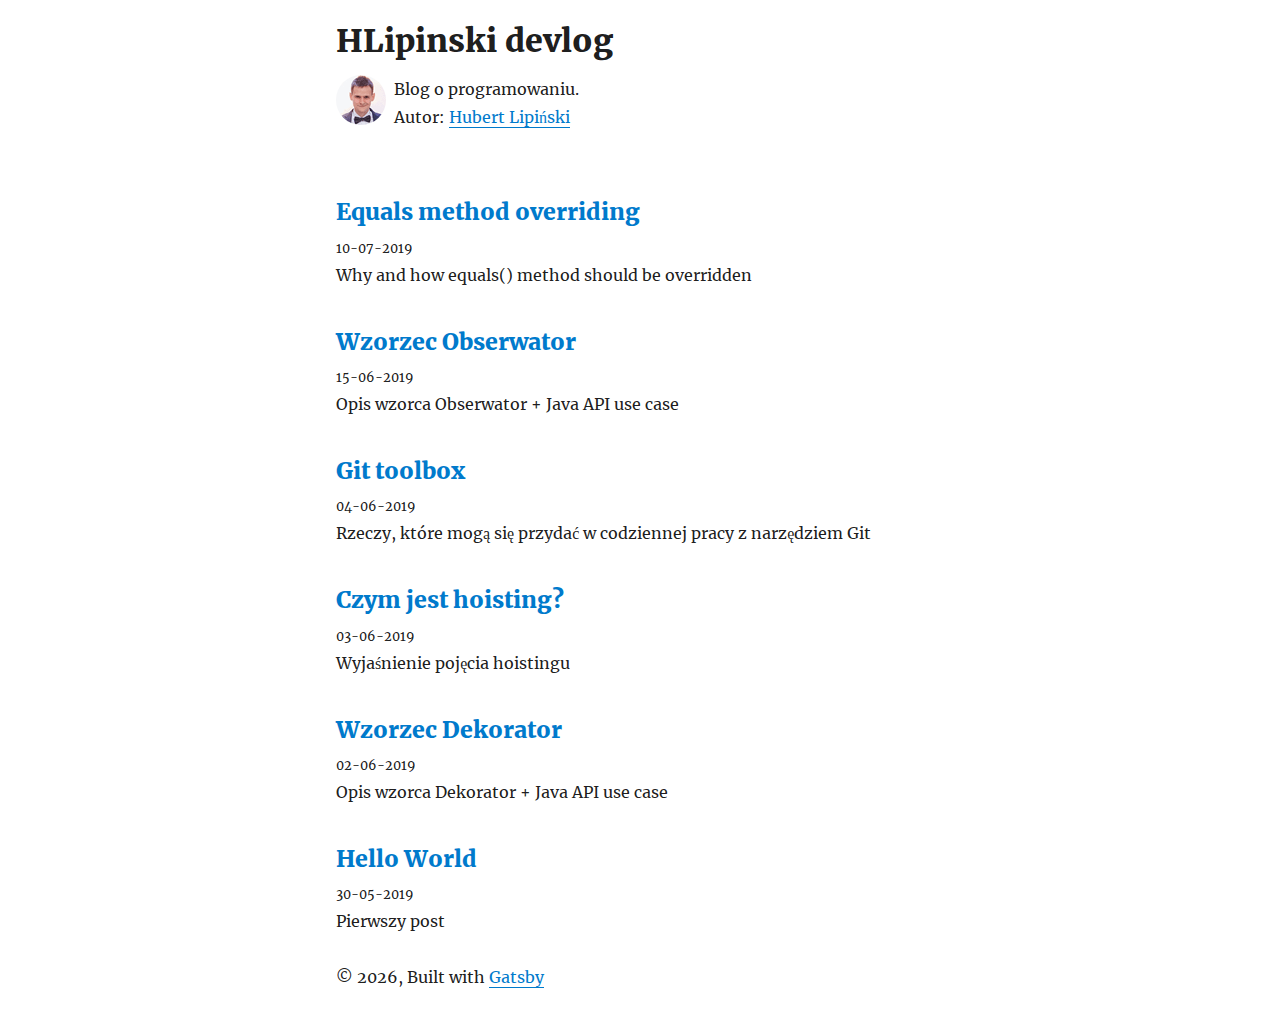
<file: index.html>
<!DOCTYPE html><html lang="en"><head><meta charSet="utf-8"/><meta http-equiv="x-ua-compatible" content="ie=edge"/><meta name="viewport" content="width=device-width, initial-scale=1, shrink-to-fit=no"/><style id="typography.js">html{font-family:sans-serif;-ms-text-size-adjust:100%;-webkit-text-size-adjust:100%}body{margin:0}article,aside,details,figcaption,figure,footer,header,main,menu,nav,section,summary{display:block}audio,canvas,progress,video{display:inline-block}audio:not([controls]){display:none;height:0}progress{vertical-align:baseline}[hidden],template{display:none}a{background-color:transparent;-webkit-text-decoration-skip:objects}a:active,a:hover{outline-width:0}abbr[title]{border-bottom:none;text-decoration:underline;text-decoration:underline dotted}b,strong{font-weight:inherit;font-weight:bolder}dfn{font-style:italic}h1{font-size:2em;margin:.67em 0}mark{background-color:#ff0;color:#000}small{font-size:80%}sub,sup{font-size:75%;line-height:0;position:relative;vertical-align:baseline}sub{bottom:-.25em}sup{top:-.5em}img{border-style:none}svg:not(:root){overflow:hidden}code,kbd,pre,samp{font-family:monospace,monospace;font-size:1em}figure{margin:1em 40px}hr{box-sizing:content-box;height:0;overflow:visible}button,input,optgroup,select,textarea{font:inherit;margin:0}optgroup{font-weight:700}button,input{overflow:visible}button,select{text-transform:none}[type=reset],[type=submit],button,html [type=button]{-webkit-appearance:button}[type=button]::-moz-focus-inner,[type=reset]::-moz-focus-inner,[type=submit]::-moz-focus-inner,button::-moz-focus-inner{border-style:none;padding:0}[type=button]:-moz-focusring,[type=reset]:-moz-focusring,[type=submit]:-moz-focusring,button:-moz-focusring{outline:1px dotted ButtonText}fieldset{border:1px solid silver;margin:0 2px;padding:.35em .625em .75em}legend{box-sizing:border-box;color:inherit;display:table;max-width:100%;padding:0;white-space:normal}textarea{overflow:auto}[type=checkbox],[type=radio]{box-sizing:border-box;padding:0}[type=number]::-webkit-inner-spin-button,[type=number]::-webkit-outer-spin-button{height:auto}[type=search]{-webkit-appearance:textfield;outline-offset:-2px}[type=search]::-webkit-search-cancel-button,[type=search]::-webkit-search-decoration{-webkit-appearance:none}::-webkit-input-placeholder{color:inherit;opacity:.54}::-webkit-file-upload-button{-webkit-appearance:button;font:inherit}html{font:100%/1.75 'Merriweather','Georgia',serif;box-sizing:border-box;overflow-y:scroll;}*{box-sizing:inherit;}*:before{box-sizing:inherit;}*:after{box-sizing:inherit;}body{color:hsla(0,0%,0%,0.9);font-family:'Merriweather','Georgia',serif;font-weight:400;word-wrap:break-word;font-kerning:normal;-moz-font-feature-settings:"kern", "liga", "clig", "calt";-ms-font-feature-settings:"kern", "liga", "clig", "calt";-webkit-font-feature-settings:"kern", "liga", "clig", "calt";font-feature-settings:"kern", "liga", "clig", "calt";}img{max-width:100%;margin-left:0;margin-right:0;margin-top:0;padding-bottom:0;padding-left:0;padding-right:0;padding-top:0;margin-bottom:1.75rem;}h1{margin-left:0;margin-right:0;margin-top:0;padding-bottom:0;padding-left:0;padding-right:0;padding-top:0;margin-bottom:1.75rem;color:inherit;font-family:Montserrat,sans-serif;font-weight:900;text-rendering:optimizeLegibility;font-size:2.5rem;line-height:1.1;}h2{margin-left:0;margin-right:0;margin-top:0;padding-bottom:0;padding-left:0;padding-right:0;padding-top:0;margin-bottom:1.75rem;color:inherit;font-family:'Merriweather','Georgia',serif;font-weight:900;text-rendering:optimizeLegibility;font-size:1.73286rem;line-height:1.1;}h3{margin-left:0;margin-right:0;margin-top:0;padding-bottom:0;padding-left:0;padding-right:0;padding-top:0;margin-bottom:1.75rem;color:inherit;font-family:'Merriweather','Georgia',serif;font-weight:900;text-rendering:optimizeLegibility;font-size:1.4427rem;line-height:1.1;}h4{margin-left:0;margin-right:0;margin-top:0;padding-bottom:0;padding-left:0;padding-right:0;padding-top:0;margin-bottom:1.75rem;color:inherit;font-family:'Merriweather','Georgia',serif;font-weight:900;text-rendering:optimizeLegibility;font-size:1rem;line-height:1.1;letter-spacing:0.140625em;text-transform:uppercase;}h5{margin-left:0;margin-right:0;margin-top:0;padding-bottom:0;padding-left:0;padding-right:0;padding-top:0;margin-bottom:1.75rem;color:inherit;font-family:'Merriweather','Georgia',serif;font-weight:900;text-rendering:optimizeLegibility;font-size:0.83255rem;line-height:1.1;}h6{margin-left:0;margin-right:0;margin-top:0;padding-bottom:0;padding-left:0;padding-right:0;padding-top:0;margin-bottom:1.75rem;color:inherit;font-family:'Merriweather','Georgia',serif;font-weight:900;text-rendering:optimizeLegibility;font-size:0.75966rem;line-height:1.1;font-style:italic;}hgroup{margin-left:0;margin-right:0;margin-top:0;padding-bottom:0;padding-left:0;padding-right:0;padding-top:0;margin-bottom:1.75rem;}ul{margin-left:1.75rem;margin-right:0;margin-top:0;padding-bottom:0;padding-left:0;padding-right:0;padding-top:0;margin-bottom:1.75rem;list-style-position:outside;list-style-image:none;list-style:disc;}ol{margin-left:1.75rem;margin-right:0;margin-top:0;padding-bottom:0;padding-left:0;padding-right:0;padding-top:0;margin-bottom:1.75rem;list-style-position:outside;list-style-image:none;}dl{margin-left:0;margin-right:0;margin-top:0;padding-bottom:0;padding-left:0;padding-right:0;padding-top:0;margin-bottom:1.75rem;}dd{margin-left:0;margin-right:0;margin-top:0;padding-bottom:0;padding-left:0;padding-right:0;padding-top:0;margin-bottom:1.75rem;}p{margin-left:0;margin-right:0;margin-top:0;padding-bottom:0;padding-left:0;padding-right:0;padding-top:0;margin-bottom:1.75rem;}figure{margin-left:0;margin-right:0;margin-top:0;padding-bottom:0;padding-left:0;padding-right:0;padding-top:0;margin-bottom:1.75rem;}pre{margin-left:0;margin-right:0;margin-top:0;padding-bottom:0;padding-left:0;padding-right:0;padding-top:0;margin-bottom:1.75rem;font-size:0.85rem;line-height:1.75rem;}table{margin-left:0;margin-right:0;margin-top:0;padding-bottom:0;padding-left:0;padding-right:0;padding-top:0;margin-bottom:1.75rem;font-size:1rem;line-height:1.75rem;border-collapse:collapse;width:100%;}fieldset{margin-left:0;margin-right:0;margin-top:0;padding-bottom:0;padding-left:0;padding-right:0;padding-top:0;margin-bottom:1.75rem;}blockquote{margin-left:-1.75rem;margin-right:1.75rem;margin-top:0;padding-bottom:0;padding-left:1.42188rem;padding-right:0;padding-top:0;margin-bottom:1.75rem;font-size:1.20112rem;line-height:1.75rem;color:hsla(0,0%,0%,0.59);font-style:italic;border-left:0.32813rem solid hsla(0,0%,0%,0.9);}form{margin-left:0;margin-right:0;margin-top:0;padding-bottom:0;padding-left:0;padding-right:0;padding-top:0;margin-bottom:1.75rem;}noscript{margin-left:0;margin-right:0;margin-top:0;padding-bottom:0;padding-left:0;padding-right:0;padding-top:0;margin-bottom:1.75rem;}iframe{margin-left:0;margin-right:0;margin-top:0;padding-bottom:0;padding-left:0;padding-right:0;padding-top:0;margin-bottom:1.75rem;}hr{margin-left:0;margin-right:0;margin-top:0;padding-bottom:0;padding-left:0;padding-right:0;padding-top:0;margin-bottom:calc(1.75rem - 1px);background:hsla(0,0%,0%,0.2);border:none;height:1px;}address{margin-left:0;margin-right:0;margin-top:0;padding-bottom:0;padding-left:0;padding-right:0;padding-top:0;margin-bottom:1.75rem;}b{font-weight:700;}strong{font-weight:700;}dt{font-weight:700;}th{font-weight:700;}li{margin-bottom:calc(1.75rem / 2);}ol li{padding-left:0;}ul li{padding-left:0;}li > ol{margin-left:1.75rem;margin-bottom:calc(1.75rem / 2);margin-top:calc(1.75rem / 2);}li > ul{margin-left:1.75rem;margin-bottom:calc(1.75rem / 2);margin-top:calc(1.75rem / 2);}blockquote *:last-child{margin-bottom:0;}li *:last-child{margin-bottom:0;}p *:last-child{margin-bottom:0;}li > p{margin-bottom:calc(1.75rem / 2);}code{font-size:0.85rem;line-height:1.75rem;}kbd{font-size:0.85rem;line-height:1.75rem;}samp{font-size:0.85rem;line-height:1.75rem;}abbr{border-bottom:1px dotted hsla(0,0%,0%,0.5);cursor:help;}acronym{border-bottom:1px dotted hsla(0,0%,0%,0.5);cursor:help;}abbr[title]{border-bottom:1px dotted hsla(0,0%,0%,0.5);cursor:help;text-decoration:none;}thead{text-align:left;}td,th{text-align:left;border-bottom:1px solid hsla(0,0%,0%,0.12);font-feature-settings:"tnum";-moz-font-feature-settings:"tnum";-ms-font-feature-settings:"tnum";-webkit-font-feature-settings:"tnum";padding-left:1.16667rem;padding-right:1.16667rem;padding-top:0.875rem;padding-bottom:calc(0.875rem - 1px);}th:first-child,td:first-child{padding-left:0;}th:last-child,td:last-child{padding-right:0;}blockquote > :last-child{margin-bottom:0;}blockquote cite{font-size:1rem;line-height:1.75rem;color:hsla(0,0%,0%,0.9);font-weight:400;}blockquote cite:before{content:"— ";}ul,ol{margin-left:0;}@media only screen and (max-width:480px){ul,ol{margin-left:1.75rem;}blockquote{margin-left:-1.3125rem;margin-right:0;padding-left:0.98438rem;}}h1,h2,h3,h4,h5,h6{margin-top:3.5rem;}a{box-shadow:0 1px 0 0 currentColor;color:#007acc;text-decoration:none;}a:hover,a:active{box-shadow:none;}mark,ins{background:#007acc;color:white;padding:0.10938rem 0.21875rem;text-decoration:none;}a.gatsby-resp-image-link{box-shadow:none;}</style><link rel="apple-touch-icon" sizes="256x256" href="/icons/icon-256x256.png?v=008654519ce705ac7bc44303a9014606"/><link rel="preconnect dns-prefetch" href="https://www.google-analytics.com"/><link rel="alternate" type="application/rss+xml" href="/rss.xml"/><link rel="shortcut icon" href="/icons/icon-48x48.png?v=008654519ce705ac7bc44303a9014606"/><link rel="manifest" href="/manifest.webmanifest"/><meta name="theme-color" content="#663399"/><link rel="apple-touch-icon" sizes="48x48" href="/icons/icon-48x48.png?v=008654519ce705ac7bc44303a9014606"/><link rel="apple-touch-icon" sizes="72x72" href="/icons/icon-72x72.png?v=008654519ce705ac7bc44303a9014606"/><link rel="apple-touch-icon" sizes="96x96" href="/icons/icon-96x96.png?v=008654519ce705ac7bc44303a9014606"/><link rel="apple-touch-icon" sizes="144x144" href="/icons/icon-144x144.png?v=008654519ce705ac7bc44303a9014606"/><link rel="apple-touch-icon" sizes="192x192" href="/icons/icon-192x192.png?v=008654519ce705ac7bc44303a9014606"/><meta name="generator" content="Gatsby 2.7.3"/><link rel="apple-touch-icon" sizes="384x384" href="/icons/icon-384x384.png?v=008654519ce705ac7bc44303a9014606"/><link rel="apple-touch-icon" sizes="512x512" href="/icons/icon-512x512.png?v=008654519ce705ac7bc44303a9014606"/><title data-react-helmet="true">HLipinski devlog</title><meta data-react-helmet="true" name="description" content="Devlog"/><meta data-react-helmet="true" property="og:title" content="All posts"/><meta data-react-helmet="true" property="og:description" content="Devlog"/><meta data-react-helmet="true" property="og:type" content="website"/><meta data-react-helmet="true" name="twitter:card" content="summary"/><meta data-react-helmet="true" name="twitter:creator" content="Hubert Lipinski"/><meta data-react-helmet="true" name="twitter:title" content="All posts"/><meta data-react-helmet="true" name="twitter:description" content="Devlog"/><style data-href="/styles.44a1025fc8a56fd68cb3.css">@font-face{font-family:Montserrat;font-style:normal;font-display:swap;font-weight:100;src:local("Montserrat Thin "),local("Montserrat-Thin"),url(/static/montserrat-latin-100-4124805c0503dbfe42dd67d7f5715964.woff2) format("woff2"),url(/static/montserrat-latin-100-c8fb2f714bbc7bc3e8dfffa916b286dc.woff) format("woff")}@font-face{font-family:Montserrat;font-style:italic;font-display:swap;font-weight:100;src:local("Montserrat Thin italic"),local("Montserrat-Thinitalic"),url(/static/montserrat-latin-100italic-e4bf47bd171a9b2a72dd84c58bf90edf.woff2) format("woff2"),url(/static/montserrat-latin-100italic-d1f3f2d02ee4d7d2d4b1ad865014f189.woff) format("woff")}@font-face{font-family:Montserrat;font-style:normal;font-display:swap;font-weight:200;src:local("Montserrat Extra Light "),local("Montserrat-Extra Light"),url(/static/montserrat-latin-200-444ae007121264bc1969d49b4031f9b2.woff2) format("woff2"),url(/static/montserrat-latin-200-edbce16a90aa22c297a0307b85789837.woff) format("woff")}@font-face{font-family:Montserrat;font-style:italic;font-display:swap;font-weight:200;src:local("Montserrat Extra Light italic"),local("Montserrat-Extra Lightitalic"),url(/static/montserrat-latin-200italic-f316c5d1ec40f3e68654c3f38b3999f3.woff2) format("woff2"),url(/static/montserrat-latin-200italic-d7bbb730d9b5e11720b3eb32326dcca7.woff) format("woff")}@font-face{font-family:Montserrat;font-style:normal;font-display:swap;font-weight:300;src:local("Montserrat Light "),local("Montserrat-Light"),url(/static/montserrat-latin-300-0a7c6df06e85d978d096d4d18fd8d43d.woff2) format("woff2"),url(/static/montserrat-latin-300-5e86df2cad22d2ef2b03516334afae5e.woff) format("woff")}@font-face{font-family:Montserrat;font-style:italic;font-display:swap;font-weight:300;src:local("Montserrat Light italic"),local("Montserrat-Lightitalic"),url(/static/montserrat-latin-300italic-c076c4892bc7a4be7b9097e97a35012d.woff2) format("woff2"),url(/static/montserrat-latin-300italic-37c74a8d2d0d36a0a2c6e9a37ee15b0c.woff) format("woff")}@font-face{font-family:Montserrat;font-style:normal;font-display:swap;font-weight:400;src:local("Montserrat Regular "),local("Montserrat-Regular"),url(/static/montserrat-latin-400-501ce09c42716a2f6e1503a25eb174c9.woff2) format("woff2"),url(/static/montserrat-latin-400-f29d2b8559699b6beb5b29b25b8bc572.woff) format("woff")}@font-face{font-family:Montserrat;font-style:italic;font-display:swap;font-weight:400;src:local("Montserrat Regular italic"),local("Montserrat-Regularitalic"),url(/static/montserrat-latin-400italic-882908d9950d9c86ebd380877f293d95.woff2) format("woff2"),url(/static/montserrat-latin-400italic-22e7b04e5f2a901d49d4d342315a715a.woff) format("woff")}@font-face{font-family:Montserrat;font-style:normal;font-display:swap;font-weight:500;src:local("Montserrat Medium "),local("Montserrat-Medium"),url(/static/montserrat-latin-500-f0f2716c5fe401d175b88715e7d28685.woff2) format("woff2"),url(/static/montserrat-latin-500-991b453bf90a0980e78966d2af7e3d3a.woff) format("woff")}@font-face{font-family:Montserrat;font-style:italic;font-display:swap;font-weight:500;src:local("Montserrat Medium italic"),local("Montserrat-Mediumitalic"),url(/static/montserrat-latin-500italic-4590ebba421b3288c305305d7fa7b504.woff2) format("woff2"),url(/static/montserrat-latin-500italic-f3d41e4cdcc2314e49ddcea751d6f87f.woff) format("woff")}@font-face{font-family:Montserrat;font-style:normal;font-display:swap;font-weight:600;src:local("Montserrat SemiBold "),local("Montserrat-SemiBold"),url(/static/montserrat-latin-600-15c24f7109941777774ddd2c636c6a50.woff2) format("woff2"),url(/static/montserrat-latin-600-f6dc6096f48956908c1787d9a722570a.woff) format("woff")}@font-face{font-family:Montserrat;font-style:italic;font-display:swap;font-weight:600;src:local("Montserrat SemiBold italic"),local("Montserrat-SemiBolditalic"),url(/static/montserrat-latin-600italic-6d10b80529d5c36c7c09fca7193af0fc.woff2) format("woff2"),url(/static/montserrat-latin-600italic-02c4833312d94b1b0866f073023a250e.woff) format("woff")}@font-face{font-family:Montserrat;font-style:normal;font-display:swap;font-weight:700;src:local("Montserrat Bold "),local("Montserrat-Bold"),url(/static/montserrat-latin-700-79982cd1f74c6fa7451bf9b37ead09ff.woff2) format("woff2"),url(/static/montserrat-latin-700-957e93fbbe131a59791cd820d98b7109.woff) format("woff")}@font-face{font-family:Montserrat;font-style:italic;font-display:swap;font-weight:700;src:local("Montserrat Bold italic"),local("Montserrat-Bolditalic"),url(/static/montserrat-latin-700italic-283438e9577fe6a684466bb100e105ec.woff2) format("woff2"),url(/static/montserrat-latin-700italic-ca627c5ccc65cf80c2ecaea44b997de9.woff) format("woff")}@font-face{font-family:Montserrat;font-style:normal;font-display:swap;font-weight:800;src:local("Montserrat ExtraBold "),local("Montserrat-ExtraBold"),url(/static/montserrat-latin-800-35386154b78d046218fc8f88a44ff515.woff2) format("woff2"),url(/static/montserrat-latin-800-756655905d91b77960888262e7d58d35.woff) format("woff")}@font-face{font-family:Montserrat;font-style:italic;font-display:swap;font-weight:800;src:local("Montserrat ExtraBold italic"),local("Montserrat-ExtraBolditalic"),url(/static/montserrat-latin-800italic-e1b52a7bd83e2324db6d92bdc206844c.woff2) format("woff2"),url(/static/montserrat-latin-800italic-a69f0add9d86c1a84311d7dd8693ba4a.woff) format("woff")}@font-face{font-family:Montserrat;font-style:normal;font-display:swap;font-weight:900;src:local("Montserrat Black "),local("Montserrat-Black"),url(/static/montserrat-latin-900-260c2ea3ef57feb82251952e605a36d5.woff2) format("woff2"),url(/static/montserrat-latin-900-186cae8091da578150d81958e217714a.woff) format("woff")}@font-face{font-family:Montserrat;font-style:italic;font-display:swap;font-weight:900;src:local("Montserrat Black italic"),local("Montserrat-Blackitalic"),url(/static/montserrat-latin-900italic-d785fb9fc74588ffb7f306799709a97d.woff2) format("woff2"),url(/static/montserrat-latin-900italic-43b527fe77254f97ea36e2b54e845ec4.woff) format("woff")}@font-face{font-family:Merriweather;font-style:normal;font-display:swap;font-weight:300;src:local("Merriweather Light "),local("Merriweather-Light"),url(/static/merriweather-latin-300-b1158cfcd4aacb9d8fb61625e37af46a.woff2) format("woff2"),url(/static/merriweather-latin-300-cc7de05e166e90320d7d896e0f72a19d.woff) format("woff")}@font-face{font-family:Merriweather;font-style:italic;font-display:swap;font-weight:300;src:local("Merriweather Light italic"),local("Merriweather-Lightitalic"),url(/static/merriweather-latin-300italic-8fe52a48089d6ebe46db0b8e7cc66263.woff2) format("woff2"),url(/static/merriweather-latin-300italic-e1331f5397c2a673f9d3765138debdb5.woff) format("woff")}@font-face{font-family:Merriweather;font-style:normal;font-display:swap;font-weight:400;src:local("Merriweather Regular "),local("Merriweather-Regular"),url(/static/merriweather-latin-400-8276fdb72ae8f4714d4e6eba704cc39f.woff2) format("woff2"),url(/static/merriweather-latin-400-69f09800f4f6479d06e44eba837df872.woff) format("woff")}@font-face{font-family:Merriweather;font-style:italic;font-display:swap;font-weight:400;src:local("Merriweather Regular italic"),local("Merriweather-Regularitalic"),url(/static/merriweather-latin-400italic-3a9be9ea9f7aa4af6de7307df21d9fc0.woff2) format("woff2"),url(/static/merriweather-latin-400italic-d76079ed7541a433a54f79316de086e9.woff) format("woff")}@font-face{font-family:Merriweather;font-style:normal;font-display:swap;font-weight:700;src:local("Merriweather Bold "),local("Merriweather-Bold"),url(/static/merriweather-latin-700-fa534be7ffa380e39a7f6e03bf9a5e03.woff2) format("woff2"),url(/static/merriweather-latin-700-ba56ea84b8084b7ff9677f50d3cd81bd.woff) format("woff")}@font-face{font-family:Merriweather;font-style:italic;font-display:swap;font-weight:700;src:local("Merriweather Bold italic"),local("Merriweather-Bolditalic"),url(/static/merriweather-latin-700italic-1ef5edaaa20ae53ea50399884c5e48c6.woff2) format("woff2"),url(/static/merriweather-latin-700italic-534bc9e7ce93c73d73426e46acd78092.woff) format("woff")}@font-face{font-family:Merriweather;font-style:normal;font-display:swap;font-weight:900;src:local("Merriweather Black "),local("Merriweather-Black"),url(/static/merriweather-latin-900-7528fb70e8a4a82c7305e72ff43ac25f.woff2) format("woff2"),url(/static/merriweather-latin-900-3799b6e2f5ed3fcccf9d7a708d7419fa.woff) format("woff")}@font-face{font-family:Merriweather;font-style:italic;font-display:swap;font-weight:900;src:local("Merriweather Black italic"),local("Merriweather-Blackitalic"),url(/static/merriweather-latin-900italic-e1b4d2aaa78e12ad84aaf8a56321e4c2.woff2) format("woff2"),url(/static/merriweather-latin-900italic-2ae22f731b3424e8dbb4b37f7ca6e708.woff) format("woff")}code[class*=language-],pre[class*=language-]{color:#000;background:none;text-shadow:0 1px #fff;font-family:Consolas,Monaco,Andale Mono,Ubuntu Mono,monospace;font-size:1em;text-align:left;white-space:pre;word-spacing:normal;word-break:normal;word-wrap:normal;line-height:1.5;-moz-tab-size:4;-o-tab-size:4;tab-size:4;-webkit-hyphens:none;-ms-hyphens:none;hyphens:none}code[class*=language-]::-moz-selection,code[class*=language-] ::-moz-selection,pre[class*=language-]::-moz-selection,pre[class*=language-] ::-moz-selection{text-shadow:none;background:#b3d4fc}code[class*=language-]::selection,code[class*=language-] ::selection,pre[class*=language-]::selection,pre[class*=language-] ::selection{text-shadow:none;background:#b3d4fc}@media print{code[class*=language-],pre[class*=language-]{text-shadow:none}}pre[class*=language-]{padding:1em;margin:.5em 0;overflow:auto}:not(pre)>code[class*=language-],pre[class*=language-]{background:#f5f2f0}:not(pre)>code[class*=language-]{padding:.1em;border-radius:.3em;white-space:normal}.token.cdata,.token.comment,.token.doctype,.token.prolog{color:#708090}.token.punctuation{color:#999}.namespace{opacity:.7}.token.boolean,.token.constant,.token.deleted,.token.number,.token.property,.token.symbol,.token.tag{color:#905}.token.attr-name,.token.builtin,.token.char,.token.inserted,.token.selector,.token.string{color:#690}.language-css .token.string,.style .token.string,.token.entity,.token.operator,.token.url{color:#9a6e3a;background:hsla(0,0%,100%,.5)}.token.atrule,.token.attr-value,.token.keyword{color:#07a}.token.class-name,.token.function{color:#dd4a68}.token.important,.token.regex,.token.variable{color:#e90}.token.bold,.token.important{font-weight:700}.token.italic{font-style:italic}.token.entity{cursor:help}.bio-module--wrapper--1jI3a{display:flex;margin-bottom:1.5rem}.bio-module--img--3V9Rj{margin-right:.5rem;margin-bottom:0;min-width:50px;border-radius:100%}image{border-radius:50%}h2{margin-top:0;font-size:2rem}h2,h3{margin-bottom:1rem}h3{margin-top:2.5rem}.layout-module--layout--n3XTp{box-shadow:none;text-decoration:none;color:inherit}.layout-module--wrapper--7J2mb{margin-left:auto;margin-right:auto;max-width:40rem;padding:1.5rem 1rem}.blog-post-module--date--3Uhz3{display:block;margin-bottom:1rem}.blog-post-module--hr--ZOZmU{margin-bottom:1rem}.blog-post-module--ul--VS-I9{display:flex;flex-wrap:wrap;justify-content:space-between;list-style:none;padding:0}.blog-post-module--title--3-2cL{font-size:2.5rem;color:#007acc}.index-module--h3--ctz-L{margin-bottom:.5rem}.index-module--link--3a3Th{box-shadow:none}</style><link as="script" rel="preload" href="/component---src-pages-index-js-f8aef7accc33b8d02747.js"/><link as="script" rel="preload" href="/1-83872073e6e19579bdfb.js"/><link as="script" rel="preload" href="/app-9a4365876ed4c200019e.js"/><link as="script" rel="preload" href="/styles-202515957069eb20e5d2.js"/><link as="script" rel="preload" href="/webpack-runtime-32f1ba80ab510086f0ac.js"/><link as="fetch" rel="preload" href="/static/d/284/path---index-6a9-fAjO5jzFMpAdj41lkXFcyrYp8gY.json" crossorigin="use-credentials"/></head><body><noscript id="gatsby-noscript">This app works best with JavaScript enabled.</noscript><div id="___gatsby"><div style="outline:none" tabindex="-1" role="group"><div class="layout-module--wrapper--7J2mb"><header><h2><a aria-current="page" class="layout-module--layout--n3XTp" href="/">HLipinski devlog</a></h2></header><main><div class="bio-module--wrapper--1jI3a"><div class="bio-module--img--3V9Rj gatsby-image-wrapper" style="position:relative;overflow:hidden;display:inline-block;width:50px;height:50px"><img src="[data-uri]" alt="Hubert Lipinski" style="position:absolute;top:0;left:0;width:100%;height:100%;object-fit:cover;object-position:center;opacity:1;transition-delay:500ms"/><noscript><picture><img loading="lazy" width="50" height="50" srcset="/static/7368a2808aa2042cbc438fc99f116755/58398/profile-pic.png 1x,
/static/7368a2808aa2042cbc438fc99f116755/fd23f/profile-pic.png 1.5x,
/static/7368a2808aa2042cbc438fc99f116755/fc368/profile-pic.png 2x" src="/static/7368a2808aa2042cbc438fc99f116755/58398/profile-pic.png" alt="Hubert Lipinski" style="position:absolute;top:0;left:0;opacity:1;width:100%;height:100%;object-fit:cover;object-position:center"/></picture></noscript></div><p>Blog o programowaniu. <br/>Autor:<!-- --> <a href="https://twitter.com/_hlipinski">Hubert Lipiński</a></p></div><div><h3 class="index-module--h3--ctz-L"><a class="index-module--link--3a3Th" href="/equals-overriding/">Equals method overriding</a></h3><small>10-07-2019</small><p>Why and how equals() method should be overridden</p></div><div><h3 class="index-module--h3--ctz-L"><a class="index-module--link--3a3Th" href="/obserwator/">Wzorzec Obserwator</a></h3><small>15-06-2019</small><p>Opis wzorca Obserwator + Java API use case</p></div><div><h3 class="index-module--h3--ctz-L"><a class="index-module--link--3a3Th" href="/git-toolbox/">Git toolbox</a></h3><small>04-06-2019</small><p>Rzeczy, które mogą się przydać w codziennej pracy z narzędziem Git</p></div><div><h3 class="index-module--h3--ctz-L"><a class="index-module--link--3a3Th" href="/hoisting/">Czym jest hoisting?</a></h3><small>03-06-2019</small><p>Wyjaśnienie pojęcia hoistingu</p></div><div><h3 class="index-module--h3--ctz-L"><a class="index-module--link--3a3Th" href="/dekorator/">Wzorzec Dekorator</a></h3><small>02-06-2019</small><p>Opis wzorca Dekorator + Java API use case</p></div><div><h3 class="index-module--h3--ctz-L"><a class="index-module--link--3a3Th" href="/hello-world/">Hello World</a></h3><small>30-05-2019</small><p>Pierwszy post</p></div></main><footer>© <!-- -->2019<!-- -->, Built with<!-- --> <a href="https://www.gatsbyjs.org">Gatsby</a></footer></div></div></div><script>
  
  
  if(true) {
    (function(i,s,o,g,r,a,m){i['GoogleAnalyticsObject']=r;i[r]=i[r]||function(){
    (i[r].q=i[r].q||[]).push(arguments)},i[r].l=1*new Date();a=s.createElement(o),
    m=s.getElementsByTagName(o)[0];a.async=1;a.src=g;m.parentNode.insertBefore(a,m)
    })(window,document,'script','https://www.google-analytics.com/analytics.js','ga');
  }
  if (typeof ga === "function") {
    ga('create', 'UA-142178128-1', 'auto', {});
      
      
      
      }
      </script><script id="gatsby-script-loader">/*<![CDATA[*/window.page={"componentChunkName":"component---src-pages-index-js","jsonName":"index","path":"/"};window.dataPath="284/path---index-6a9-fAjO5jzFMpAdj41lkXFcyrYp8gY";/*]]>*/</script><script id="gatsby-chunk-mapping">/*<![CDATA[*/window.___chunkMapping={"app":["/app-9a4365876ed4c200019e.js"],"component---node-modules-gatsby-plugin-offline-app-shell-js":["/component---node-modules-gatsby-plugin-offline-app-shell-js-d574811a7da1ff2b1d24.js"],"component---src-templates-blog-post-js":["/component---src-templates-blog-post-js-18c30903f733879a2078.js"],"component---src-pages-404-js":["/component---src-pages-404-js-baf8fafbe1e26da009b4.js"],"component---src-pages-index-js":["/component---src-pages-index-js-f8aef7accc33b8d02747.js"],"pages-manifest":["/pages-manifest-59240c36eb8e5d9d94b8.js"]};/*]]>*/</script><script src="/webpack-runtime-32f1ba80ab510086f0ac.js" async=""></script><script src="/styles-202515957069eb20e5d2.js" async=""></script><script src="/app-9a4365876ed4c200019e.js" async=""></script><script src="/1-83872073e6e19579bdfb.js" async=""></script><script src="/component---src-pages-index-js-f8aef7accc33b8d02747.js" async=""></script></body></html>
</file>
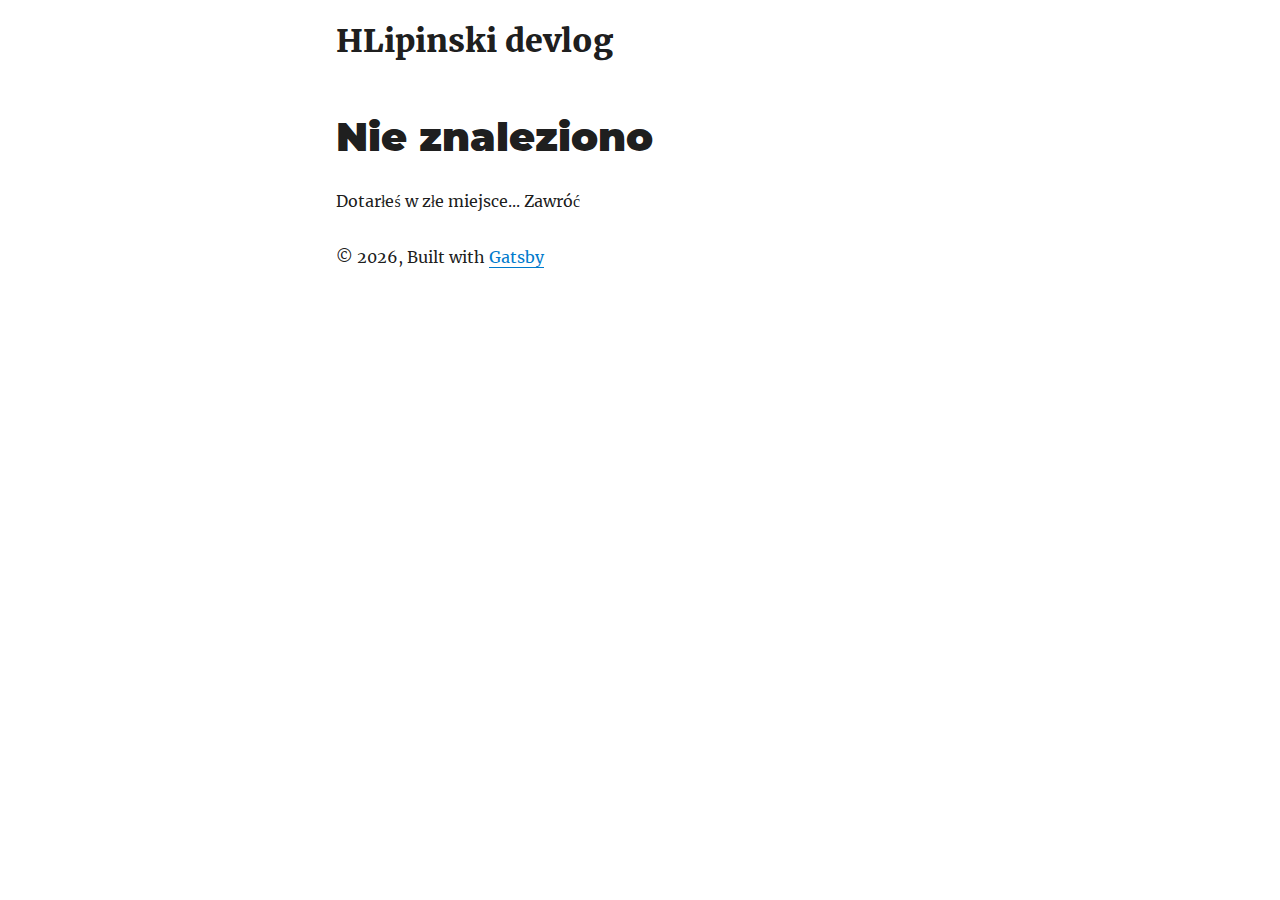
<file: 404/index.html>
<!DOCTYPE html><html lang="en"><head><meta charSet="utf-8"/><meta http-equiv="x-ua-compatible" content="ie=edge"/><meta name="viewport" content="width=device-width, initial-scale=1, shrink-to-fit=no"/><style id="typography.js">html{font-family:sans-serif;-ms-text-size-adjust:100%;-webkit-text-size-adjust:100%}body{margin:0}article,aside,details,figcaption,figure,footer,header,main,menu,nav,section,summary{display:block}audio,canvas,progress,video{display:inline-block}audio:not([controls]){display:none;height:0}progress{vertical-align:baseline}[hidden],template{display:none}a{background-color:transparent;-webkit-text-decoration-skip:objects}a:active,a:hover{outline-width:0}abbr[title]{border-bottom:none;text-decoration:underline;text-decoration:underline dotted}b,strong{font-weight:inherit;font-weight:bolder}dfn{font-style:italic}h1{font-size:2em;margin:.67em 0}mark{background-color:#ff0;color:#000}small{font-size:80%}sub,sup{font-size:75%;line-height:0;position:relative;vertical-align:baseline}sub{bottom:-.25em}sup{top:-.5em}img{border-style:none}svg:not(:root){overflow:hidden}code,kbd,pre,samp{font-family:monospace,monospace;font-size:1em}figure{margin:1em 40px}hr{box-sizing:content-box;height:0;overflow:visible}button,input,optgroup,select,textarea{font:inherit;margin:0}optgroup{font-weight:700}button,input{overflow:visible}button,select{text-transform:none}[type=reset],[type=submit],button,html [type=button]{-webkit-appearance:button}[type=button]::-moz-focus-inner,[type=reset]::-moz-focus-inner,[type=submit]::-moz-focus-inner,button::-moz-focus-inner{border-style:none;padding:0}[type=button]:-moz-focusring,[type=reset]:-moz-focusring,[type=submit]:-moz-focusring,button:-moz-focusring{outline:1px dotted ButtonText}fieldset{border:1px solid silver;margin:0 2px;padding:.35em .625em .75em}legend{box-sizing:border-box;color:inherit;display:table;max-width:100%;padding:0;white-space:normal}textarea{overflow:auto}[type=checkbox],[type=radio]{box-sizing:border-box;padding:0}[type=number]::-webkit-inner-spin-button,[type=number]::-webkit-outer-spin-button{height:auto}[type=search]{-webkit-appearance:textfield;outline-offset:-2px}[type=search]::-webkit-search-cancel-button,[type=search]::-webkit-search-decoration{-webkit-appearance:none}::-webkit-input-placeholder{color:inherit;opacity:.54}::-webkit-file-upload-button{-webkit-appearance:button;font:inherit}html{font:100%/1.75 'Merriweather','Georgia',serif;box-sizing:border-box;overflow-y:scroll;}*{box-sizing:inherit;}*:before{box-sizing:inherit;}*:after{box-sizing:inherit;}body{color:hsla(0,0%,0%,0.9);font-family:'Merriweather','Georgia',serif;font-weight:400;word-wrap:break-word;font-kerning:normal;-moz-font-feature-settings:"kern", "liga", "clig", "calt";-ms-font-feature-settings:"kern", "liga", "clig", "calt";-webkit-font-feature-settings:"kern", "liga", "clig", "calt";font-feature-settings:"kern", "liga", "clig", "calt";}img{max-width:100%;margin-left:0;margin-right:0;margin-top:0;padding-bottom:0;padding-left:0;padding-right:0;padding-top:0;margin-bottom:1.75rem;}h1{margin-left:0;margin-right:0;margin-top:0;padding-bottom:0;padding-left:0;padding-right:0;padding-top:0;margin-bottom:1.75rem;color:inherit;font-family:Montserrat,sans-serif;font-weight:900;text-rendering:optimizeLegibility;font-size:2.5rem;line-height:1.1;}h2{margin-left:0;margin-right:0;margin-top:0;padding-bottom:0;padding-left:0;padding-right:0;padding-top:0;margin-bottom:1.75rem;color:inherit;font-family:'Merriweather','Georgia',serif;font-weight:900;text-rendering:optimizeLegibility;font-size:1.73286rem;line-height:1.1;}h3{margin-left:0;margin-right:0;margin-top:0;padding-bottom:0;padding-left:0;padding-right:0;padding-top:0;margin-bottom:1.75rem;color:inherit;font-family:'Merriweather','Georgia',serif;font-weight:900;text-rendering:optimizeLegibility;font-size:1.4427rem;line-height:1.1;}h4{margin-left:0;margin-right:0;margin-top:0;padding-bottom:0;padding-left:0;padding-right:0;padding-top:0;margin-bottom:1.75rem;color:inherit;font-family:'Merriweather','Georgia',serif;font-weight:900;text-rendering:optimizeLegibility;font-size:1rem;line-height:1.1;letter-spacing:0.140625em;text-transform:uppercase;}h5{margin-left:0;margin-right:0;margin-top:0;padding-bottom:0;padding-left:0;padding-right:0;padding-top:0;margin-bottom:1.75rem;color:inherit;font-family:'Merriweather','Georgia',serif;font-weight:900;text-rendering:optimizeLegibility;font-size:0.83255rem;line-height:1.1;}h6{margin-left:0;margin-right:0;margin-top:0;padding-bottom:0;padding-left:0;padding-right:0;padding-top:0;margin-bottom:1.75rem;color:inherit;font-family:'Merriweather','Georgia',serif;font-weight:900;text-rendering:optimizeLegibility;font-size:0.75966rem;line-height:1.1;font-style:italic;}hgroup{margin-left:0;margin-right:0;margin-top:0;padding-bottom:0;padding-left:0;padding-right:0;padding-top:0;margin-bottom:1.75rem;}ul{margin-left:1.75rem;margin-right:0;margin-top:0;padding-bottom:0;padding-left:0;padding-right:0;padding-top:0;margin-bottom:1.75rem;list-style-position:outside;list-style-image:none;list-style:disc;}ol{margin-left:1.75rem;margin-right:0;margin-top:0;padding-bottom:0;padding-left:0;padding-right:0;padding-top:0;margin-bottom:1.75rem;list-style-position:outside;list-style-image:none;}dl{margin-left:0;margin-right:0;margin-top:0;padding-bottom:0;padding-left:0;padding-right:0;padding-top:0;margin-bottom:1.75rem;}dd{margin-left:0;margin-right:0;margin-top:0;padding-bottom:0;padding-left:0;padding-right:0;padding-top:0;margin-bottom:1.75rem;}p{margin-left:0;margin-right:0;margin-top:0;padding-bottom:0;padding-left:0;padding-right:0;padding-top:0;margin-bottom:1.75rem;}figure{margin-left:0;margin-right:0;margin-top:0;padding-bottom:0;padding-left:0;padding-right:0;padding-top:0;margin-bottom:1.75rem;}pre{margin-left:0;margin-right:0;margin-top:0;padding-bottom:0;padding-left:0;padding-right:0;padding-top:0;margin-bottom:1.75rem;font-size:0.85rem;line-height:1.75rem;}table{margin-left:0;margin-right:0;margin-top:0;padding-bottom:0;padding-left:0;padding-right:0;padding-top:0;margin-bottom:1.75rem;font-size:1rem;line-height:1.75rem;border-collapse:collapse;width:100%;}fieldset{margin-left:0;margin-right:0;margin-top:0;padding-bottom:0;padding-left:0;padding-right:0;padding-top:0;margin-bottom:1.75rem;}blockquote{margin-left:-1.75rem;margin-right:1.75rem;margin-top:0;padding-bottom:0;padding-left:1.42188rem;padding-right:0;padding-top:0;margin-bottom:1.75rem;font-size:1.20112rem;line-height:1.75rem;color:hsla(0,0%,0%,0.59);font-style:italic;border-left:0.32813rem solid hsla(0,0%,0%,0.9);}form{margin-left:0;margin-right:0;margin-top:0;padding-bottom:0;padding-left:0;padding-right:0;padding-top:0;margin-bottom:1.75rem;}noscript{margin-left:0;margin-right:0;margin-top:0;padding-bottom:0;padding-left:0;padding-right:0;padding-top:0;margin-bottom:1.75rem;}iframe{margin-left:0;margin-right:0;margin-top:0;padding-bottom:0;padding-left:0;padding-right:0;padding-top:0;margin-bottom:1.75rem;}hr{margin-left:0;margin-right:0;margin-top:0;padding-bottom:0;padding-left:0;padding-right:0;padding-top:0;margin-bottom:calc(1.75rem - 1px);background:hsla(0,0%,0%,0.2);border:none;height:1px;}address{margin-left:0;margin-right:0;margin-top:0;padding-bottom:0;padding-left:0;padding-right:0;padding-top:0;margin-bottom:1.75rem;}b{font-weight:700;}strong{font-weight:700;}dt{font-weight:700;}th{font-weight:700;}li{margin-bottom:calc(1.75rem / 2);}ol li{padding-left:0;}ul li{padding-left:0;}li > ol{margin-left:1.75rem;margin-bottom:calc(1.75rem / 2);margin-top:calc(1.75rem / 2);}li > ul{margin-left:1.75rem;margin-bottom:calc(1.75rem / 2);margin-top:calc(1.75rem / 2);}blockquote *:last-child{margin-bottom:0;}li *:last-child{margin-bottom:0;}p *:last-child{margin-bottom:0;}li > p{margin-bottom:calc(1.75rem / 2);}code{font-size:0.85rem;line-height:1.75rem;}kbd{font-size:0.85rem;line-height:1.75rem;}samp{font-size:0.85rem;line-height:1.75rem;}abbr{border-bottom:1px dotted hsla(0,0%,0%,0.5);cursor:help;}acronym{border-bottom:1px dotted hsla(0,0%,0%,0.5);cursor:help;}abbr[title]{border-bottom:1px dotted hsla(0,0%,0%,0.5);cursor:help;text-decoration:none;}thead{text-align:left;}td,th{text-align:left;border-bottom:1px solid hsla(0,0%,0%,0.12);font-feature-settings:"tnum";-moz-font-feature-settings:"tnum";-ms-font-feature-settings:"tnum";-webkit-font-feature-settings:"tnum";padding-left:1.16667rem;padding-right:1.16667rem;padding-top:0.875rem;padding-bottom:calc(0.875rem - 1px);}th:first-child,td:first-child{padding-left:0;}th:last-child,td:last-child{padding-right:0;}blockquote > :last-child{margin-bottom:0;}blockquote cite{font-size:1rem;line-height:1.75rem;color:hsla(0,0%,0%,0.9);font-weight:400;}blockquote cite:before{content:"— ";}ul,ol{margin-left:0;}@media only screen and (max-width:480px){ul,ol{margin-left:1.75rem;}blockquote{margin-left:-1.3125rem;margin-right:0;padding-left:0.98438rem;}}h1,h2,h3,h4,h5,h6{margin-top:3.5rem;}a{box-shadow:0 1px 0 0 currentColor;color:#007acc;text-decoration:none;}a:hover,a:active{box-shadow:none;}mark,ins{background:#007acc;color:white;padding:0.10938rem 0.21875rem;text-decoration:none;}a.gatsby-resp-image-link{box-shadow:none;}</style><link rel="apple-touch-icon" sizes="256x256" href="/icons/icon-256x256.png?v=008654519ce705ac7bc44303a9014606"/><link rel="preconnect dns-prefetch" href="https://www.google-analytics.com"/><link rel="alternate" type="application/rss+xml" href="/rss.xml"/><link rel="shortcut icon" href="/icons/icon-48x48.png?v=008654519ce705ac7bc44303a9014606"/><link rel="manifest" href="/manifest.webmanifest"/><meta name="theme-color" content="#663399"/><link rel="apple-touch-icon" sizes="48x48" href="/icons/icon-48x48.png?v=008654519ce705ac7bc44303a9014606"/><link rel="apple-touch-icon" sizes="72x72" href="/icons/icon-72x72.png?v=008654519ce705ac7bc44303a9014606"/><link rel="apple-touch-icon" sizes="96x96" href="/icons/icon-96x96.png?v=008654519ce705ac7bc44303a9014606"/><link rel="apple-touch-icon" sizes="144x144" href="/icons/icon-144x144.png?v=008654519ce705ac7bc44303a9014606"/><link rel="apple-touch-icon" sizes="192x192" href="/icons/icon-192x192.png?v=008654519ce705ac7bc44303a9014606"/><meta name="generator" content="Gatsby 2.7.3"/><link rel="apple-touch-icon" sizes="384x384" href="/icons/icon-384x384.png?v=008654519ce705ac7bc44303a9014606"/><link rel="apple-touch-icon" sizes="512x512" href="/icons/icon-512x512.png?v=008654519ce705ac7bc44303a9014606"/><title data-react-helmet="true">HLipinski devlog</title><meta data-react-helmet="true" name="description" content="Devlog"/><meta data-react-helmet="true" property="og:title" content="404: Not Found"/><meta data-react-helmet="true" property="og:description" content="Devlog"/><meta data-react-helmet="true" property="og:type" content="website"/><meta data-react-helmet="true" name="twitter:card" content="summary"/><meta data-react-helmet="true" name="twitter:creator" content="Hubert Lipinski"/><meta data-react-helmet="true" name="twitter:title" content="404: Not Found"/><meta data-react-helmet="true" name="twitter:description" content="Devlog"/><style data-href="/styles.44a1025fc8a56fd68cb3.css">@font-face{font-family:Montserrat;font-style:normal;font-display:swap;font-weight:100;src:local("Montserrat Thin "),local("Montserrat-Thin"),url(/static/montserrat-latin-100-4124805c0503dbfe42dd67d7f5715964.woff2) format("woff2"),url(/static/montserrat-latin-100-c8fb2f714bbc7bc3e8dfffa916b286dc.woff) format("woff")}@font-face{font-family:Montserrat;font-style:italic;font-display:swap;font-weight:100;src:local("Montserrat Thin italic"),local("Montserrat-Thinitalic"),url(/static/montserrat-latin-100italic-e4bf47bd171a9b2a72dd84c58bf90edf.woff2) format("woff2"),url(/static/montserrat-latin-100italic-d1f3f2d02ee4d7d2d4b1ad865014f189.woff) format("woff")}@font-face{font-family:Montserrat;font-style:normal;font-display:swap;font-weight:200;src:local("Montserrat Extra Light "),local("Montserrat-Extra Light"),url(/static/montserrat-latin-200-444ae007121264bc1969d49b4031f9b2.woff2) format("woff2"),url(/static/montserrat-latin-200-edbce16a90aa22c297a0307b85789837.woff) format("woff")}@font-face{font-family:Montserrat;font-style:italic;font-display:swap;font-weight:200;src:local("Montserrat Extra Light italic"),local("Montserrat-Extra Lightitalic"),url(/static/montserrat-latin-200italic-f316c5d1ec40f3e68654c3f38b3999f3.woff2) format("woff2"),url(/static/montserrat-latin-200italic-d7bbb730d9b5e11720b3eb32326dcca7.woff) format("woff")}@font-face{font-family:Montserrat;font-style:normal;font-display:swap;font-weight:300;src:local("Montserrat Light "),local("Montserrat-Light"),url(/static/montserrat-latin-300-0a7c6df06e85d978d096d4d18fd8d43d.woff2) format("woff2"),url(/static/montserrat-latin-300-5e86df2cad22d2ef2b03516334afae5e.woff) format("woff")}@font-face{font-family:Montserrat;font-style:italic;font-display:swap;font-weight:300;src:local("Montserrat Light italic"),local("Montserrat-Lightitalic"),url(/static/montserrat-latin-300italic-c076c4892bc7a4be7b9097e97a35012d.woff2) format("woff2"),url(/static/montserrat-latin-300italic-37c74a8d2d0d36a0a2c6e9a37ee15b0c.woff) format("woff")}@font-face{font-family:Montserrat;font-style:normal;font-display:swap;font-weight:400;src:local("Montserrat Regular "),local("Montserrat-Regular"),url(/static/montserrat-latin-400-501ce09c42716a2f6e1503a25eb174c9.woff2) format("woff2"),url(/static/montserrat-latin-400-f29d2b8559699b6beb5b29b25b8bc572.woff) format("woff")}@font-face{font-family:Montserrat;font-style:italic;font-display:swap;font-weight:400;src:local("Montserrat Regular italic"),local("Montserrat-Regularitalic"),url(/static/montserrat-latin-400italic-882908d9950d9c86ebd380877f293d95.woff2) format("woff2"),url(/static/montserrat-latin-400italic-22e7b04e5f2a901d49d4d342315a715a.woff) format("woff")}@font-face{font-family:Montserrat;font-style:normal;font-display:swap;font-weight:500;src:local("Montserrat Medium "),local("Montserrat-Medium"),url(/static/montserrat-latin-500-f0f2716c5fe401d175b88715e7d28685.woff2) format("woff2"),url(/static/montserrat-latin-500-991b453bf90a0980e78966d2af7e3d3a.woff) format("woff")}@font-face{font-family:Montserrat;font-style:italic;font-display:swap;font-weight:500;src:local("Montserrat Medium italic"),local("Montserrat-Mediumitalic"),url(/static/montserrat-latin-500italic-4590ebba421b3288c305305d7fa7b504.woff2) format("woff2"),url(/static/montserrat-latin-500italic-f3d41e4cdcc2314e49ddcea751d6f87f.woff) format("woff")}@font-face{font-family:Montserrat;font-style:normal;font-display:swap;font-weight:600;src:local("Montserrat SemiBold "),local("Montserrat-SemiBold"),url(/static/montserrat-latin-600-15c24f7109941777774ddd2c636c6a50.woff2) format("woff2"),url(/static/montserrat-latin-600-f6dc6096f48956908c1787d9a722570a.woff) format("woff")}@font-face{font-family:Montserrat;font-style:italic;font-display:swap;font-weight:600;src:local("Montserrat SemiBold italic"),local("Montserrat-SemiBolditalic"),url(/static/montserrat-latin-600italic-6d10b80529d5c36c7c09fca7193af0fc.woff2) format("woff2"),url(/static/montserrat-latin-600italic-02c4833312d94b1b0866f073023a250e.woff) format("woff")}@font-face{font-family:Montserrat;font-style:normal;font-display:swap;font-weight:700;src:local("Montserrat Bold "),local("Montserrat-Bold"),url(/static/montserrat-latin-700-79982cd1f74c6fa7451bf9b37ead09ff.woff2) format("woff2"),url(/static/montserrat-latin-700-957e93fbbe131a59791cd820d98b7109.woff) format("woff")}@font-face{font-family:Montserrat;font-style:italic;font-display:swap;font-weight:700;src:local("Montserrat Bold italic"),local("Montserrat-Bolditalic"),url(/static/montserrat-latin-700italic-283438e9577fe6a684466bb100e105ec.woff2) format("woff2"),url(/static/montserrat-latin-700italic-ca627c5ccc65cf80c2ecaea44b997de9.woff) format("woff")}@font-face{font-family:Montserrat;font-style:normal;font-display:swap;font-weight:800;src:local("Montserrat ExtraBold "),local("Montserrat-ExtraBold"),url(/static/montserrat-latin-800-35386154b78d046218fc8f88a44ff515.woff2) format("woff2"),url(/static/montserrat-latin-800-756655905d91b77960888262e7d58d35.woff) format("woff")}@font-face{font-family:Montserrat;font-style:italic;font-display:swap;font-weight:800;src:local("Montserrat ExtraBold italic"),local("Montserrat-ExtraBolditalic"),url(/static/montserrat-latin-800italic-e1b52a7bd83e2324db6d92bdc206844c.woff2) format("woff2"),url(/static/montserrat-latin-800italic-a69f0add9d86c1a84311d7dd8693ba4a.woff) format("woff")}@font-face{font-family:Montserrat;font-style:normal;font-display:swap;font-weight:900;src:local("Montserrat Black "),local("Montserrat-Black"),url(/static/montserrat-latin-900-260c2ea3ef57feb82251952e605a36d5.woff2) format("woff2"),url(/static/montserrat-latin-900-186cae8091da578150d81958e217714a.woff) format("woff")}@font-face{font-family:Montserrat;font-style:italic;font-display:swap;font-weight:900;src:local("Montserrat Black italic"),local("Montserrat-Blackitalic"),url(/static/montserrat-latin-900italic-d785fb9fc74588ffb7f306799709a97d.woff2) format("woff2"),url(/static/montserrat-latin-900italic-43b527fe77254f97ea36e2b54e845ec4.woff) format("woff")}@font-face{font-family:Merriweather;font-style:normal;font-display:swap;font-weight:300;src:local("Merriweather Light "),local("Merriweather-Light"),url(/static/merriweather-latin-300-b1158cfcd4aacb9d8fb61625e37af46a.woff2) format("woff2"),url(/static/merriweather-latin-300-cc7de05e166e90320d7d896e0f72a19d.woff) format("woff")}@font-face{font-family:Merriweather;font-style:italic;font-display:swap;font-weight:300;src:local("Merriweather Light italic"),local("Merriweather-Lightitalic"),url(/static/merriweather-latin-300italic-8fe52a48089d6ebe46db0b8e7cc66263.woff2) format("woff2"),url(/static/merriweather-latin-300italic-e1331f5397c2a673f9d3765138debdb5.woff) format("woff")}@font-face{font-family:Merriweather;font-style:normal;font-display:swap;font-weight:400;src:local("Merriweather Regular "),local("Merriweather-Regular"),url(/static/merriweather-latin-400-8276fdb72ae8f4714d4e6eba704cc39f.woff2) format("woff2"),url(/static/merriweather-latin-400-69f09800f4f6479d06e44eba837df872.woff) format("woff")}@font-face{font-family:Merriweather;font-style:italic;font-display:swap;font-weight:400;src:local("Merriweather Regular italic"),local("Merriweather-Regularitalic"),url(/static/merriweather-latin-400italic-3a9be9ea9f7aa4af6de7307df21d9fc0.woff2) format("woff2"),url(/static/merriweather-latin-400italic-d76079ed7541a433a54f79316de086e9.woff) format("woff")}@font-face{font-family:Merriweather;font-style:normal;font-display:swap;font-weight:700;src:local("Merriweather Bold "),local("Merriweather-Bold"),url(/static/merriweather-latin-700-fa534be7ffa380e39a7f6e03bf9a5e03.woff2) format("woff2"),url(/static/merriweather-latin-700-ba56ea84b8084b7ff9677f50d3cd81bd.woff) format("woff")}@font-face{font-family:Merriweather;font-style:italic;font-display:swap;font-weight:700;src:local("Merriweather Bold italic"),local("Merriweather-Bolditalic"),url(/static/merriweather-latin-700italic-1ef5edaaa20ae53ea50399884c5e48c6.woff2) format("woff2"),url(/static/merriweather-latin-700italic-534bc9e7ce93c73d73426e46acd78092.woff) format("woff")}@font-face{font-family:Merriweather;font-style:normal;font-display:swap;font-weight:900;src:local("Merriweather Black "),local("Merriweather-Black"),url(/static/merriweather-latin-900-7528fb70e8a4a82c7305e72ff43ac25f.woff2) format("woff2"),url(/static/merriweather-latin-900-3799b6e2f5ed3fcccf9d7a708d7419fa.woff) format("woff")}@font-face{font-family:Merriweather;font-style:italic;font-display:swap;font-weight:900;src:local("Merriweather Black italic"),local("Merriweather-Blackitalic"),url(/static/merriweather-latin-900italic-e1b4d2aaa78e12ad84aaf8a56321e4c2.woff2) format("woff2"),url(/static/merriweather-latin-900italic-2ae22f731b3424e8dbb4b37f7ca6e708.woff) format("woff")}code[class*=language-],pre[class*=language-]{color:#000;background:none;text-shadow:0 1px #fff;font-family:Consolas,Monaco,Andale Mono,Ubuntu Mono,monospace;font-size:1em;text-align:left;white-space:pre;word-spacing:normal;word-break:normal;word-wrap:normal;line-height:1.5;-moz-tab-size:4;-o-tab-size:4;tab-size:4;-webkit-hyphens:none;-ms-hyphens:none;hyphens:none}code[class*=language-]::-moz-selection,code[class*=language-] ::-moz-selection,pre[class*=language-]::-moz-selection,pre[class*=language-] ::-moz-selection{text-shadow:none;background:#b3d4fc}code[class*=language-]::selection,code[class*=language-] ::selection,pre[class*=language-]::selection,pre[class*=language-] ::selection{text-shadow:none;background:#b3d4fc}@media print{code[class*=language-],pre[class*=language-]{text-shadow:none}}pre[class*=language-]{padding:1em;margin:.5em 0;overflow:auto}:not(pre)>code[class*=language-],pre[class*=language-]{background:#f5f2f0}:not(pre)>code[class*=language-]{padding:.1em;border-radius:.3em;white-space:normal}.token.cdata,.token.comment,.token.doctype,.token.prolog{color:#708090}.token.punctuation{color:#999}.namespace{opacity:.7}.token.boolean,.token.constant,.token.deleted,.token.number,.token.property,.token.symbol,.token.tag{color:#905}.token.attr-name,.token.builtin,.token.char,.token.inserted,.token.selector,.token.string{color:#690}.language-css .token.string,.style .token.string,.token.entity,.token.operator,.token.url{color:#9a6e3a;background:hsla(0,0%,100%,.5)}.token.atrule,.token.attr-value,.token.keyword{color:#07a}.token.class-name,.token.function{color:#dd4a68}.token.important,.token.regex,.token.variable{color:#e90}.token.bold,.token.important{font-weight:700}.token.italic{font-style:italic}.token.entity{cursor:help}.bio-module--wrapper--1jI3a{display:flex;margin-bottom:1.5rem}.bio-module--img--3V9Rj{margin-right:.5rem;margin-bottom:0;min-width:50px;border-radius:100%}image{border-radius:50%}h2{margin-top:0;font-size:2rem}h2,h3{margin-bottom:1rem}h3{margin-top:2.5rem}.layout-module--layout--n3XTp{box-shadow:none;text-decoration:none;color:inherit}.layout-module--wrapper--7J2mb{margin-left:auto;margin-right:auto;max-width:40rem;padding:1.5rem 1rem}.blog-post-module--date--3Uhz3{display:block;margin-bottom:1rem}.blog-post-module--hr--ZOZmU{margin-bottom:1rem}.blog-post-module--ul--VS-I9{display:flex;flex-wrap:wrap;justify-content:space-between;list-style:none;padding:0}.blog-post-module--title--3-2cL{font-size:2.5rem;color:#007acc}.index-module--h3--ctz-L{margin-bottom:.5rem}.index-module--link--3a3Th{box-shadow:none}</style><link as="script" rel="preload" href="/component---src-pages-404-js-baf8fafbe1e26da009b4.js"/><link as="script" rel="preload" href="/1-83872073e6e19579bdfb.js"/><link as="script" rel="preload" href="/app-9a4365876ed4c200019e.js"/><link as="script" rel="preload" href="/styles-202515957069eb20e5d2.js"/><link as="script" rel="preload" href="/webpack-runtime-32f1ba80ab510086f0ac.js"/><link as="fetch" rel="preload" href="/static/d/439/path---404-22-d-bce-SoU9ym7akgpUORpCmktWQqZdJc.json" crossorigin="use-credentials"/></head><body><noscript id="gatsby-noscript">This app works best with JavaScript enabled.</noscript><div id="___gatsby"><div style="outline:none" tabindex="-1" role="group"><div class="layout-module--wrapper--7J2mb"><header><h2><a class="layout-module--layout--n3XTp" href="/">HLipinski devlog</a></h2></header><main><h1>Nie znaleziono</h1><p>Dotarłeś w złe miejsce... Zawróć</p></main><footer>© <!-- -->2019<!-- -->, Built with<!-- --> <a href="https://www.gatsbyjs.org">Gatsby</a></footer></div></div></div><script>
  
  
  if(true) {
    (function(i,s,o,g,r,a,m){i['GoogleAnalyticsObject']=r;i[r]=i[r]||function(){
    (i[r].q=i[r].q||[]).push(arguments)},i[r].l=1*new Date();a=s.createElement(o),
    m=s.getElementsByTagName(o)[0];a.async=1;a.src=g;m.parentNode.insertBefore(a,m)
    })(window,document,'script','https://www.google-analytics.com/analytics.js','ga');
  }
  if (typeof ga === "function") {
    ga('create', 'UA-142178128-1', 'auto', {});
      
      
      
      }
      </script><script id="gatsby-script-loader">/*<![CDATA[*/window.page={"componentChunkName":"component---src-pages-404-js","jsonName":"404-22d","path":"/404/"};window.dataPath="439/path---404-22-d-bce-SoU9ym7akgpUORpCmktWQqZdJc";/*]]>*/</script><script id="gatsby-chunk-mapping">/*<![CDATA[*/window.___chunkMapping={"app":["/app-9a4365876ed4c200019e.js"],"component---node-modules-gatsby-plugin-offline-app-shell-js":["/component---node-modules-gatsby-plugin-offline-app-shell-js-d574811a7da1ff2b1d24.js"],"component---src-templates-blog-post-js":["/component---src-templates-blog-post-js-18c30903f733879a2078.js"],"component---src-pages-404-js":["/component---src-pages-404-js-baf8fafbe1e26da009b4.js"],"component---src-pages-index-js":["/component---src-pages-index-js-f8aef7accc33b8d02747.js"],"pages-manifest":["/pages-manifest-59240c36eb8e5d9d94b8.js"]};/*]]>*/</script><script src="/webpack-runtime-32f1ba80ab510086f0ac.js" async=""></script><script src="/styles-202515957069eb20e5d2.js" async=""></script><script src="/app-9a4365876ed4c200019e.js" async=""></script><script src="/1-83872073e6e19579bdfb.js" async=""></script><script src="/component---src-pages-404-js-baf8fafbe1e26da009b4.js" async=""></script></body></html>
</file>
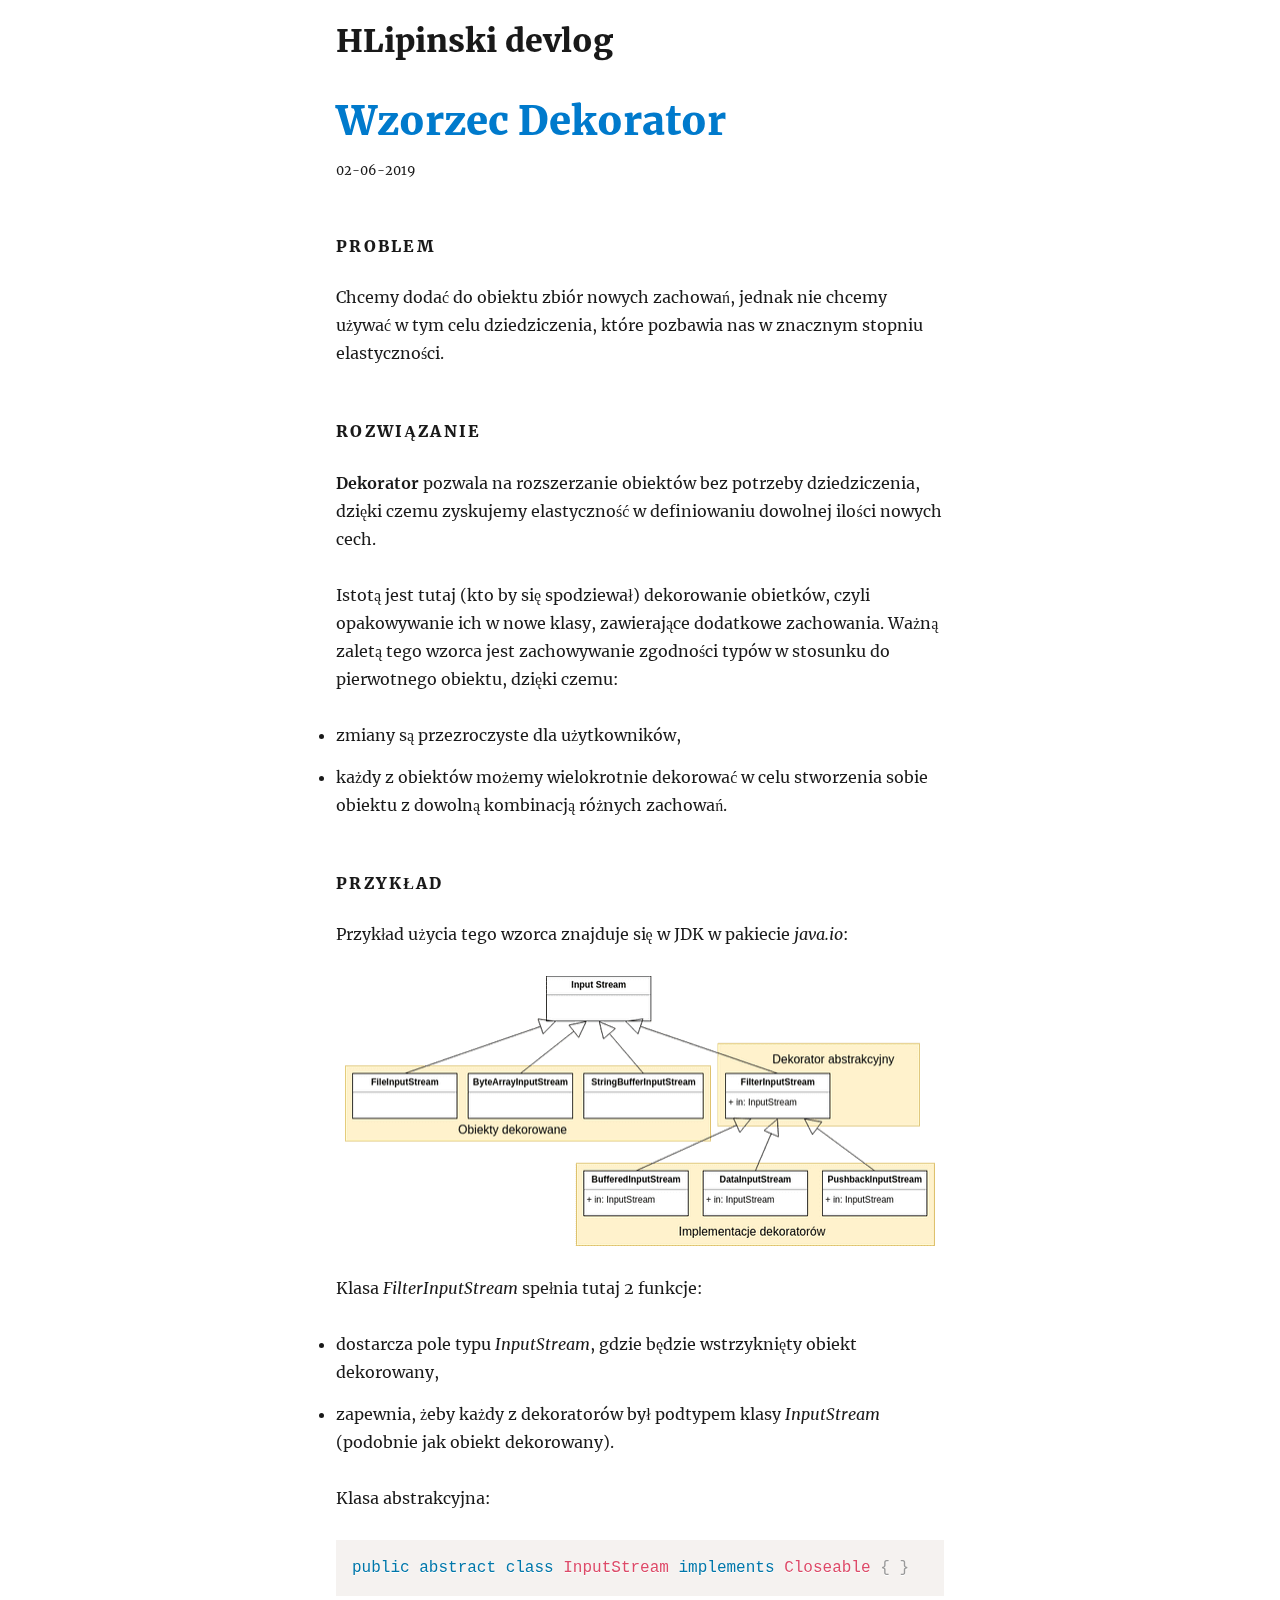
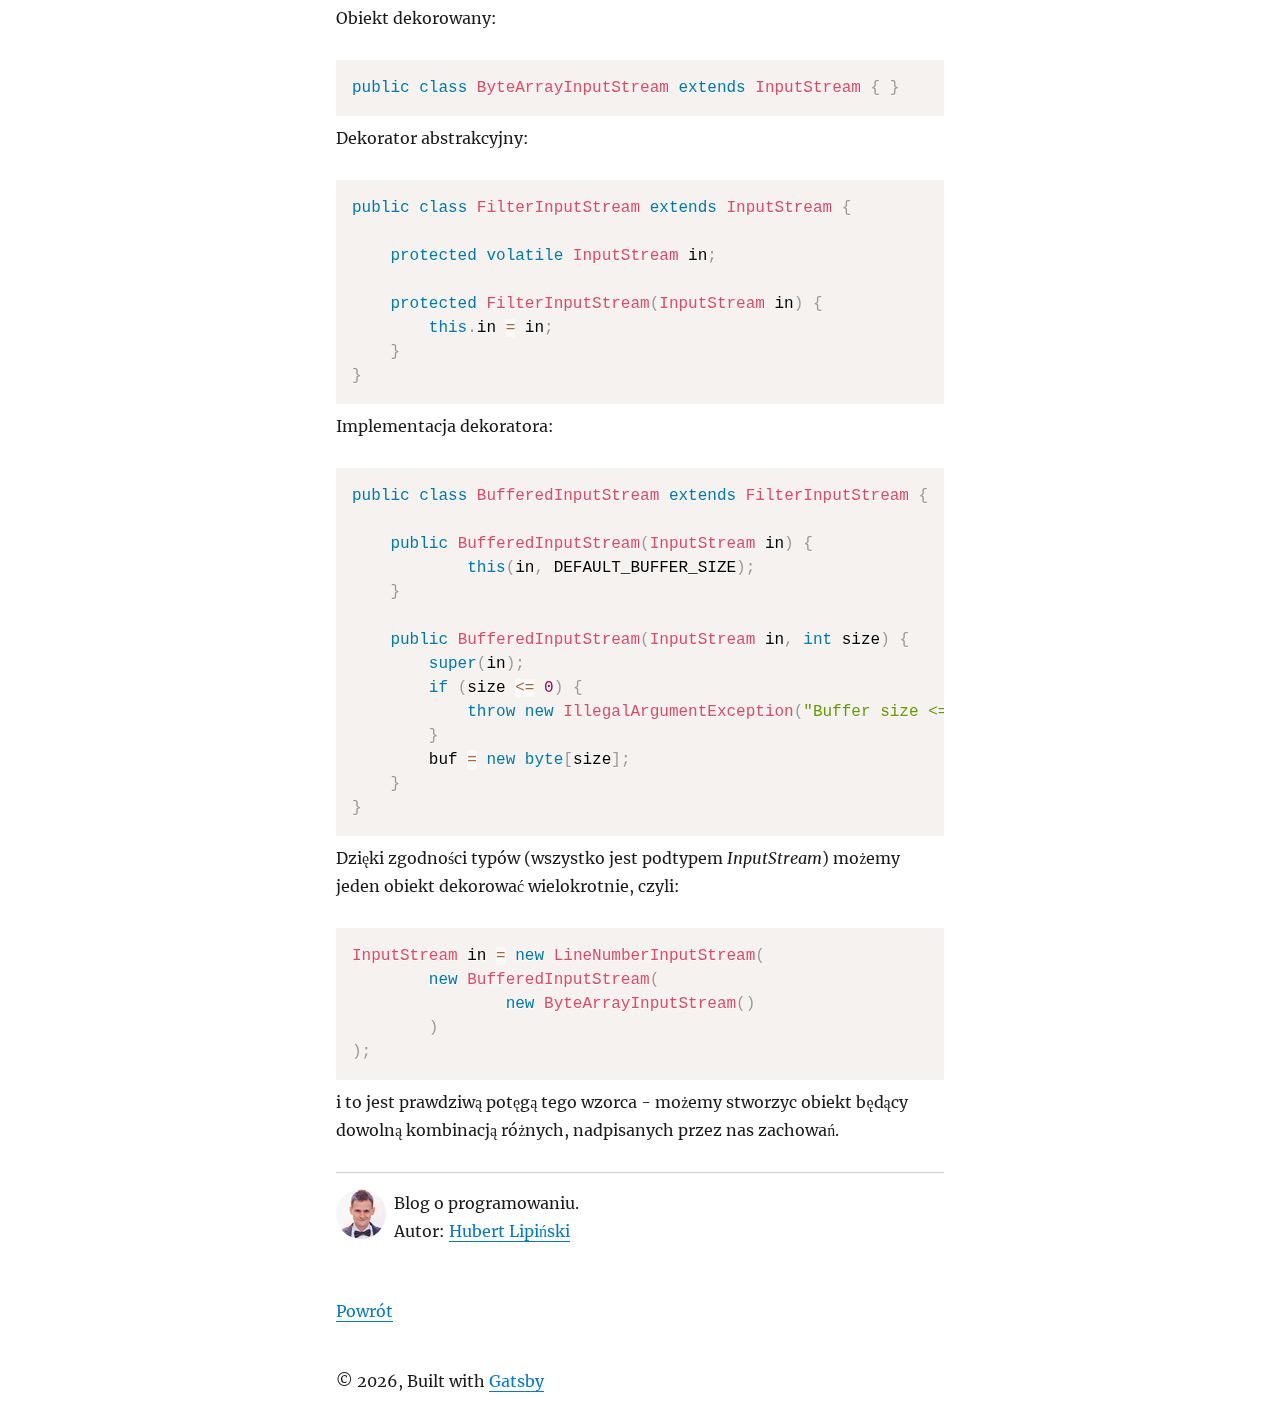
<file: dekorator/index.html>
<!DOCTYPE html><html lang="en"><head><meta charSet="utf-8"/><meta http-equiv="x-ua-compatible" content="ie=edge"/><meta name="viewport" content="width=device-width, initial-scale=1, shrink-to-fit=no"/><style id="typography.js">html{font-family:sans-serif;-ms-text-size-adjust:100%;-webkit-text-size-adjust:100%}body{margin:0}article,aside,details,figcaption,figure,footer,header,main,menu,nav,section,summary{display:block}audio,canvas,progress,video{display:inline-block}audio:not([controls]){display:none;height:0}progress{vertical-align:baseline}[hidden],template{display:none}a{background-color:transparent;-webkit-text-decoration-skip:objects}a:active,a:hover{outline-width:0}abbr[title]{border-bottom:none;text-decoration:underline;text-decoration:underline dotted}b,strong{font-weight:inherit;font-weight:bolder}dfn{font-style:italic}h1{font-size:2em;margin:.67em 0}mark{background-color:#ff0;color:#000}small{font-size:80%}sub,sup{font-size:75%;line-height:0;position:relative;vertical-align:baseline}sub{bottom:-.25em}sup{top:-.5em}img{border-style:none}svg:not(:root){overflow:hidden}code,kbd,pre,samp{font-family:monospace,monospace;font-size:1em}figure{margin:1em 40px}hr{box-sizing:content-box;height:0;overflow:visible}button,input,optgroup,select,textarea{font:inherit;margin:0}optgroup{font-weight:700}button,input{overflow:visible}button,select{text-transform:none}[type=reset],[type=submit],button,html [type=button]{-webkit-appearance:button}[type=button]::-moz-focus-inner,[type=reset]::-moz-focus-inner,[type=submit]::-moz-focus-inner,button::-moz-focus-inner{border-style:none;padding:0}[type=button]:-moz-focusring,[type=reset]:-moz-focusring,[type=submit]:-moz-focusring,button:-moz-focusring{outline:1px dotted ButtonText}fieldset{border:1px solid silver;margin:0 2px;padding:.35em .625em .75em}legend{box-sizing:border-box;color:inherit;display:table;max-width:100%;padding:0;white-space:normal}textarea{overflow:auto}[type=checkbox],[type=radio]{box-sizing:border-box;padding:0}[type=number]::-webkit-inner-spin-button,[type=number]::-webkit-outer-spin-button{height:auto}[type=search]{-webkit-appearance:textfield;outline-offset:-2px}[type=search]::-webkit-search-cancel-button,[type=search]::-webkit-search-decoration{-webkit-appearance:none}::-webkit-input-placeholder{color:inherit;opacity:.54}::-webkit-file-upload-button{-webkit-appearance:button;font:inherit}html{font:100%/1.75 'Merriweather','Georgia',serif;box-sizing:border-box;overflow-y:scroll;}*{box-sizing:inherit;}*:before{box-sizing:inherit;}*:after{box-sizing:inherit;}body{color:hsla(0,0%,0%,0.9);font-family:'Merriweather','Georgia',serif;font-weight:400;word-wrap:break-word;font-kerning:normal;-moz-font-feature-settings:"kern", "liga", "clig", "calt";-ms-font-feature-settings:"kern", "liga", "clig", "calt";-webkit-font-feature-settings:"kern", "liga", "clig", "calt";font-feature-settings:"kern", "liga", "clig", "calt";}img{max-width:100%;margin-left:0;margin-right:0;margin-top:0;padding-bottom:0;padding-left:0;padding-right:0;padding-top:0;margin-bottom:1.75rem;}h1{margin-left:0;margin-right:0;margin-top:0;padding-bottom:0;padding-left:0;padding-right:0;padding-top:0;margin-bottom:1.75rem;color:inherit;font-family:Montserrat,sans-serif;font-weight:900;text-rendering:optimizeLegibility;font-size:2.5rem;line-height:1.1;}h2{margin-left:0;margin-right:0;margin-top:0;padding-bottom:0;padding-left:0;padding-right:0;padding-top:0;margin-bottom:1.75rem;color:inherit;font-family:'Merriweather','Georgia',serif;font-weight:900;text-rendering:optimizeLegibility;font-size:1.73286rem;line-height:1.1;}h3{margin-left:0;margin-right:0;margin-top:0;padding-bottom:0;padding-left:0;padding-right:0;padding-top:0;margin-bottom:1.75rem;color:inherit;font-family:'Merriweather','Georgia',serif;font-weight:900;text-rendering:optimizeLegibility;font-size:1.4427rem;line-height:1.1;}h4{margin-left:0;margin-right:0;margin-top:0;padding-bottom:0;padding-left:0;padding-right:0;padding-top:0;margin-bottom:1.75rem;color:inherit;font-family:'Merriweather','Georgia',serif;font-weight:900;text-rendering:optimizeLegibility;font-size:1rem;line-height:1.1;letter-spacing:0.140625em;text-transform:uppercase;}h5{margin-left:0;margin-right:0;margin-top:0;padding-bottom:0;padding-left:0;padding-right:0;padding-top:0;margin-bottom:1.75rem;color:inherit;font-family:'Merriweather','Georgia',serif;font-weight:900;text-rendering:optimizeLegibility;font-size:0.83255rem;line-height:1.1;}h6{margin-left:0;margin-right:0;margin-top:0;padding-bottom:0;padding-left:0;padding-right:0;padding-top:0;margin-bottom:1.75rem;color:inherit;font-family:'Merriweather','Georgia',serif;font-weight:900;text-rendering:optimizeLegibility;font-size:0.75966rem;line-height:1.1;font-style:italic;}hgroup{margin-left:0;margin-right:0;margin-top:0;padding-bottom:0;padding-left:0;padding-right:0;padding-top:0;margin-bottom:1.75rem;}ul{margin-left:1.75rem;margin-right:0;margin-top:0;padding-bottom:0;padding-left:0;padding-right:0;padding-top:0;margin-bottom:1.75rem;list-style-position:outside;list-style-image:none;list-style:disc;}ol{margin-left:1.75rem;margin-right:0;margin-top:0;padding-bottom:0;padding-left:0;padding-right:0;padding-top:0;margin-bottom:1.75rem;list-style-position:outside;list-style-image:none;}dl{margin-left:0;margin-right:0;margin-top:0;padding-bottom:0;padding-left:0;padding-right:0;padding-top:0;margin-bottom:1.75rem;}dd{margin-left:0;margin-right:0;margin-top:0;padding-bottom:0;padding-left:0;padding-right:0;padding-top:0;margin-bottom:1.75rem;}p{margin-left:0;margin-right:0;margin-top:0;padding-bottom:0;padding-left:0;padding-right:0;padding-top:0;margin-bottom:1.75rem;}figure{margin-left:0;margin-right:0;margin-top:0;padding-bottom:0;padding-left:0;padding-right:0;padding-top:0;margin-bottom:1.75rem;}pre{margin-left:0;margin-right:0;margin-top:0;padding-bottom:0;padding-left:0;padding-right:0;padding-top:0;margin-bottom:1.75rem;font-size:0.85rem;line-height:1.75rem;}table{margin-left:0;margin-right:0;margin-top:0;padding-bottom:0;padding-left:0;padding-right:0;padding-top:0;margin-bottom:1.75rem;font-size:1rem;line-height:1.75rem;border-collapse:collapse;width:100%;}fieldset{margin-left:0;margin-right:0;margin-top:0;padding-bottom:0;padding-left:0;padding-right:0;padding-top:0;margin-bottom:1.75rem;}blockquote{margin-left:-1.75rem;margin-right:1.75rem;margin-top:0;padding-bottom:0;padding-left:1.42188rem;padding-right:0;padding-top:0;margin-bottom:1.75rem;font-size:1.20112rem;line-height:1.75rem;color:hsla(0,0%,0%,0.59);font-style:italic;border-left:0.32813rem solid hsla(0,0%,0%,0.9);}form{margin-left:0;margin-right:0;margin-top:0;padding-bottom:0;padding-left:0;padding-right:0;padding-top:0;margin-bottom:1.75rem;}noscript{margin-left:0;margin-right:0;margin-top:0;padding-bottom:0;padding-left:0;padding-right:0;padding-top:0;margin-bottom:1.75rem;}iframe{margin-left:0;margin-right:0;margin-top:0;padding-bottom:0;padding-left:0;padding-right:0;padding-top:0;margin-bottom:1.75rem;}hr{margin-left:0;margin-right:0;margin-top:0;padding-bottom:0;padding-left:0;padding-right:0;padding-top:0;margin-bottom:calc(1.75rem - 1px);background:hsla(0,0%,0%,0.2);border:none;height:1px;}address{margin-left:0;margin-right:0;margin-top:0;padding-bottom:0;padding-left:0;padding-right:0;padding-top:0;margin-bottom:1.75rem;}b{font-weight:700;}strong{font-weight:700;}dt{font-weight:700;}th{font-weight:700;}li{margin-bottom:calc(1.75rem / 2);}ol li{padding-left:0;}ul li{padding-left:0;}li > ol{margin-left:1.75rem;margin-bottom:calc(1.75rem / 2);margin-top:calc(1.75rem / 2);}li > ul{margin-left:1.75rem;margin-bottom:calc(1.75rem / 2);margin-top:calc(1.75rem / 2);}blockquote *:last-child{margin-bottom:0;}li *:last-child{margin-bottom:0;}p *:last-child{margin-bottom:0;}li > p{margin-bottom:calc(1.75rem / 2);}code{font-size:0.85rem;line-height:1.75rem;}kbd{font-size:0.85rem;line-height:1.75rem;}samp{font-size:0.85rem;line-height:1.75rem;}abbr{border-bottom:1px dotted hsla(0,0%,0%,0.5);cursor:help;}acronym{border-bottom:1px dotted hsla(0,0%,0%,0.5);cursor:help;}abbr[title]{border-bottom:1px dotted hsla(0,0%,0%,0.5);cursor:help;text-decoration:none;}thead{text-align:left;}td,th{text-align:left;border-bottom:1px solid hsla(0,0%,0%,0.12);font-feature-settings:"tnum";-moz-font-feature-settings:"tnum";-ms-font-feature-settings:"tnum";-webkit-font-feature-settings:"tnum";padding-left:1.16667rem;padding-right:1.16667rem;padding-top:0.875rem;padding-bottom:calc(0.875rem - 1px);}th:first-child,td:first-child{padding-left:0;}th:last-child,td:last-child{padding-right:0;}blockquote > :last-child{margin-bottom:0;}blockquote cite{font-size:1rem;line-height:1.75rem;color:hsla(0,0%,0%,0.9);font-weight:400;}blockquote cite:before{content:"— ";}ul,ol{margin-left:0;}@media only screen and (max-width:480px){ul,ol{margin-left:1.75rem;}blockquote{margin-left:-1.3125rem;margin-right:0;padding-left:0.98438rem;}}h1,h2,h3,h4,h5,h6{margin-top:3.5rem;}a{box-shadow:0 1px 0 0 currentColor;color:#007acc;text-decoration:none;}a:hover,a:active{box-shadow:none;}mark,ins{background:#007acc;color:white;padding:0.10938rem 0.21875rem;text-decoration:none;}a.gatsby-resp-image-link{box-shadow:none;}</style><link rel="apple-touch-icon" sizes="256x256" href="/icons/icon-256x256.png?v=008654519ce705ac7bc44303a9014606"/><link rel="preconnect dns-prefetch" href="https://www.google-analytics.com"/><link rel="alternate" type="application/rss+xml" href="/rss.xml"/><link rel="shortcut icon" href="/icons/icon-48x48.png?v=008654519ce705ac7bc44303a9014606"/><link rel="manifest" href="/manifest.webmanifest"/><meta name="theme-color" content="#663399"/><link rel="apple-touch-icon" sizes="48x48" href="/icons/icon-48x48.png?v=008654519ce705ac7bc44303a9014606"/><link rel="apple-touch-icon" sizes="72x72" href="/icons/icon-72x72.png?v=008654519ce705ac7bc44303a9014606"/><link rel="apple-touch-icon" sizes="96x96" href="/icons/icon-96x96.png?v=008654519ce705ac7bc44303a9014606"/><link rel="apple-touch-icon" sizes="144x144" href="/icons/icon-144x144.png?v=008654519ce705ac7bc44303a9014606"/><link rel="apple-touch-icon" sizes="192x192" href="/icons/icon-192x192.png?v=008654519ce705ac7bc44303a9014606"/><meta name="generator" content="Gatsby 2.7.3"/><link rel="apple-touch-icon" sizes="384x384" href="/icons/icon-384x384.png?v=008654519ce705ac7bc44303a9014606"/><link rel="apple-touch-icon" sizes="512x512" href="/icons/icon-512x512.png?v=008654519ce705ac7bc44303a9014606"/><title data-react-helmet="true">HLipinski devlog</title><meta data-react-helmet="true" name="description" content="ProblemChcemy dodać do obiektu zbiór nowych zachowań, jednak nie chcemy używać w tym celu dziedziczenia, które pozbawia nas w znacznym stopniu elastyczności…"/><meta data-react-helmet="true" property="og:title" content="Wzorzec Dekorator"/><meta data-react-helmet="true" property="og:description" content="ProblemChcemy dodać do obiektu zbiór nowych zachowań, jednak nie chcemy używać w tym celu dziedziczenia, które pozbawia nas w znacznym stopniu elastyczności…"/><meta data-react-helmet="true" property="og:type" content="website"/><meta data-react-helmet="true" name="twitter:card" content="summary"/><meta data-react-helmet="true" name="twitter:creator" content="Hubert Lipinski"/><meta data-react-helmet="true" name="twitter:title" content="Wzorzec Dekorator"/><meta data-react-helmet="true" name="twitter:description" content="ProblemChcemy dodać do obiektu zbiór nowych zachowań, jednak nie chcemy używać w tym celu dziedziczenia, które pozbawia nas w znacznym stopniu elastyczności…"/><style data-href="/styles.44a1025fc8a56fd68cb3.css">@font-face{font-family:Montserrat;font-style:normal;font-display:swap;font-weight:100;src:local("Montserrat Thin "),local("Montserrat-Thin"),url(/static/montserrat-latin-100-4124805c0503dbfe42dd67d7f5715964.woff2) format("woff2"),url(/static/montserrat-latin-100-c8fb2f714bbc7bc3e8dfffa916b286dc.woff) format("woff")}@font-face{font-family:Montserrat;font-style:italic;font-display:swap;font-weight:100;src:local("Montserrat Thin italic"),local("Montserrat-Thinitalic"),url(/static/montserrat-latin-100italic-e4bf47bd171a9b2a72dd84c58bf90edf.woff2) format("woff2"),url(/static/montserrat-latin-100italic-d1f3f2d02ee4d7d2d4b1ad865014f189.woff) format("woff")}@font-face{font-family:Montserrat;font-style:normal;font-display:swap;font-weight:200;src:local("Montserrat Extra Light "),local("Montserrat-Extra Light"),url(/static/montserrat-latin-200-444ae007121264bc1969d49b4031f9b2.woff2) format("woff2"),url(/static/montserrat-latin-200-edbce16a90aa22c297a0307b85789837.woff) format("woff")}@font-face{font-family:Montserrat;font-style:italic;font-display:swap;font-weight:200;src:local("Montserrat Extra Light italic"),local("Montserrat-Extra Lightitalic"),url(/static/montserrat-latin-200italic-f316c5d1ec40f3e68654c3f38b3999f3.woff2) format("woff2"),url(/static/montserrat-latin-200italic-d7bbb730d9b5e11720b3eb32326dcca7.woff) format("woff")}@font-face{font-family:Montserrat;font-style:normal;font-display:swap;font-weight:300;src:local("Montserrat Light "),local("Montserrat-Light"),url(/static/montserrat-latin-300-0a7c6df06e85d978d096d4d18fd8d43d.woff2) format("woff2"),url(/static/montserrat-latin-300-5e86df2cad22d2ef2b03516334afae5e.woff) format("woff")}@font-face{font-family:Montserrat;font-style:italic;font-display:swap;font-weight:300;src:local("Montserrat Light italic"),local("Montserrat-Lightitalic"),url(/static/montserrat-latin-300italic-c076c4892bc7a4be7b9097e97a35012d.woff2) format("woff2"),url(/static/montserrat-latin-300italic-37c74a8d2d0d36a0a2c6e9a37ee15b0c.woff) format("woff")}@font-face{font-family:Montserrat;font-style:normal;font-display:swap;font-weight:400;src:local("Montserrat Regular "),local("Montserrat-Regular"),url(/static/montserrat-latin-400-501ce09c42716a2f6e1503a25eb174c9.woff2) format("woff2"),url(/static/montserrat-latin-400-f29d2b8559699b6beb5b29b25b8bc572.woff) format("woff")}@font-face{font-family:Montserrat;font-style:italic;font-display:swap;font-weight:400;src:local("Montserrat Regular italic"),local("Montserrat-Regularitalic"),url(/static/montserrat-latin-400italic-882908d9950d9c86ebd380877f293d95.woff2) format("woff2"),url(/static/montserrat-latin-400italic-22e7b04e5f2a901d49d4d342315a715a.woff) format("woff")}@font-face{font-family:Montserrat;font-style:normal;font-display:swap;font-weight:500;src:local("Montserrat Medium "),local("Montserrat-Medium"),url(/static/montserrat-latin-500-f0f2716c5fe401d175b88715e7d28685.woff2) format("woff2"),url(/static/montserrat-latin-500-991b453bf90a0980e78966d2af7e3d3a.woff) format("woff")}@font-face{font-family:Montserrat;font-style:italic;font-display:swap;font-weight:500;src:local("Montserrat Medium italic"),local("Montserrat-Mediumitalic"),url(/static/montserrat-latin-500italic-4590ebba421b3288c305305d7fa7b504.woff2) format("woff2"),url(/static/montserrat-latin-500italic-f3d41e4cdcc2314e49ddcea751d6f87f.woff) format("woff")}@font-face{font-family:Montserrat;font-style:normal;font-display:swap;font-weight:600;src:local("Montserrat SemiBold "),local("Montserrat-SemiBold"),url(/static/montserrat-latin-600-15c24f7109941777774ddd2c636c6a50.woff2) format("woff2"),url(/static/montserrat-latin-600-f6dc6096f48956908c1787d9a722570a.woff) format("woff")}@font-face{font-family:Montserrat;font-style:italic;font-display:swap;font-weight:600;src:local("Montserrat SemiBold italic"),local("Montserrat-SemiBolditalic"),url(/static/montserrat-latin-600italic-6d10b80529d5c36c7c09fca7193af0fc.woff2) format("woff2"),url(/static/montserrat-latin-600italic-02c4833312d94b1b0866f073023a250e.woff) format("woff")}@font-face{font-family:Montserrat;font-style:normal;font-display:swap;font-weight:700;src:local("Montserrat Bold "),local("Montserrat-Bold"),url(/static/montserrat-latin-700-79982cd1f74c6fa7451bf9b37ead09ff.woff2) format("woff2"),url(/static/montserrat-latin-700-957e93fbbe131a59791cd820d98b7109.woff) format("woff")}@font-face{font-family:Montserrat;font-style:italic;font-display:swap;font-weight:700;src:local("Montserrat Bold italic"),local("Montserrat-Bolditalic"),url(/static/montserrat-latin-700italic-283438e9577fe6a684466bb100e105ec.woff2) format("woff2"),url(/static/montserrat-latin-700italic-ca627c5ccc65cf80c2ecaea44b997de9.woff) format("woff")}@font-face{font-family:Montserrat;font-style:normal;font-display:swap;font-weight:800;src:local("Montserrat ExtraBold "),local("Montserrat-ExtraBold"),url(/static/montserrat-latin-800-35386154b78d046218fc8f88a44ff515.woff2) format("woff2"),url(/static/montserrat-latin-800-756655905d91b77960888262e7d58d35.woff) format("woff")}@font-face{font-family:Montserrat;font-style:italic;font-display:swap;font-weight:800;src:local("Montserrat ExtraBold italic"),local("Montserrat-ExtraBolditalic"),url(/static/montserrat-latin-800italic-e1b52a7bd83e2324db6d92bdc206844c.woff2) format("woff2"),url(/static/montserrat-latin-800italic-a69f0add9d86c1a84311d7dd8693ba4a.woff) format("woff")}@font-face{font-family:Montserrat;font-style:normal;font-display:swap;font-weight:900;src:local("Montserrat Black "),local("Montserrat-Black"),url(/static/montserrat-latin-900-260c2ea3ef57feb82251952e605a36d5.woff2) format("woff2"),url(/static/montserrat-latin-900-186cae8091da578150d81958e217714a.woff) format("woff")}@font-face{font-family:Montserrat;font-style:italic;font-display:swap;font-weight:900;src:local("Montserrat Black italic"),local("Montserrat-Blackitalic"),url(/static/montserrat-latin-900italic-d785fb9fc74588ffb7f306799709a97d.woff2) format("woff2"),url(/static/montserrat-latin-900italic-43b527fe77254f97ea36e2b54e845ec4.woff) format("woff")}@font-face{font-family:Merriweather;font-style:normal;font-display:swap;font-weight:300;src:local("Merriweather Light "),local("Merriweather-Light"),url(/static/merriweather-latin-300-b1158cfcd4aacb9d8fb61625e37af46a.woff2) format("woff2"),url(/static/merriweather-latin-300-cc7de05e166e90320d7d896e0f72a19d.woff) format("woff")}@font-face{font-family:Merriweather;font-style:italic;font-display:swap;font-weight:300;src:local("Merriweather Light italic"),local("Merriweather-Lightitalic"),url(/static/merriweather-latin-300italic-8fe52a48089d6ebe46db0b8e7cc66263.woff2) format("woff2"),url(/static/merriweather-latin-300italic-e1331f5397c2a673f9d3765138debdb5.woff) format("woff")}@font-face{font-family:Merriweather;font-style:normal;font-display:swap;font-weight:400;src:local("Merriweather Regular "),local("Merriweather-Regular"),url(/static/merriweather-latin-400-8276fdb72ae8f4714d4e6eba704cc39f.woff2) format("woff2"),url(/static/merriweather-latin-400-69f09800f4f6479d06e44eba837df872.woff) format("woff")}@font-face{font-family:Merriweather;font-style:italic;font-display:swap;font-weight:400;src:local("Merriweather Regular italic"),local("Merriweather-Regularitalic"),url(/static/merriweather-latin-400italic-3a9be9ea9f7aa4af6de7307df21d9fc0.woff2) format("woff2"),url(/static/merriweather-latin-400italic-d76079ed7541a433a54f79316de086e9.woff) format("woff")}@font-face{font-family:Merriweather;font-style:normal;font-display:swap;font-weight:700;src:local("Merriweather Bold "),local("Merriweather-Bold"),url(/static/merriweather-latin-700-fa534be7ffa380e39a7f6e03bf9a5e03.woff2) format("woff2"),url(/static/merriweather-latin-700-ba56ea84b8084b7ff9677f50d3cd81bd.woff) format("woff")}@font-face{font-family:Merriweather;font-style:italic;font-display:swap;font-weight:700;src:local("Merriweather Bold italic"),local("Merriweather-Bolditalic"),url(/static/merriweather-latin-700italic-1ef5edaaa20ae53ea50399884c5e48c6.woff2) format("woff2"),url(/static/merriweather-latin-700italic-534bc9e7ce93c73d73426e46acd78092.woff) format("woff")}@font-face{font-family:Merriweather;font-style:normal;font-display:swap;font-weight:900;src:local("Merriweather Black "),local("Merriweather-Black"),url(/static/merriweather-latin-900-7528fb70e8a4a82c7305e72ff43ac25f.woff2) format("woff2"),url(/static/merriweather-latin-900-3799b6e2f5ed3fcccf9d7a708d7419fa.woff) format("woff")}@font-face{font-family:Merriweather;font-style:italic;font-display:swap;font-weight:900;src:local("Merriweather Black italic"),local("Merriweather-Blackitalic"),url(/static/merriweather-latin-900italic-e1b4d2aaa78e12ad84aaf8a56321e4c2.woff2) format("woff2"),url(/static/merriweather-latin-900italic-2ae22f731b3424e8dbb4b37f7ca6e708.woff) format("woff")}code[class*=language-],pre[class*=language-]{color:#000;background:none;text-shadow:0 1px #fff;font-family:Consolas,Monaco,Andale Mono,Ubuntu Mono,monospace;font-size:1em;text-align:left;white-space:pre;word-spacing:normal;word-break:normal;word-wrap:normal;line-height:1.5;-moz-tab-size:4;-o-tab-size:4;tab-size:4;-webkit-hyphens:none;-ms-hyphens:none;hyphens:none}code[class*=language-]::-moz-selection,code[class*=language-] ::-moz-selection,pre[class*=language-]::-moz-selection,pre[class*=language-] ::-moz-selection{text-shadow:none;background:#b3d4fc}code[class*=language-]::selection,code[class*=language-] ::selection,pre[class*=language-]::selection,pre[class*=language-] ::selection{text-shadow:none;background:#b3d4fc}@media print{code[class*=language-],pre[class*=language-]{text-shadow:none}}pre[class*=language-]{padding:1em;margin:.5em 0;overflow:auto}:not(pre)>code[class*=language-],pre[class*=language-]{background:#f5f2f0}:not(pre)>code[class*=language-]{padding:.1em;border-radius:.3em;white-space:normal}.token.cdata,.token.comment,.token.doctype,.token.prolog{color:#708090}.token.punctuation{color:#999}.namespace{opacity:.7}.token.boolean,.token.constant,.token.deleted,.token.number,.token.property,.token.symbol,.token.tag{color:#905}.token.attr-name,.token.builtin,.token.char,.token.inserted,.token.selector,.token.string{color:#690}.language-css .token.string,.style .token.string,.token.entity,.token.operator,.token.url{color:#9a6e3a;background:hsla(0,0%,100%,.5)}.token.atrule,.token.attr-value,.token.keyword{color:#07a}.token.class-name,.token.function{color:#dd4a68}.token.important,.token.regex,.token.variable{color:#e90}.token.bold,.token.important{font-weight:700}.token.italic{font-style:italic}.token.entity{cursor:help}.bio-module--wrapper--1jI3a{display:flex;margin-bottom:1.5rem}.bio-module--img--3V9Rj{margin-right:.5rem;margin-bottom:0;min-width:50px;border-radius:100%}image{border-radius:50%}h2{margin-top:0;font-size:2rem}h2,h3{margin-bottom:1rem}h3{margin-top:2.5rem}.layout-module--layout--n3XTp{box-shadow:none;text-decoration:none;color:inherit}.layout-module--wrapper--7J2mb{margin-left:auto;margin-right:auto;max-width:40rem;padding:1.5rem 1rem}.blog-post-module--date--3Uhz3{display:block;margin-bottom:1rem}.blog-post-module--hr--ZOZmU{margin-bottom:1rem}.blog-post-module--ul--VS-I9{display:flex;flex-wrap:wrap;justify-content:space-between;list-style:none;padding:0}.blog-post-module--title--3-2cL{font-size:2.5rem;color:#007acc}.index-module--h3--ctz-L{margin-bottom:.5rem}.index-module--link--3a3Th{box-shadow:none}</style><link as="script" rel="preload" href="/component---src-templates-blog-post-js-18c30903f733879a2078.js"/><link as="script" rel="preload" href="/1-83872073e6e19579bdfb.js"/><link as="script" rel="preload" href="/app-9a4365876ed4c200019e.js"/><link as="script" rel="preload" href="/styles-202515957069eb20e5d2.js"/><link as="script" rel="preload" href="/webpack-runtime-32f1ba80ab510086f0ac.js"/><link as="fetch" rel="preload" href="/static/d/353/path---dekorator-554-77b-vBFP9Zc7uKcIi6Jxb3Tb1Qwcnqk.json" crossorigin="use-credentials"/></head><body><noscript id="gatsby-noscript">This app works best with JavaScript enabled.</noscript><div id="___gatsby"><div style="outline:none" tabindex="-1" role="group"><div class="layout-module--wrapper--7J2mb"><header><h2><a class="layout-module--layout--n3XTp" href="/">HLipinski devlog</a></h2></header><main><h3 class="blog-post-module--title--3-2cL">Wzorzec Dekorator</h3><small class="blog-post-module--date--3Uhz3">02-06-2019</small><div><h4>Problem</h4>
<p>Chcemy dodać do obiektu zbiór nowych zachowań, jednak nie chcemy używać w tym celu dziedziczenia, które pozbawia nas w znacznym stopniu elastyczności.</p>
<h4>Rozwiązanie</h4>
<p><strong>Dekorator</strong> pozwala na rozszerzanie obiektów bez potrzeby dziedziczenia, dzięki czemu zyskujemy elastyczność w definiowaniu dowolnej ilości nowych cech.</p>
<p>Istotą jest tutaj (kto by się spodziewał) dekorowanie obietków, czyli opakowywanie ich w nowe klasy, zawierające dodatkowe zachowania. Ważną zaletą tego wzorca jest zachowywanie zgodności typów w stosunku do pierwotnego obiektu, dzięki czemu: </p>
<ul>
<li>zmiany są przezroczyste dla użytkowników, </li>
<li>każdy z obiektów możemy wielokrotnie dekorować w celu stworzenia sobie obiektu z dowolną kombinacją różnych zachowań.</li>
</ul>
<h4>Przykład</h4>
<p>Przykład użycia tego wzorca znajduje się w JDK w pakiecie <em>java.io</em>:</p>
<p><a
    class="gatsby-resp-image-link"
    href="/static/74a95983f59fe91f77db52165f92a01f/bf224/image1.png"
    style="display: block"
    target="_blank"
    rel="noopener"
  >
    <span
    class="gatsby-resp-image-wrapper"
    style="position: relative; display: block; margin-left: auto; margin-right: auto;  max-width: 590px;"
  >
    <span
      class="gatsby-resp-image-background-image"
      style="padding-bottom: 45.638432364096076%; position: relative; bottom: 0; left: 0; background-image: url('[data-uri]'); background-size: cover; display: block;"
    ></span>
    <img
        class="gatsby-resp-image-image"
        style="width:100%;height:100%;margin:0;vertical-align:middle;position:absolute;top:0;left:0;box-shadow:inset 0px 0px 0px 400px white;"
        alt="Diagram 1"
        title=""
        src="/static/74a95983f59fe91f77db52165f92a01f/b9e4f/image1.png"
        srcset="/static/74a95983f59fe91f77db52165f92a01f/cf440/image1.png 148w,
/static/74a95983f59fe91f77db52165f92a01f/d2d38/image1.png 295w,
/static/74a95983f59fe91f77db52165f92a01f/b9e4f/image1.png 590w,
/static/74a95983f59fe91f77db52165f92a01f/bf224/image1.png 791w"
        sizes="(max-width: 590px) 100vw, 590px"
      />
  </span>
  </a></p>
<p>Klasa <em>FilterInputStream</em> spełnia tutaj 2 funkcje:</p>
<ul>
<li>dostarcza pole typu <em>InputStream</em>, gdzie będzie wstrzyknięty obiekt dekorowany,</li>
<li>zapewnia, żeby każdy z dekoratorów był podtypem klasy <em>InputStream</em> (podobnie jak obiekt dekorowany).</li>
</ul>
<p>Klasa abstrakcyjna:</p>
<div class="gatsby-highlight" data-language="java"><pre class="language-java"><code class="language-java"><span class="token keyword">public</span> <span class="token keyword">abstract</span> <span class="token keyword">class</span> <span class="token class-name">InputStream</span> <span class="token keyword">implements</span> <span class="token class-name">Closeable</span> <span class="token punctuation">{</span> <span class="token punctuation">}</span></code></pre></div>
<p>Obiekt dekorowany:</p>
<div class="gatsby-highlight" data-language="java"><pre class="language-java"><code class="language-java"><span class="token keyword">public</span> <span class="token keyword">class</span> <span class="token class-name">ByteArrayInputStream</span> <span class="token keyword">extends</span> <span class="token class-name">InputStream</span> <span class="token punctuation">{</span> <span class="token punctuation">}</span></code></pre></div>
<p>Dekorator abstrakcyjny:</p>
<div class="gatsby-highlight" data-language="java"><pre class="language-java"><code class="language-java"><span class="token keyword">public</span> <span class="token keyword">class</span> <span class="token class-name">FilterInputStream</span> <span class="token keyword">extends</span> <span class="token class-name">InputStream</span> <span class="token punctuation">{</span>

    <span class="token keyword">protected</span> <span class="token keyword">volatile</span> <span class="token class-name">InputStream</span> in<span class="token punctuation">;</span>

    <span class="token keyword">protected</span> <span class="token class-name">FilterInputStream</span><span class="token punctuation">(</span><span class="token class-name">InputStream</span> in<span class="token punctuation">)</span> <span class="token punctuation">{</span>
        <span class="token keyword">this</span><span class="token punctuation">.</span>in <span class="token operator">=</span> in<span class="token punctuation">;</span>
    <span class="token punctuation">}</span>
<span class="token punctuation">}</span></code></pre></div>
<p>Implementacja dekoratora:</p>
<div class="gatsby-highlight" data-language="java"><pre class="language-java"><code class="language-java"><span class="token keyword">public</span> <span class="token keyword">class</span> <span class="token class-name">BufferedInputStream</span> <span class="token keyword">extends</span> <span class="token class-name">FilterInputStream</span> <span class="token punctuation">{</span>
	
	<span class="token keyword">public</span> <span class="token class-name">BufferedInputStream</span><span class="token punctuation">(</span><span class="token class-name">InputStream</span> in<span class="token punctuation">)</span> <span class="token punctuation">{</span>
            <span class="token keyword">this</span><span class="token punctuation">(</span>in<span class="token punctuation">,</span> DEFAULT_BUFFER_SIZE<span class="token punctuation">)</span><span class="token punctuation">;</span>
	<span class="token punctuation">}</span>
        
	<span class="token keyword">public</span> <span class="token class-name">BufferedInputStream</span><span class="token punctuation">(</span><span class="token class-name">InputStream</span> in<span class="token punctuation">,</span> <span class="token keyword">int</span> size<span class="token punctuation">)</span> <span class="token punctuation">{</span>
		<span class="token keyword">super</span><span class="token punctuation">(</span>in<span class="token punctuation">)</span><span class="token punctuation">;</span>
		<span class="token keyword">if</span> <span class="token punctuation">(</span>size <span class="token operator">&lt;=</span> <span class="token number">0</span><span class="token punctuation">)</span> <span class="token punctuation">{</span>
			<span class="token keyword">throw</span> <span class="token keyword">new</span> <span class="token class-name">IllegalArgumentException</span><span class="token punctuation">(</span><span class="token string">"Buffer size &lt;= 0"</span><span class="token punctuation">)</span><span class="token punctuation">;</span>
		<span class="token punctuation">}</span>
		buf <span class="token operator">=</span> <span class="token keyword">new</span> <span class="token keyword">byte</span><span class="token punctuation">[</span>size<span class="token punctuation">]</span><span class="token punctuation">;</span>
	<span class="token punctuation">}</span>
<span class="token punctuation">}</span></code></pre></div>
<p>Dzięki zgodności typów (wszystko jest podtypem <em>InputStream</em>) możemy jeden obiekt dekorować wielokrotnie, czyli:</p>
<div class="gatsby-highlight" data-language="java"><pre class="language-java"><code class="language-java"><span class="token class-name">InputStream</span> in <span class="token operator">=</span> <span class="token keyword">new</span> <span class="token class-name">LineNumberInputStream</span><span class="token punctuation">(</span>
		<span class="token keyword">new</span> <span class="token class-name">BufferedInputStream</span><span class="token punctuation">(</span>
				<span class="token keyword">new</span> <span class="token class-name">ByteArrayInputStream</span><span class="token punctuation">(</span><span class="token punctuation">)</span>
		<span class="token punctuation">)</span>
<span class="token punctuation">)</span><span class="token punctuation">;</span></code></pre></div>
<p>i to jest prawdziwą potęgą tego wzorca - możemy stworzyc obiekt będący dowolną kombinacją różnych, nadpisanych przez nas zachowań.</p></div><hr class="blog-post-module--hr--ZOZmU"/><div class="bio-module--wrapper--1jI3a"><div class="bio-module--img--3V9Rj gatsby-image-wrapper" style="position:relative;overflow:hidden;display:inline-block;width:50px;height:50px"><img src="[data-uri]" alt="Hubert Lipinski" style="position:absolute;top:0;left:0;width:100%;height:100%;object-fit:cover;object-position:center;opacity:1;transition-delay:500ms"/><noscript><picture><img loading="lazy" width="50" height="50" srcset="/static/7368a2808aa2042cbc438fc99f116755/58398/profile-pic.png 1x,
/static/7368a2808aa2042cbc438fc99f116755/fd23f/profile-pic.png 1.5x,
/static/7368a2808aa2042cbc438fc99f116755/fc368/profile-pic.png 2x" src="/static/7368a2808aa2042cbc438fc99f116755/58398/profile-pic.png" alt="Hubert Lipinski" style="position:absolute;top:0;left:0;opacity:1;width:100%;height:100%;object-fit:cover;object-position:center"/></picture></noscript></div><p>Blog o programowaniu. <br/>Autor:<!-- --> <a href="https://twitter.com/_hlipinski">Hubert Lipiński</a></p></div><ul class="blog-post-module--ul--VS-I9"><li><a href="/">Powrót</a></li></ul></main><footer>© <!-- -->2019<!-- -->, Built with<!-- --> <a href="https://www.gatsbyjs.org">Gatsby</a></footer></div></div></div><script>
  
  
  if(true) {
    (function(i,s,o,g,r,a,m){i['GoogleAnalyticsObject']=r;i[r]=i[r]||function(){
    (i[r].q=i[r].q||[]).push(arguments)},i[r].l=1*new Date();a=s.createElement(o),
    m=s.getElementsByTagName(o)[0];a.async=1;a.src=g;m.parentNode.insertBefore(a,m)
    })(window,document,'script','https://www.google-analytics.com/analytics.js','ga');
  }
  if (typeof ga === "function") {
    ga('create', 'UA-142178128-1', 'auto', {});
      
      
      
      }
      </script><script id="gatsby-script-loader">/*<![CDATA[*/window.page={"componentChunkName":"component---src-templates-blog-post-js","jsonName":"dekorator-554","path":"/dekorator/"};window.dataPath="353/path---dekorator-554-77b-vBFP9Zc7uKcIi6Jxb3Tb1Qwcnqk";/*]]>*/</script><script id="gatsby-chunk-mapping">/*<![CDATA[*/window.___chunkMapping={"app":["/app-9a4365876ed4c200019e.js"],"component---node-modules-gatsby-plugin-offline-app-shell-js":["/component---node-modules-gatsby-plugin-offline-app-shell-js-d574811a7da1ff2b1d24.js"],"component---src-templates-blog-post-js":["/component---src-templates-blog-post-js-18c30903f733879a2078.js"],"component---src-pages-404-js":["/component---src-pages-404-js-baf8fafbe1e26da009b4.js"],"component---src-pages-index-js":["/component---src-pages-index-js-f8aef7accc33b8d02747.js"],"pages-manifest":["/pages-manifest-59240c36eb8e5d9d94b8.js"]};/*]]>*/</script><script src="/webpack-runtime-32f1ba80ab510086f0ac.js" async=""></script><script src="/styles-202515957069eb20e5d2.js" async=""></script><script src="/app-9a4365876ed4c200019e.js" async=""></script><script src="/1-83872073e6e19579bdfb.js" async=""></script><script src="/component---src-templates-blog-post-js-18c30903f733879a2078.js" async=""></script></body></html>
</file>
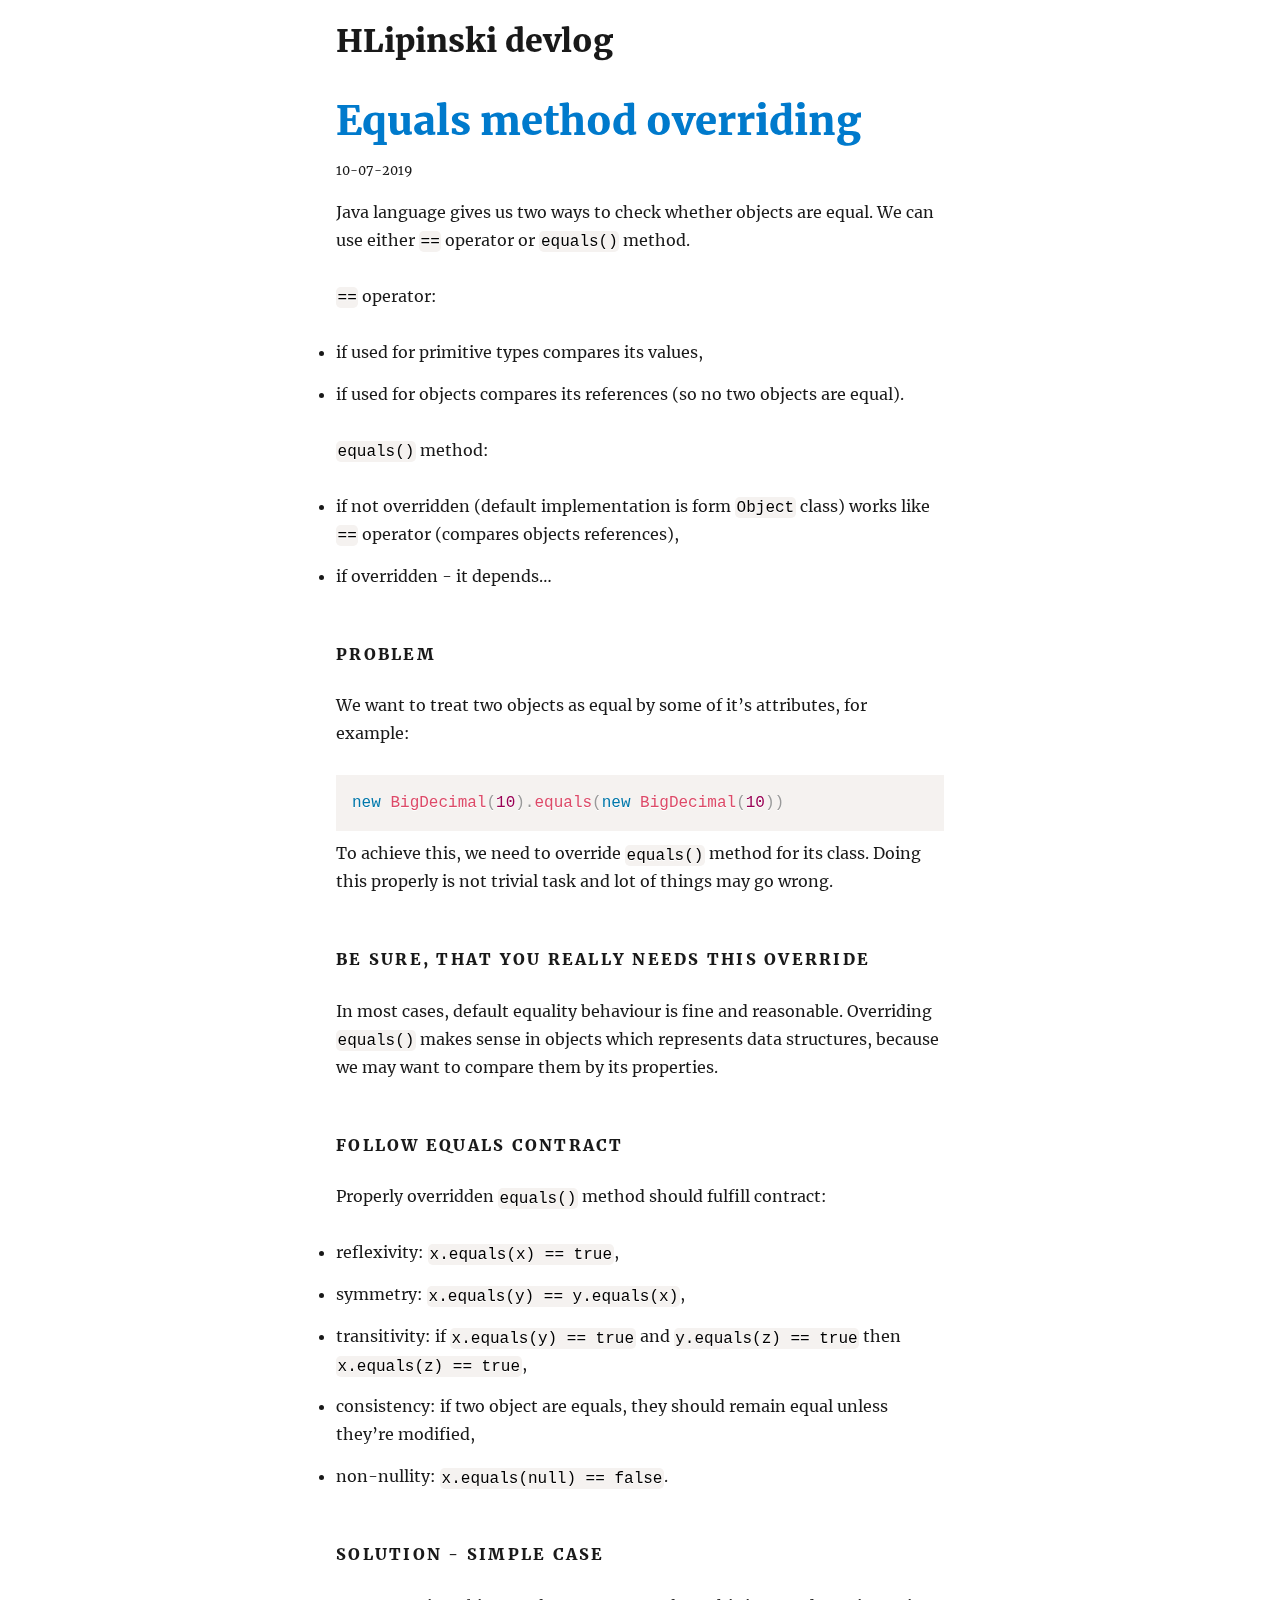
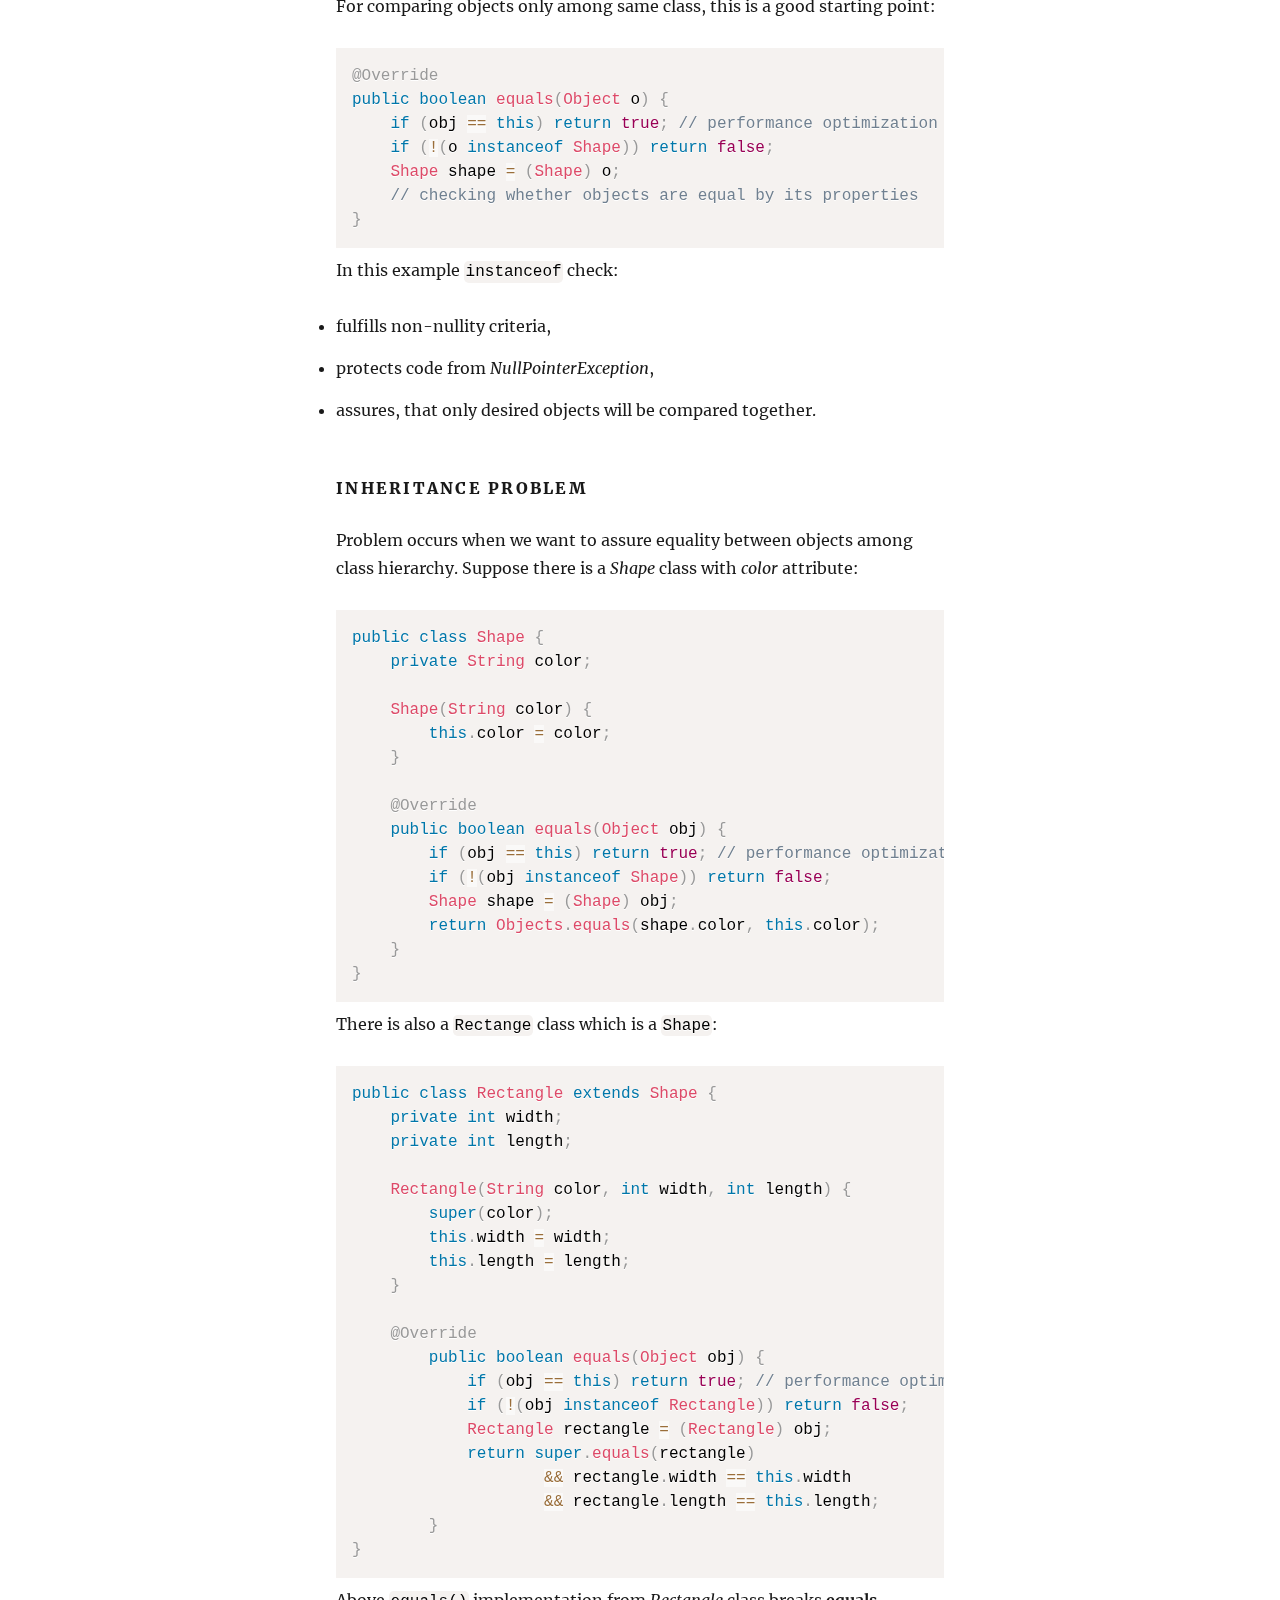
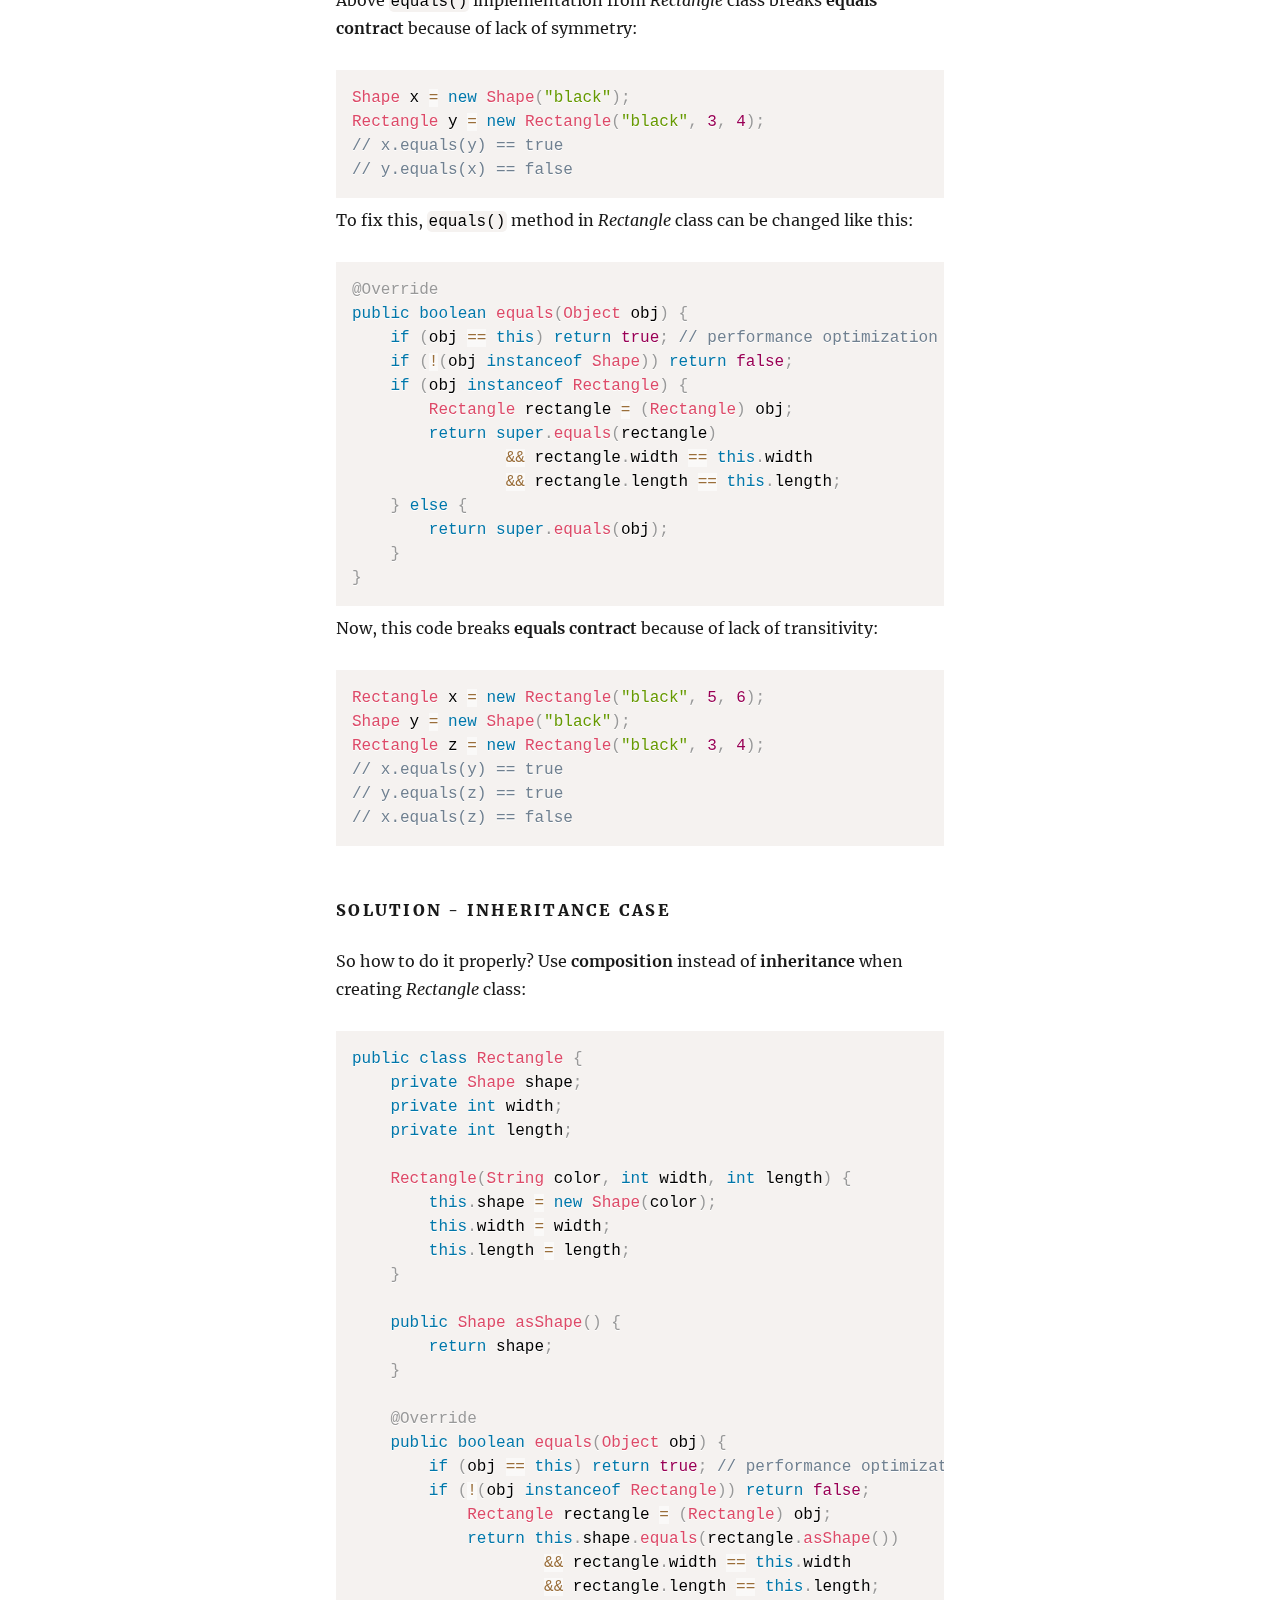
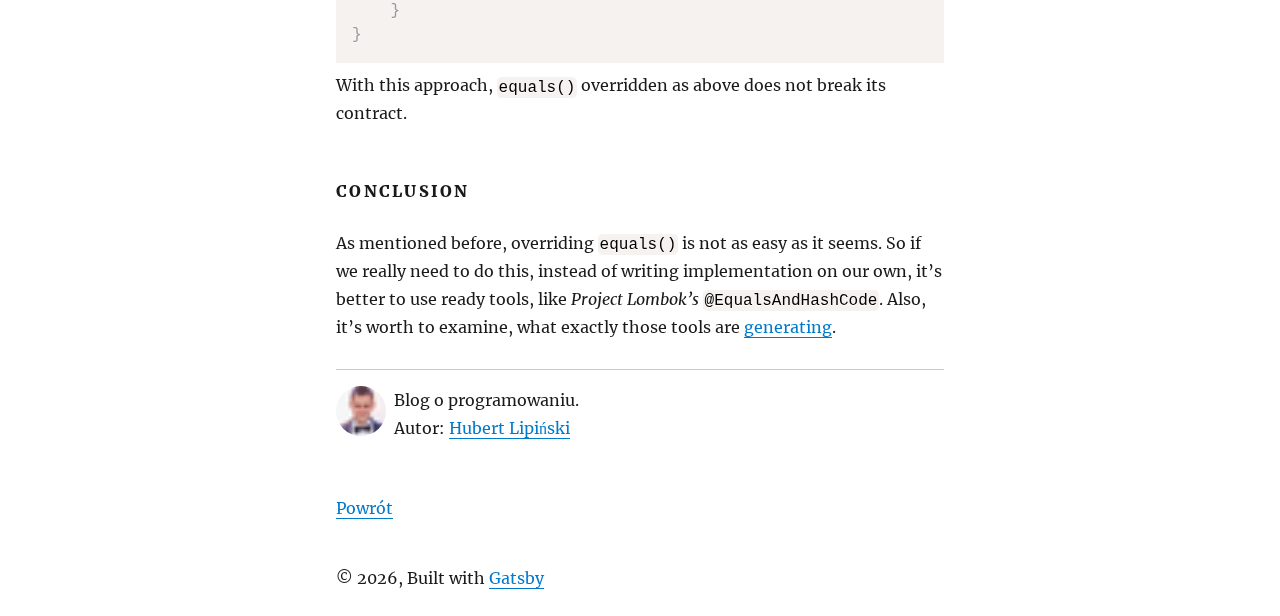
<file: equals-overriding/index.html>
<!DOCTYPE html><html lang="en"><head><meta charSet="utf-8"/><meta http-equiv="x-ua-compatible" content="ie=edge"/><meta name="viewport" content="width=device-width, initial-scale=1, shrink-to-fit=no"/><style id="typography.js">html{font-family:sans-serif;-ms-text-size-adjust:100%;-webkit-text-size-adjust:100%}body{margin:0}article,aside,details,figcaption,figure,footer,header,main,menu,nav,section,summary{display:block}audio,canvas,progress,video{display:inline-block}audio:not([controls]){display:none;height:0}progress{vertical-align:baseline}[hidden],template{display:none}a{background-color:transparent;-webkit-text-decoration-skip:objects}a:active,a:hover{outline-width:0}abbr[title]{border-bottom:none;text-decoration:underline;text-decoration:underline dotted}b,strong{font-weight:inherit;font-weight:bolder}dfn{font-style:italic}h1{font-size:2em;margin:.67em 0}mark{background-color:#ff0;color:#000}small{font-size:80%}sub,sup{font-size:75%;line-height:0;position:relative;vertical-align:baseline}sub{bottom:-.25em}sup{top:-.5em}img{border-style:none}svg:not(:root){overflow:hidden}code,kbd,pre,samp{font-family:monospace,monospace;font-size:1em}figure{margin:1em 40px}hr{box-sizing:content-box;height:0;overflow:visible}button,input,optgroup,select,textarea{font:inherit;margin:0}optgroup{font-weight:700}button,input{overflow:visible}button,select{text-transform:none}[type=reset],[type=submit],button,html [type=button]{-webkit-appearance:button}[type=button]::-moz-focus-inner,[type=reset]::-moz-focus-inner,[type=submit]::-moz-focus-inner,button::-moz-focus-inner{border-style:none;padding:0}[type=button]:-moz-focusring,[type=reset]:-moz-focusring,[type=submit]:-moz-focusring,button:-moz-focusring{outline:1px dotted ButtonText}fieldset{border:1px solid silver;margin:0 2px;padding:.35em .625em .75em}legend{box-sizing:border-box;color:inherit;display:table;max-width:100%;padding:0;white-space:normal}textarea{overflow:auto}[type=checkbox],[type=radio]{box-sizing:border-box;padding:0}[type=number]::-webkit-inner-spin-button,[type=number]::-webkit-outer-spin-button{height:auto}[type=search]{-webkit-appearance:textfield;outline-offset:-2px}[type=search]::-webkit-search-cancel-button,[type=search]::-webkit-search-decoration{-webkit-appearance:none}::-webkit-input-placeholder{color:inherit;opacity:.54}::-webkit-file-upload-button{-webkit-appearance:button;font:inherit}html{font:100%/1.75 'Merriweather','Georgia',serif;box-sizing:border-box;overflow-y:scroll;}*{box-sizing:inherit;}*:before{box-sizing:inherit;}*:after{box-sizing:inherit;}body{color:hsla(0,0%,0%,0.9);font-family:'Merriweather','Georgia',serif;font-weight:400;word-wrap:break-word;font-kerning:normal;-moz-font-feature-settings:"kern", "liga", "clig", "calt";-ms-font-feature-settings:"kern", "liga", "clig", "calt";-webkit-font-feature-settings:"kern", "liga", "clig", "calt";font-feature-settings:"kern", "liga", "clig", "calt";}img{max-width:100%;margin-left:0;margin-right:0;margin-top:0;padding-bottom:0;padding-left:0;padding-right:0;padding-top:0;margin-bottom:1.75rem;}h1{margin-left:0;margin-right:0;margin-top:0;padding-bottom:0;padding-left:0;padding-right:0;padding-top:0;margin-bottom:1.75rem;color:inherit;font-family:Montserrat,sans-serif;font-weight:900;text-rendering:optimizeLegibility;font-size:2.5rem;line-height:1.1;}h2{margin-left:0;margin-right:0;margin-top:0;padding-bottom:0;padding-left:0;padding-right:0;padding-top:0;margin-bottom:1.75rem;color:inherit;font-family:'Merriweather','Georgia',serif;font-weight:900;text-rendering:optimizeLegibility;font-size:1.73286rem;line-height:1.1;}h3{margin-left:0;margin-right:0;margin-top:0;padding-bottom:0;padding-left:0;padding-right:0;padding-top:0;margin-bottom:1.75rem;color:inherit;font-family:'Merriweather','Georgia',serif;font-weight:900;text-rendering:optimizeLegibility;font-size:1.4427rem;line-height:1.1;}h4{margin-left:0;margin-right:0;margin-top:0;padding-bottom:0;padding-left:0;padding-right:0;padding-top:0;margin-bottom:1.75rem;color:inherit;font-family:'Merriweather','Georgia',serif;font-weight:900;text-rendering:optimizeLegibility;font-size:1rem;line-height:1.1;letter-spacing:0.140625em;text-transform:uppercase;}h5{margin-left:0;margin-right:0;margin-top:0;padding-bottom:0;padding-left:0;padding-right:0;padding-top:0;margin-bottom:1.75rem;color:inherit;font-family:'Merriweather','Georgia',serif;font-weight:900;text-rendering:optimizeLegibility;font-size:0.83255rem;line-height:1.1;}h6{margin-left:0;margin-right:0;margin-top:0;padding-bottom:0;padding-left:0;padding-right:0;padding-top:0;margin-bottom:1.75rem;color:inherit;font-family:'Merriweather','Georgia',serif;font-weight:900;text-rendering:optimizeLegibility;font-size:0.75966rem;line-height:1.1;font-style:italic;}hgroup{margin-left:0;margin-right:0;margin-top:0;padding-bottom:0;padding-left:0;padding-right:0;padding-top:0;margin-bottom:1.75rem;}ul{margin-left:1.75rem;margin-right:0;margin-top:0;padding-bottom:0;padding-left:0;padding-right:0;padding-top:0;margin-bottom:1.75rem;list-style-position:outside;list-style-image:none;list-style:disc;}ol{margin-left:1.75rem;margin-right:0;margin-top:0;padding-bottom:0;padding-left:0;padding-right:0;padding-top:0;margin-bottom:1.75rem;list-style-position:outside;list-style-image:none;}dl{margin-left:0;margin-right:0;margin-top:0;padding-bottom:0;padding-left:0;padding-right:0;padding-top:0;margin-bottom:1.75rem;}dd{margin-left:0;margin-right:0;margin-top:0;padding-bottom:0;padding-left:0;padding-right:0;padding-top:0;margin-bottom:1.75rem;}p{margin-left:0;margin-right:0;margin-top:0;padding-bottom:0;padding-left:0;padding-right:0;padding-top:0;margin-bottom:1.75rem;}figure{margin-left:0;margin-right:0;margin-top:0;padding-bottom:0;padding-left:0;padding-right:0;padding-top:0;margin-bottom:1.75rem;}pre{margin-left:0;margin-right:0;margin-top:0;padding-bottom:0;padding-left:0;padding-right:0;padding-top:0;margin-bottom:1.75rem;font-size:0.85rem;line-height:1.75rem;}table{margin-left:0;margin-right:0;margin-top:0;padding-bottom:0;padding-left:0;padding-right:0;padding-top:0;margin-bottom:1.75rem;font-size:1rem;line-height:1.75rem;border-collapse:collapse;width:100%;}fieldset{margin-left:0;margin-right:0;margin-top:0;padding-bottom:0;padding-left:0;padding-right:0;padding-top:0;margin-bottom:1.75rem;}blockquote{margin-left:-1.75rem;margin-right:1.75rem;margin-top:0;padding-bottom:0;padding-left:1.42188rem;padding-right:0;padding-top:0;margin-bottom:1.75rem;font-size:1.20112rem;line-height:1.75rem;color:hsla(0,0%,0%,0.59);font-style:italic;border-left:0.32813rem solid hsla(0,0%,0%,0.9);}form{margin-left:0;margin-right:0;margin-top:0;padding-bottom:0;padding-left:0;padding-right:0;padding-top:0;margin-bottom:1.75rem;}noscript{margin-left:0;margin-right:0;margin-top:0;padding-bottom:0;padding-left:0;padding-right:0;padding-top:0;margin-bottom:1.75rem;}iframe{margin-left:0;margin-right:0;margin-top:0;padding-bottom:0;padding-left:0;padding-right:0;padding-top:0;margin-bottom:1.75rem;}hr{margin-left:0;margin-right:0;margin-top:0;padding-bottom:0;padding-left:0;padding-right:0;padding-top:0;margin-bottom:calc(1.75rem - 1px);background:hsla(0,0%,0%,0.2);border:none;height:1px;}address{margin-left:0;margin-right:0;margin-top:0;padding-bottom:0;padding-left:0;padding-right:0;padding-top:0;margin-bottom:1.75rem;}b{font-weight:700;}strong{font-weight:700;}dt{font-weight:700;}th{font-weight:700;}li{margin-bottom:calc(1.75rem / 2);}ol li{padding-left:0;}ul li{padding-left:0;}li > ol{margin-left:1.75rem;margin-bottom:calc(1.75rem / 2);margin-top:calc(1.75rem / 2);}li > ul{margin-left:1.75rem;margin-bottom:calc(1.75rem / 2);margin-top:calc(1.75rem / 2);}blockquote *:last-child{margin-bottom:0;}li *:last-child{margin-bottom:0;}p *:last-child{margin-bottom:0;}li > p{margin-bottom:calc(1.75rem / 2);}code{font-size:0.85rem;line-height:1.75rem;}kbd{font-size:0.85rem;line-height:1.75rem;}samp{font-size:0.85rem;line-height:1.75rem;}abbr{border-bottom:1px dotted hsla(0,0%,0%,0.5);cursor:help;}acronym{border-bottom:1px dotted hsla(0,0%,0%,0.5);cursor:help;}abbr[title]{border-bottom:1px dotted hsla(0,0%,0%,0.5);cursor:help;text-decoration:none;}thead{text-align:left;}td,th{text-align:left;border-bottom:1px solid hsla(0,0%,0%,0.12);font-feature-settings:"tnum";-moz-font-feature-settings:"tnum";-ms-font-feature-settings:"tnum";-webkit-font-feature-settings:"tnum";padding-left:1.16667rem;padding-right:1.16667rem;padding-top:0.875rem;padding-bottom:calc(0.875rem - 1px);}th:first-child,td:first-child{padding-left:0;}th:last-child,td:last-child{padding-right:0;}blockquote > :last-child{margin-bottom:0;}blockquote cite{font-size:1rem;line-height:1.75rem;color:hsla(0,0%,0%,0.9);font-weight:400;}blockquote cite:before{content:"— ";}ul,ol{margin-left:0;}@media only screen and (max-width:480px){ul,ol{margin-left:1.75rem;}blockquote{margin-left:-1.3125rem;margin-right:0;padding-left:0.98438rem;}}h1,h2,h3,h4,h5,h6{margin-top:3.5rem;}a{box-shadow:0 1px 0 0 currentColor;color:#007acc;text-decoration:none;}a:hover,a:active{box-shadow:none;}mark,ins{background:#007acc;color:white;padding:0.10938rem 0.21875rem;text-decoration:none;}a.gatsby-resp-image-link{box-shadow:none;}</style><link rel="apple-touch-icon" sizes="256x256" href="/icons/icon-256x256.png?v=008654519ce705ac7bc44303a9014606"/><link rel="preconnect dns-prefetch" href="https://www.google-analytics.com"/><link rel="alternate" type="application/rss+xml" href="/rss.xml"/><link rel="shortcut icon" href="/icons/icon-48x48.png?v=008654519ce705ac7bc44303a9014606"/><link rel="manifest" href="/manifest.webmanifest"/><meta name="theme-color" content="#663399"/><link rel="apple-touch-icon" sizes="48x48" href="/icons/icon-48x48.png?v=008654519ce705ac7bc44303a9014606"/><link rel="apple-touch-icon" sizes="72x72" href="/icons/icon-72x72.png?v=008654519ce705ac7bc44303a9014606"/><link rel="apple-touch-icon" sizes="96x96" href="/icons/icon-96x96.png?v=008654519ce705ac7bc44303a9014606"/><link rel="apple-touch-icon" sizes="144x144" href="/icons/icon-144x144.png?v=008654519ce705ac7bc44303a9014606"/><link rel="apple-touch-icon" sizes="192x192" href="/icons/icon-192x192.png?v=008654519ce705ac7bc44303a9014606"/><meta name="generator" content="Gatsby 2.7.3"/><link rel="apple-touch-icon" sizes="384x384" href="/icons/icon-384x384.png?v=008654519ce705ac7bc44303a9014606"/><link rel="apple-touch-icon" sizes="512x512" href="/icons/icon-512x512.png?v=008654519ce705ac7bc44303a9014606"/><title data-react-helmet="true">HLipinski devlog</title><meta data-react-helmet="true" name="description" content="Java language gives us two ways to check whether objects are equal. We can use either  operator or  method. operator:if used for primitive types compares its…"/><meta data-react-helmet="true" property="og:title" content="Equals method overriding"/><meta data-react-helmet="true" property="og:description" content="Java language gives us two ways to check whether objects are equal. We can use either  operator or  method. operator:if used for primitive types compares its…"/><meta data-react-helmet="true" property="og:type" content="website"/><meta data-react-helmet="true" name="twitter:card" content="summary"/><meta data-react-helmet="true" name="twitter:creator" content="Hubert Lipinski"/><meta data-react-helmet="true" name="twitter:title" content="Equals method overriding"/><meta data-react-helmet="true" name="twitter:description" content="Java language gives us two ways to check whether objects are equal. We can use either  operator or  method. operator:if used for primitive types compares its…"/><style data-href="/styles.44a1025fc8a56fd68cb3.css">@font-face{font-family:Montserrat;font-style:normal;font-display:swap;font-weight:100;src:local("Montserrat Thin "),local("Montserrat-Thin"),url(/static/montserrat-latin-100-4124805c0503dbfe42dd67d7f5715964.woff2) format("woff2"),url(/static/montserrat-latin-100-c8fb2f714bbc7bc3e8dfffa916b286dc.woff) format("woff")}@font-face{font-family:Montserrat;font-style:italic;font-display:swap;font-weight:100;src:local("Montserrat Thin italic"),local("Montserrat-Thinitalic"),url(/static/montserrat-latin-100italic-e4bf47bd171a9b2a72dd84c58bf90edf.woff2) format("woff2"),url(/static/montserrat-latin-100italic-d1f3f2d02ee4d7d2d4b1ad865014f189.woff) format("woff")}@font-face{font-family:Montserrat;font-style:normal;font-display:swap;font-weight:200;src:local("Montserrat Extra Light "),local("Montserrat-Extra Light"),url(/static/montserrat-latin-200-444ae007121264bc1969d49b4031f9b2.woff2) format("woff2"),url(/static/montserrat-latin-200-edbce16a90aa22c297a0307b85789837.woff) format("woff")}@font-face{font-family:Montserrat;font-style:italic;font-display:swap;font-weight:200;src:local("Montserrat Extra Light italic"),local("Montserrat-Extra Lightitalic"),url(/static/montserrat-latin-200italic-f316c5d1ec40f3e68654c3f38b3999f3.woff2) format("woff2"),url(/static/montserrat-latin-200italic-d7bbb730d9b5e11720b3eb32326dcca7.woff) format("woff")}@font-face{font-family:Montserrat;font-style:normal;font-display:swap;font-weight:300;src:local("Montserrat Light "),local("Montserrat-Light"),url(/static/montserrat-latin-300-0a7c6df06e85d978d096d4d18fd8d43d.woff2) format("woff2"),url(/static/montserrat-latin-300-5e86df2cad22d2ef2b03516334afae5e.woff) format("woff")}@font-face{font-family:Montserrat;font-style:italic;font-display:swap;font-weight:300;src:local("Montserrat Light italic"),local("Montserrat-Lightitalic"),url(/static/montserrat-latin-300italic-c076c4892bc7a4be7b9097e97a35012d.woff2) format("woff2"),url(/static/montserrat-latin-300italic-37c74a8d2d0d36a0a2c6e9a37ee15b0c.woff) format("woff")}@font-face{font-family:Montserrat;font-style:normal;font-display:swap;font-weight:400;src:local("Montserrat Regular "),local("Montserrat-Regular"),url(/static/montserrat-latin-400-501ce09c42716a2f6e1503a25eb174c9.woff2) format("woff2"),url(/static/montserrat-latin-400-f29d2b8559699b6beb5b29b25b8bc572.woff) format("woff")}@font-face{font-family:Montserrat;font-style:italic;font-display:swap;font-weight:400;src:local("Montserrat Regular italic"),local("Montserrat-Regularitalic"),url(/static/montserrat-latin-400italic-882908d9950d9c86ebd380877f293d95.woff2) format("woff2"),url(/static/montserrat-latin-400italic-22e7b04e5f2a901d49d4d342315a715a.woff) format("woff")}@font-face{font-family:Montserrat;font-style:normal;font-display:swap;font-weight:500;src:local("Montserrat Medium "),local("Montserrat-Medium"),url(/static/montserrat-latin-500-f0f2716c5fe401d175b88715e7d28685.woff2) format("woff2"),url(/static/montserrat-latin-500-991b453bf90a0980e78966d2af7e3d3a.woff) format("woff")}@font-face{font-family:Montserrat;font-style:italic;font-display:swap;font-weight:500;src:local("Montserrat Medium italic"),local("Montserrat-Mediumitalic"),url(/static/montserrat-latin-500italic-4590ebba421b3288c305305d7fa7b504.woff2) format("woff2"),url(/static/montserrat-latin-500italic-f3d41e4cdcc2314e49ddcea751d6f87f.woff) format("woff")}@font-face{font-family:Montserrat;font-style:normal;font-display:swap;font-weight:600;src:local("Montserrat SemiBold "),local("Montserrat-SemiBold"),url(/static/montserrat-latin-600-15c24f7109941777774ddd2c636c6a50.woff2) format("woff2"),url(/static/montserrat-latin-600-f6dc6096f48956908c1787d9a722570a.woff) format("woff")}@font-face{font-family:Montserrat;font-style:italic;font-display:swap;font-weight:600;src:local("Montserrat SemiBold italic"),local("Montserrat-SemiBolditalic"),url(/static/montserrat-latin-600italic-6d10b80529d5c36c7c09fca7193af0fc.woff2) format("woff2"),url(/static/montserrat-latin-600italic-02c4833312d94b1b0866f073023a250e.woff) format("woff")}@font-face{font-family:Montserrat;font-style:normal;font-display:swap;font-weight:700;src:local("Montserrat Bold "),local("Montserrat-Bold"),url(/static/montserrat-latin-700-79982cd1f74c6fa7451bf9b37ead09ff.woff2) format("woff2"),url(/static/montserrat-latin-700-957e93fbbe131a59791cd820d98b7109.woff) format("woff")}@font-face{font-family:Montserrat;font-style:italic;font-display:swap;font-weight:700;src:local("Montserrat Bold italic"),local("Montserrat-Bolditalic"),url(/static/montserrat-latin-700italic-283438e9577fe6a684466bb100e105ec.woff2) format("woff2"),url(/static/montserrat-latin-700italic-ca627c5ccc65cf80c2ecaea44b997de9.woff) format("woff")}@font-face{font-family:Montserrat;font-style:normal;font-display:swap;font-weight:800;src:local("Montserrat ExtraBold "),local("Montserrat-ExtraBold"),url(/static/montserrat-latin-800-35386154b78d046218fc8f88a44ff515.woff2) format("woff2"),url(/static/montserrat-latin-800-756655905d91b77960888262e7d58d35.woff) format("woff")}@font-face{font-family:Montserrat;font-style:italic;font-display:swap;font-weight:800;src:local("Montserrat ExtraBold italic"),local("Montserrat-ExtraBolditalic"),url(/static/montserrat-latin-800italic-e1b52a7bd83e2324db6d92bdc206844c.woff2) format("woff2"),url(/static/montserrat-latin-800italic-a69f0add9d86c1a84311d7dd8693ba4a.woff) format("woff")}@font-face{font-family:Montserrat;font-style:normal;font-display:swap;font-weight:900;src:local("Montserrat Black "),local("Montserrat-Black"),url(/static/montserrat-latin-900-260c2ea3ef57feb82251952e605a36d5.woff2) format("woff2"),url(/static/montserrat-latin-900-186cae8091da578150d81958e217714a.woff) format("woff")}@font-face{font-family:Montserrat;font-style:italic;font-display:swap;font-weight:900;src:local("Montserrat Black italic"),local("Montserrat-Blackitalic"),url(/static/montserrat-latin-900italic-d785fb9fc74588ffb7f306799709a97d.woff2) format("woff2"),url(/static/montserrat-latin-900italic-43b527fe77254f97ea36e2b54e845ec4.woff) format("woff")}@font-face{font-family:Merriweather;font-style:normal;font-display:swap;font-weight:300;src:local("Merriweather Light "),local("Merriweather-Light"),url(/static/merriweather-latin-300-b1158cfcd4aacb9d8fb61625e37af46a.woff2) format("woff2"),url(/static/merriweather-latin-300-cc7de05e166e90320d7d896e0f72a19d.woff) format("woff")}@font-face{font-family:Merriweather;font-style:italic;font-display:swap;font-weight:300;src:local("Merriweather Light italic"),local("Merriweather-Lightitalic"),url(/static/merriweather-latin-300italic-8fe52a48089d6ebe46db0b8e7cc66263.woff2) format("woff2"),url(/static/merriweather-latin-300italic-e1331f5397c2a673f9d3765138debdb5.woff) format("woff")}@font-face{font-family:Merriweather;font-style:normal;font-display:swap;font-weight:400;src:local("Merriweather Regular "),local("Merriweather-Regular"),url(/static/merriweather-latin-400-8276fdb72ae8f4714d4e6eba704cc39f.woff2) format("woff2"),url(/static/merriweather-latin-400-69f09800f4f6479d06e44eba837df872.woff) format("woff")}@font-face{font-family:Merriweather;font-style:italic;font-display:swap;font-weight:400;src:local("Merriweather Regular italic"),local("Merriweather-Regularitalic"),url(/static/merriweather-latin-400italic-3a9be9ea9f7aa4af6de7307df21d9fc0.woff2) format("woff2"),url(/static/merriweather-latin-400italic-d76079ed7541a433a54f79316de086e9.woff) format("woff")}@font-face{font-family:Merriweather;font-style:normal;font-display:swap;font-weight:700;src:local("Merriweather Bold "),local("Merriweather-Bold"),url(/static/merriweather-latin-700-fa534be7ffa380e39a7f6e03bf9a5e03.woff2) format("woff2"),url(/static/merriweather-latin-700-ba56ea84b8084b7ff9677f50d3cd81bd.woff) format("woff")}@font-face{font-family:Merriweather;font-style:italic;font-display:swap;font-weight:700;src:local("Merriweather Bold italic"),local("Merriweather-Bolditalic"),url(/static/merriweather-latin-700italic-1ef5edaaa20ae53ea50399884c5e48c6.woff2) format("woff2"),url(/static/merriweather-latin-700italic-534bc9e7ce93c73d73426e46acd78092.woff) format("woff")}@font-face{font-family:Merriweather;font-style:normal;font-display:swap;font-weight:900;src:local("Merriweather Black "),local("Merriweather-Black"),url(/static/merriweather-latin-900-7528fb70e8a4a82c7305e72ff43ac25f.woff2) format("woff2"),url(/static/merriweather-latin-900-3799b6e2f5ed3fcccf9d7a708d7419fa.woff) format("woff")}@font-face{font-family:Merriweather;font-style:italic;font-display:swap;font-weight:900;src:local("Merriweather Black italic"),local("Merriweather-Blackitalic"),url(/static/merriweather-latin-900italic-e1b4d2aaa78e12ad84aaf8a56321e4c2.woff2) format("woff2"),url(/static/merriweather-latin-900italic-2ae22f731b3424e8dbb4b37f7ca6e708.woff) format("woff")}code[class*=language-],pre[class*=language-]{color:#000;background:none;text-shadow:0 1px #fff;font-family:Consolas,Monaco,Andale Mono,Ubuntu Mono,monospace;font-size:1em;text-align:left;white-space:pre;word-spacing:normal;word-break:normal;word-wrap:normal;line-height:1.5;-moz-tab-size:4;-o-tab-size:4;tab-size:4;-webkit-hyphens:none;-ms-hyphens:none;hyphens:none}code[class*=language-]::-moz-selection,code[class*=language-] ::-moz-selection,pre[class*=language-]::-moz-selection,pre[class*=language-] ::-moz-selection{text-shadow:none;background:#b3d4fc}code[class*=language-]::selection,code[class*=language-] ::selection,pre[class*=language-]::selection,pre[class*=language-] ::selection{text-shadow:none;background:#b3d4fc}@media print{code[class*=language-],pre[class*=language-]{text-shadow:none}}pre[class*=language-]{padding:1em;margin:.5em 0;overflow:auto}:not(pre)>code[class*=language-],pre[class*=language-]{background:#f5f2f0}:not(pre)>code[class*=language-]{padding:.1em;border-radius:.3em;white-space:normal}.token.cdata,.token.comment,.token.doctype,.token.prolog{color:#708090}.token.punctuation{color:#999}.namespace{opacity:.7}.token.boolean,.token.constant,.token.deleted,.token.number,.token.property,.token.symbol,.token.tag{color:#905}.token.attr-name,.token.builtin,.token.char,.token.inserted,.token.selector,.token.string{color:#690}.language-css .token.string,.style .token.string,.token.entity,.token.operator,.token.url{color:#9a6e3a;background:hsla(0,0%,100%,.5)}.token.atrule,.token.attr-value,.token.keyword{color:#07a}.token.class-name,.token.function{color:#dd4a68}.token.important,.token.regex,.token.variable{color:#e90}.token.bold,.token.important{font-weight:700}.token.italic{font-style:italic}.token.entity{cursor:help}.bio-module--wrapper--1jI3a{display:flex;margin-bottom:1.5rem}.bio-module--img--3V9Rj{margin-right:.5rem;margin-bottom:0;min-width:50px;border-radius:100%}image{border-radius:50%}h2{margin-top:0;font-size:2rem}h2,h3{margin-bottom:1rem}h3{margin-top:2.5rem}.layout-module--layout--n3XTp{box-shadow:none;text-decoration:none;color:inherit}.layout-module--wrapper--7J2mb{margin-left:auto;margin-right:auto;max-width:40rem;padding:1.5rem 1rem}.blog-post-module--date--3Uhz3{display:block;margin-bottom:1rem}.blog-post-module--hr--ZOZmU{margin-bottom:1rem}.blog-post-module--ul--VS-I9{display:flex;flex-wrap:wrap;justify-content:space-between;list-style:none;padding:0}.blog-post-module--title--3-2cL{font-size:2.5rem;color:#007acc}.index-module--h3--ctz-L{margin-bottom:.5rem}.index-module--link--3a3Th{box-shadow:none}</style><link as="script" rel="preload" href="/component---src-templates-blog-post-js-18c30903f733879a2078.js"/><link as="script" rel="preload" href="/1-83872073e6e19579bdfb.js"/><link as="script" rel="preload" href="/app-9a4365876ed4c200019e.js"/><link as="script" rel="preload" href="/styles-202515957069eb20e5d2.js"/><link as="script" rel="preload" href="/webpack-runtime-32f1ba80ab510086f0ac.js"/><link as="fetch" rel="preload" href="/static/d/776/path---equals-overriding-5-e-8-d37-xpYhpqmZOY7TLg7q8g55Mti85JU.json" crossorigin="use-credentials"/></head><body><noscript id="gatsby-noscript">This app works best with JavaScript enabled.</noscript><div id="___gatsby"><div style="outline:none" tabindex="-1" role="group"><div class="layout-module--wrapper--7J2mb"><header><h2><a class="layout-module--layout--n3XTp" href="/">HLipinski devlog</a></h2></header><main><h3 class="blog-post-module--title--3-2cL">Equals method overriding</h3><small class="blog-post-module--date--3Uhz3">10-07-2019</small><div><p>Java language gives us two ways to check whether objects are equal. We can use either <code class="language-text">==</code> operator or <code class="language-text">equals()</code> method.</p>
<p><code class="language-text">==</code> operator:</p>
<ul>
<li>if used for primitive types compares its values,</li>
<li>if used for objects compares its references (so no two objects are equal).</li>
</ul>
<p><code class="language-text">equals()</code> method:</p>
<ul>
<li>if not overridden (default implementation is form <code class="language-text">Object</code> class) works like <code class="language-text">==</code> operator (compares objects references),</li>
<li>if overridden - it depends…</li>
</ul>
<h4>Problem</h4>
<p>We want to treat two objects as equal by some of it’s attributes, for example:</p>
<div class="gatsby-highlight" data-language="java"><pre class="language-java"><code class="language-java"><span class="token keyword">new</span> <span class="token class-name">BigDecimal</span><span class="token punctuation">(</span><span class="token number">10</span><span class="token punctuation">)</span><span class="token punctuation">.</span><span class="token function">equals</span><span class="token punctuation">(</span><span class="token keyword">new</span> <span class="token class-name">BigDecimal</span><span class="token punctuation">(</span><span class="token number">10</span><span class="token punctuation">)</span><span class="token punctuation">)</span></code></pre></div>
<p>To achieve this, we need to override <code class="language-text">equals()</code> method for its class.
Doing this properly is not trivial task and lot of things may go wrong.</p>
<h4>Be sure, that you really needs this override</h4>
<p>In most cases, default equality behaviour is fine and reasonable.
Overriding <code class="language-text">equals()</code> makes sense in objects which represents data structures, because we may want to compare them by its properties.</p>
<h4>Follow equals contract</h4>
<p>Properly overridden <code class="language-text">equals()</code> method should fulfill contract:</p>
<ul>
<li>reflexivity: <code class="language-text">x.equals(x) == true</code>,</li>
<li>symmetry: <code class="language-text">x.equals(y) == y.equals(x)</code>,</li>
<li>transitivity: if <code class="language-text">x.equals(y) == true</code> and <code class="language-text">y.equals(z) == true</code> then <code class="language-text">x.equals(z) == true</code>,</li>
<li>consistency: if two object are equals, they should remain equal unless they’re modified,</li>
<li>non-nullity: <code class="language-text">x.equals(null) == false</code>.</li>
</ul>
<h4>Solution - simple case</h4>
<p>For comparing objects only among same class, this is a good starting point:</p>
<div class="gatsby-highlight" data-language="java"><pre class="language-java"><code class="language-java"><span class="token annotation punctuation">@Override</span>
<span class="token keyword">public</span> <span class="token keyword">boolean</span> <span class="token function">equals</span><span class="token punctuation">(</span><span class="token class-name">Object</span> o<span class="token punctuation">)</span> <span class="token punctuation">{</span>
	<span class="token keyword">if</span> <span class="token punctuation">(</span>obj <span class="token operator">==</span> <span class="token keyword">this</span><span class="token punctuation">)</span> <span class="token keyword">return</span> <span class="token boolean">true</span><span class="token punctuation">;</span> <span class="token comment">// performance optimization</span>
	<span class="token keyword">if</span> <span class="token punctuation">(</span><span class="token operator">!</span><span class="token punctuation">(</span>o <span class="token keyword">instanceof</span> <span class="token class-name">Shape</span><span class="token punctuation">)</span><span class="token punctuation">)</span> <span class="token keyword">return</span> <span class="token boolean">false</span><span class="token punctuation">;</span>
	<span class="token class-name">Shape</span> shape <span class="token operator">=</span> <span class="token punctuation">(</span><span class="token class-name">Shape</span><span class="token punctuation">)</span> o<span class="token punctuation">;</span>
	<span class="token comment">// checking whether objects are equal by its properties</span>
<span class="token punctuation">}</span></code></pre></div>
<p>In this example <code class="language-text">instanceof</code> check:</p>
<ul>
<li>fulfills non-nullity criteria,</li>
<li>protects code from <em>NullPointerException</em>,</li>
<li>assures, that only desired objects will be compared together.</li>
</ul>
<h4>Inheritance problem</h4>
<p>Problem occurs when we want to assure equality between objects among class hierarchy.
Suppose there is a <em>Shape</em> class with <em>color</em> attribute:</p>
<div class="gatsby-highlight" data-language="java"><pre class="language-java"><code class="language-java"><span class="token keyword">public</span> <span class="token keyword">class</span> <span class="token class-name">Shape</span> <span class="token punctuation">{</span>
	<span class="token keyword">private</span> <span class="token class-name">String</span> color<span class="token punctuation">;</span>

	<span class="token class-name">Shape</span><span class="token punctuation">(</span><span class="token class-name">String</span> color<span class="token punctuation">)</span> <span class="token punctuation">{</span>
		<span class="token keyword">this</span><span class="token punctuation">.</span>color <span class="token operator">=</span> color<span class="token punctuation">;</span>
	<span class="token punctuation">}</span>

	<span class="token annotation punctuation">@Override</span>
	<span class="token keyword">public</span> <span class="token keyword">boolean</span> <span class="token function">equals</span><span class="token punctuation">(</span><span class="token class-name">Object</span> obj<span class="token punctuation">)</span> <span class="token punctuation">{</span>
		<span class="token keyword">if</span> <span class="token punctuation">(</span>obj <span class="token operator">==</span> <span class="token keyword">this</span><span class="token punctuation">)</span> <span class="token keyword">return</span> <span class="token boolean">true</span><span class="token punctuation">;</span> <span class="token comment">// performance optimization</span>
		<span class="token keyword">if</span> <span class="token punctuation">(</span><span class="token operator">!</span><span class="token punctuation">(</span>obj <span class="token keyword">instanceof</span> <span class="token class-name">Shape</span><span class="token punctuation">)</span><span class="token punctuation">)</span> <span class="token keyword">return</span> <span class="token boolean">false</span><span class="token punctuation">;</span>
		<span class="token class-name">Shape</span> shape <span class="token operator">=</span> <span class="token punctuation">(</span><span class="token class-name">Shape</span><span class="token punctuation">)</span> obj<span class="token punctuation">;</span>
		<span class="token keyword">return</span> <span class="token class-name">Objects</span><span class="token punctuation">.</span><span class="token function">equals</span><span class="token punctuation">(</span>shape<span class="token punctuation">.</span>color<span class="token punctuation">,</span> <span class="token keyword">this</span><span class="token punctuation">.</span>color<span class="token punctuation">)</span><span class="token punctuation">;</span>
	<span class="token punctuation">}</span>
<span class="token punctuation">}</span></code></pre></div>
<p>There is also a <code class="language-text">Rectange</code> class which is a <code class="language-text">Shape</code>:</p>
<div class="gatsby-highlight" data-language="java"><pre class="language-java"><code class="language-java"><span class="token keyword">public</span> <span class="token keyword">class</span> <span class="token class-name">Rectangle</span> <span class="token keyword">extends</span> <span class="token class-name">Shape</span> <span class="token punctuation">{</span>
	<span class="token keyword">private</span> <span class="token keyword">int</span> width<span class="token punctuation">;</span>
	<span class="token keyword">private</span> <span class="token keyword">int</span> length<span class="token punctuation">;</span>

	<span class="token class-name">Rectangle</span><span class="token punctuation">(</span><span class="token class-name">String</span> color<span class="token punctuation">,</span> <span class="token keyword">int</span> width<span class="token punctuation">,</span> <span class="token keyword">int</span> length<span class="token punctuation">)</span> <span class="token punctuation">{</span>
		<span class="token keyword">super</span><span class="token punctuation">(</span>color<span class="token punctuation">)</span><span class="token punctuation">;</span>
		<span class="token keyword">this</span><span class="token punctuation">.</span>width <span class="token operator">=</span> width<span class="token punctuation">;</span>
		<span class="token keyword">this</span><span class="token punctuation">.</span>length <span class="token operator">=</span> length<span class="token punctuation">;</span>
	<span class="token punctuation">}</span>

	<span class="token annotation punctuation">@Override</span>
    	<span class="token keyword">public</span> <span class="token keyword">boolean</span> <span class="token function">equals</span><span class="token punctuation">(</span><span class="token class-name">Object</span> obj<span class="token punctuation">)</span> <span class="token punctuation">{</span>
			<span class="token keyword">if</span> <span class="token punctuation">(</span>obj <span class="token operator">==</span> <span class="token keyword">this</span><span class="token punctuation">)</span> <span class="token keyword">return</span> <span class="token boolean">true</span><span class="token punctuation">;</span> <span class="token comment">// performance optimization</span>
    		<span class="token keyword">if</span> <span class="token punctuation">(</span><span class="token operator">!</span><span class="token punctuation">(</span>obj <span class="token keyword">instanceof</span> <span class="token class-name">Rectangle</span><span class="token punctuation">)</span><span class="token punctuation">)</span> <span class="token keyword">return</span> <span class="token boolean">false</span><span class="token punctuation">;</span>
    		<span class="token class-name">Rectangle</span> rectangle <span class="token operator">=</span> <span class="token punctuation">(</span><span class="token class-name">Rectangle</span><span class="token punctuation">)</span> obj<span class="token punctuation">;</span>
    		<span class="token keyword">return</span> <span class="token keyword">super</span><span class="token punctuation">.</span><span class="token function">equals</span><span class="token punctuation">(</span>rectangle<span class="token punctuation">)</span>
    				<span class="token operator">&amp;&amp;</span> rectangle<span class="token punctuation">.</span>width <span class="token operator">==</span> <span class="token keyword">this</span><span class="token punctuation">.</span>width
    				<span class="token operator">&amp;&amp;</span> rectangle<span class="token punctuation">.</span>length <span class="token operator">==</span> <span class="token keyword">this</span><span class="token punctuation">.</span>length<span class="token punctuation">;</span>
    	<span class="token punctuation">}</span>
<span class="token punctuation">}</span></code></pre></div>
<p>Above <code class="language-text">equals()</code> implementation from <em>Rectangle</em> class breaks <strong>equals contract</strong> because of lack of symmetry:</p>
<div class="gatsby-highlight" data-language="java"><pre class="language-java"><code class="language-java"><span class="token class-name">Shape</span> x <span class="token operator">=</span> <span class="token keyword">new</span> <span class="token class-name">Shape</span><span class="token punctuation">(</span><span class="token string">"black"</span><span class="token punctuation">)</span><span class="token punctuation">;</span>
<span class="token class-name">Rectangle</span> y <span class="token operator">=</span> <span class="token keyword">new</span> <span class="token class-name">Rectangle</span><span class="token punctuation">(</span><span class="token string">"black"</span><span class="token punctuation">,</span> <span class="token number">3</span><span class="token punctuation">,</span> <span class="token number">4</span><span class="token punctuation">)</span><span class="token punctuation">;</span>
<span class="token comment">// x.equals(y) == true</span>
<span class="token comment">// y.equals(x) == false</span></code></pre></div>
<p>To fix this, <code class="language-text">equals()</code> method in <em>Rectangle</em> class can be changed like this:</p>
<div class="gatsby-highlight" data-language="java"><pre class="language-java"><code class="language-java"><span class="token annotation punctuation">@Override</span>
<span class="token keyword">public</span> <span class="token keyword">boolean</span> <span class="token function">equals</span><span class="token punctuation">(</span><span class="token class-name">Object</span> obj<span class="token punctuation">)</span> <span class="token punctuation">{</span>
	<span class="token keyword">if</span> <span class="token punctuation">(</span>obj <span class="token operator">==</span> <span class="token keyword">this</span><span class="token punctuation">)</span> <span class="token keyword">return</span> <span class="token boolean">true</span><span class="token punctuation">;</span> <span class="token comment">// performance optimization</span>
	<span class="token keyword">if</span> <span class="token punctuation">(</span><span class="token operator">!</span><span class="token punctuation">(</span>obj <span class="token keyword">instanceof</span> <span class="token class-name">Shape</span><span class="token punctuation">)</span><span class="token punctuation">)</span> <span class="token keyword">return</span> <span class="token boolean">false</span><span class="token punctuation">;</span>
	<span class="token keyword">if</span> <span class="token punctuation">(</span>obj <span class="token keyword">instanceof</span> <span class="token class-name">Rectangle</span><span class="token punctuation">)</span> <span class="token punctuation">{</span>
		<span class="token class-name">Rectangle</span> rectangle <span class="token operator">=</span> <span class="token punctuation">(</span><span class="token class-name">Rectangle</span><span class="token punctuation">)</span> obj<span class="token punctuation">;</span>
		<span class="token keyword">return</span> <span class="token keyword">super</span><span class="token punctuation">.</span><span class="token function">equals</span><span class="token punctuation">(</span>rectangle<span class="token punctuation">)</span>
				<span class="token operator">&amp;&amp;</span> rectangle<span class="token punctuation">.</span>width <span class="token operator">==</span> <span class="token keyword">this</span><span class="token punctuation">.</span>width
				<span class="token operator">&amp;&amp;</span> rectangle<span class="token punctuation">.</span>length <span class="token operator">==</span> <span class="token keyword">this</span><span class="token punctuation">.</span>length<span class="token punctuation">;</span>
	<span class="token punctuation">}</span> <span class="token keyword">else</span> <span class="token punctuation">{</span>
		<span class="token keyword">return</span> <span class="token keyword">super</span><span class="token punctuation">.</span><span class="token function">equals</span><span class="token punctuation">(</span>obj<span class="token punctuation">)</span><span class="token punctuation">;</span>
	<span class="token punctuation">}</span>
<span class="token punctuation">}</span></code></pre></div>
<p>Now, this code breaks <strong>equals contract</strong> because of lack of transitivity:</p>
<div class="gatsby-highlight" data-language="java"><pre class="language-java"><code class="language-java"><span class="token class-name">Rectangle</span> x <span class="token operator">=</span> <span class="token keyword">new</span> <span class="token class-name">Rectangle</span><span class="token punctuation">(</span><span class="token string">"black"</span><span class="token punctuation">,</span> <span class="token number">5</span><span class="token punctuation">,</span> <span class="token number">6</span><span class="token punctuation">)</span><span class="token punctuation">;</span>
<span class="token class-name">Shape</span> y <span class="token operator">=</span> <span class="token keyword">new</span> <span class="token class-name">Shape</span><span class="token punctuation">(</span><span class="token string">"black"</span><span class="token punctuation">)</span><span class="token punctuation">;</span>
<span class="token class-name">Rectangle</span> z <span class="token operator">=</span> <span class="token keyword">new</span> <span class="token class-name">Rectangle</span><span class="token punctuation">(</span><span class="token string">"black"</span><span class="token punctuation">,</span> <span class="token number">3</span><span class="token punctuation">,</span> <span class="token number">4</span><span class="token punctuation">)</span><span class="token punctuation">;</span>
<span class="token comment">// x.equals(y) == true</span>
<span class="token comment">// y.equals(z) == true</span>
<span class="token comment">// x.equals(z) == false</span></code></pre></div>
<h4>Solution - inheritance case</h4>
<p>So how to do it properly? Use <strong>composition</strong> instead of <strong>inheritance</strong> when creating <em>Rectangle</em> class:</p>
<div class="gatsby-highlight" data-language="java"><pre class="language-java"><code class="language-java"><span class="token keyword">public</span> <span class="token keyword">class</span> <span class="token class-name">Rectangle</span> <span class="token punctuation">{</span>
	<span class="token keyword">private</span> <span class="token class-name">Shape</span> shape<span class="token punctuation">;</span>
	<span class="token keyword">private</span> <span class="token keyword">int</span> width<span class="token punctuation">;</span>
	<span class="token keyword">private</span> <span class="token keyword">int</span> length<span class="token punctuation">;</span>

	<span class="token class-name">Rectangle</span><span class="token punctuation">(</span><span class="token class-name">String</span> color<span class="token punctuation">,</span> <span class="token keyword">int</span> width<span class="token punctuation">,</span> <span class="token keyword">int</span> length<span class="token punctuation">)</span> <span class="token punctuation">{</span>
		<span class="token keyword">this</span><span class="token punctuation">.</span>shape <span class="token operator">=</span> <span class="token keyword">new</span> <span class="token class-name">Shape</span><span class="token punctuation">(</span>color<span class="token punctuation">)</span><span class="token punctuation">;</span>
		<span class="token keyword">this</span><span class="token punctuation">.</span>width <span class="token operator">=</span> width<span class="token punctuation">;</span>
		<span class="token keyword">this</span><span class="token punctuation">.</span>length <span class="token operator">=</span> length<span class="token punctuation">;</span>
	<span class="token punctuation">}</span>

	<span class="token keyword">public</span> <span class="token class-name">Shape</span> <span class="token function">asShape</span><span class="token punctuation">(</span><span class="token punctuation">)</span> <span class="token punctuation">{</span>
		<span class="token keyword">return</span> shape<span class="token punctuation">;</span>
	<span class="token punctuation">}</span>

	<span class="token annotation punctuation">@Override</span>
	<span class="token keyword">public</span> <span class="token keyword">boolean</span> <span class="token function">equals</span><span class="token punctuation">(</span><span class="token class-name">Object</span> obj<span class="token punctuation">)</span> <span class="token punctuation">{</span>
		<span class="token keyword">if</span> <span class="token punctuation">(</span>obj <span class="token operator">==</span> <span class="token keyword">this</span><span class="token punctuation">)</span> <span class="token keyword">return</span> <span class="token boolean">true</span><span class="token punctuation">;</span> <span class="token comment">// performance optimization</span>
		<span class="token keyword">if</span> <span class="token punctuation">(</span><span class="token operator">!</span><span class="token punctuation">(</span>obj <span class="token keyword">instanceof</span> <span class="token class-name">Rectangle</span><span class="token punctuation">)</span><span class="token punctuation">)</span> <span class="token keyword">return</span> <span class="token boolean">false</span><span class="token punctuation">;</span>
			<span class="token class-name">Rectangle</span> rectangle <span class="token operator">=</span> <span class="token punctuation">(</span><span class="token class-name">Rectangle</span><span class="token punctuation">)</span> obj<span class="token punctuation">;</span>
			<span class="token keyword">return</span> <span class="token keyword">this</span><span class="token punctuation">.</span>shape<span class="token punctuation">.</span><span class="token function">equals</span><span class="token punctuation">(</span>rectangle<span class="token punctuation">.</span><span class="token function">asShape</span><span class="token punctuation">(</span><span class="token punctuation">)</span><span class="token punctuation">)</span>
					<span class="token operator">&amp;&amp;</span> rectangle<span class="token punctuation">.</span>width <span class="token operator">==</span> <span class="token keyword">this</span><span class="token punctuation">.</span>width
					<span class="token operator">&amp;&amp;</span> rectangle<span class="token punctuation">.</span>length <span class="token operator">==</span> <span class="token keyword">this</span><span class="token punctuation">.</span>length<span class="token punctuation">;</span>
	<span class="token punctuation">}</span>
<span class="token punctuation">}</span></code></pre></div>
<p>With this approach, <code class="language-text">equals()</code> overridden as above does not break its contract.</p>
<h4>Conclusion</h4>
<p>As mentioned before, overriding <code class="language-text">equals()</code> is not as easy as it seems.
So if we really need to do this, instead of writing implementation on our own, it’s better to use ready tools, like <em>Project Lombok’s</em> <code class="language-text">@EqualsAndHashCode</code>.
Also, it’s worth to examine, what exactly those tools are <a href="https://projectlombok.org/features/EqualsAndHashCode">generating</a>.</p></div><hr class="blog-post-module--hr--ZOZmU"/><div class="bio-module--wrapper--1jI3a"><div class="bio-module--img--3V9Rj gatsby-image-wrapper" style="position:relative;overflow:hidden;display:inline-block;width:50px;height:50px"><img src="[data-uri]" alt="Hubert Lipinski" style="position:absolute;top:0;left:0;width:100%;height:100%;object-fit:cover;object-position:center;opacity:1;transition-delay:500ms"/><noscript><picture><img loading="lazy" width="50" height="50" srcset="/static/7368a2808aa2042cbc438fc99f116755/58398/profile-pic.png 1x,
/static/7368a2808aa2042cbc438fc99f116755/fd23f/profile-pic.png 1.5x,
/static/7368a2808aa2042cbc438fc99f116755/fc368/profile-pic.png 2x" src="/static/7368a2808aa2042cbc438fc99f116755/58398/profile-pic.png" alt="Hubert Lipinski" style="position:absolute;top:0;left:0;opacity:1;width:100%;height:100%;object-fit:cover;object-position:center"/></picture></noscript></div><p>Blog o programowaniu. <br/>Autor:<!-- --> <a href="https://twitter.com/_hlipinski">Hubert Lipiński</a></p></div><ul class="blog-post-module--ul--VS-I9"><li><a href="/">Powrót</a></li></ul></main><footer>© <!-- -->2019<!-- -->, Built with<!-- --> <a href="https://www.gatsbyjs.org">Gatsby</a></footer></div></div></div><script>
  
  
  if(true) {
    (function(i,s,o,g,r,a,m){i['GoogleAnalyticsObject']=r;i[r]=i[r]||function(){
    (i[r].q=i[r].q||[]).push(arguments)},i[r].l=1*new Date();a=s.createElement(o),
    m=s.getElementsByTagName(o)[0];a.async=1;a.src=g;m.parentNode.insertBefore(a,m)
    })(window,document,'script','https://www.google-analytics.com/analytics.js','ga');
  }
  if (typeof ga === "function") {
    ga('create', 'UA-142178128-1', 'auto', {});
      
      
      
      }
      </script><script id="gatsby-script-loader">/*<![CDATA[*/window.page={"componentChunkName":"component---src-templates-blog-post-js","jsonName":"equals-overriding-5e8","path":"/equals-overriding/"};window.dataPath="776/path---equals-overriding-5-e-8-d37-xpYhpqmZOY7TLg7q8g55Mti85JU";/*]]>*/</script><script id="gatsby-chunk-mapping">/*<![CDATA[*/window.___chunkMapping={"app":["/app-9a4365876ed4c200019e.js"],"component---node-modules-gatsby-plugin-offline-app-shell-js":["/component---node-modules-gatsby-plugin-offline-app-shell-js-d574811a7da1ff2b1d24.js"],"component---src-templates-blog-post-js":["/component---src-templates-blog-post-js-18c30903f733879a2078.js"],"component---src-pages-404-js":["/component---src-pages-404-js-baf8fafbe1e26da009b4.js"],"component---src-pages-index-js":["/component---src-pages-index-js-f8aef7accc33b8d02747.js"],"pages-manifest":["/pages-manifest-59240c36eb8e5d9d94b8.js"]};/*]]>*/</script><script src="/webpack-runtime-32f1ba80ab510086f0ac.js" async=""></script><script src="/styles-202515957069eb20e5d2.js" async=""></script><script src="/app-9a4365876ed4c200019e.js" async=""></script><script src="/1-83872073e6e19579bdfb.js" async=""></script><script src="/component---src-templates-blog-post-js-18c30903f733879a2078.js" async=""></script></body></html>
</file>
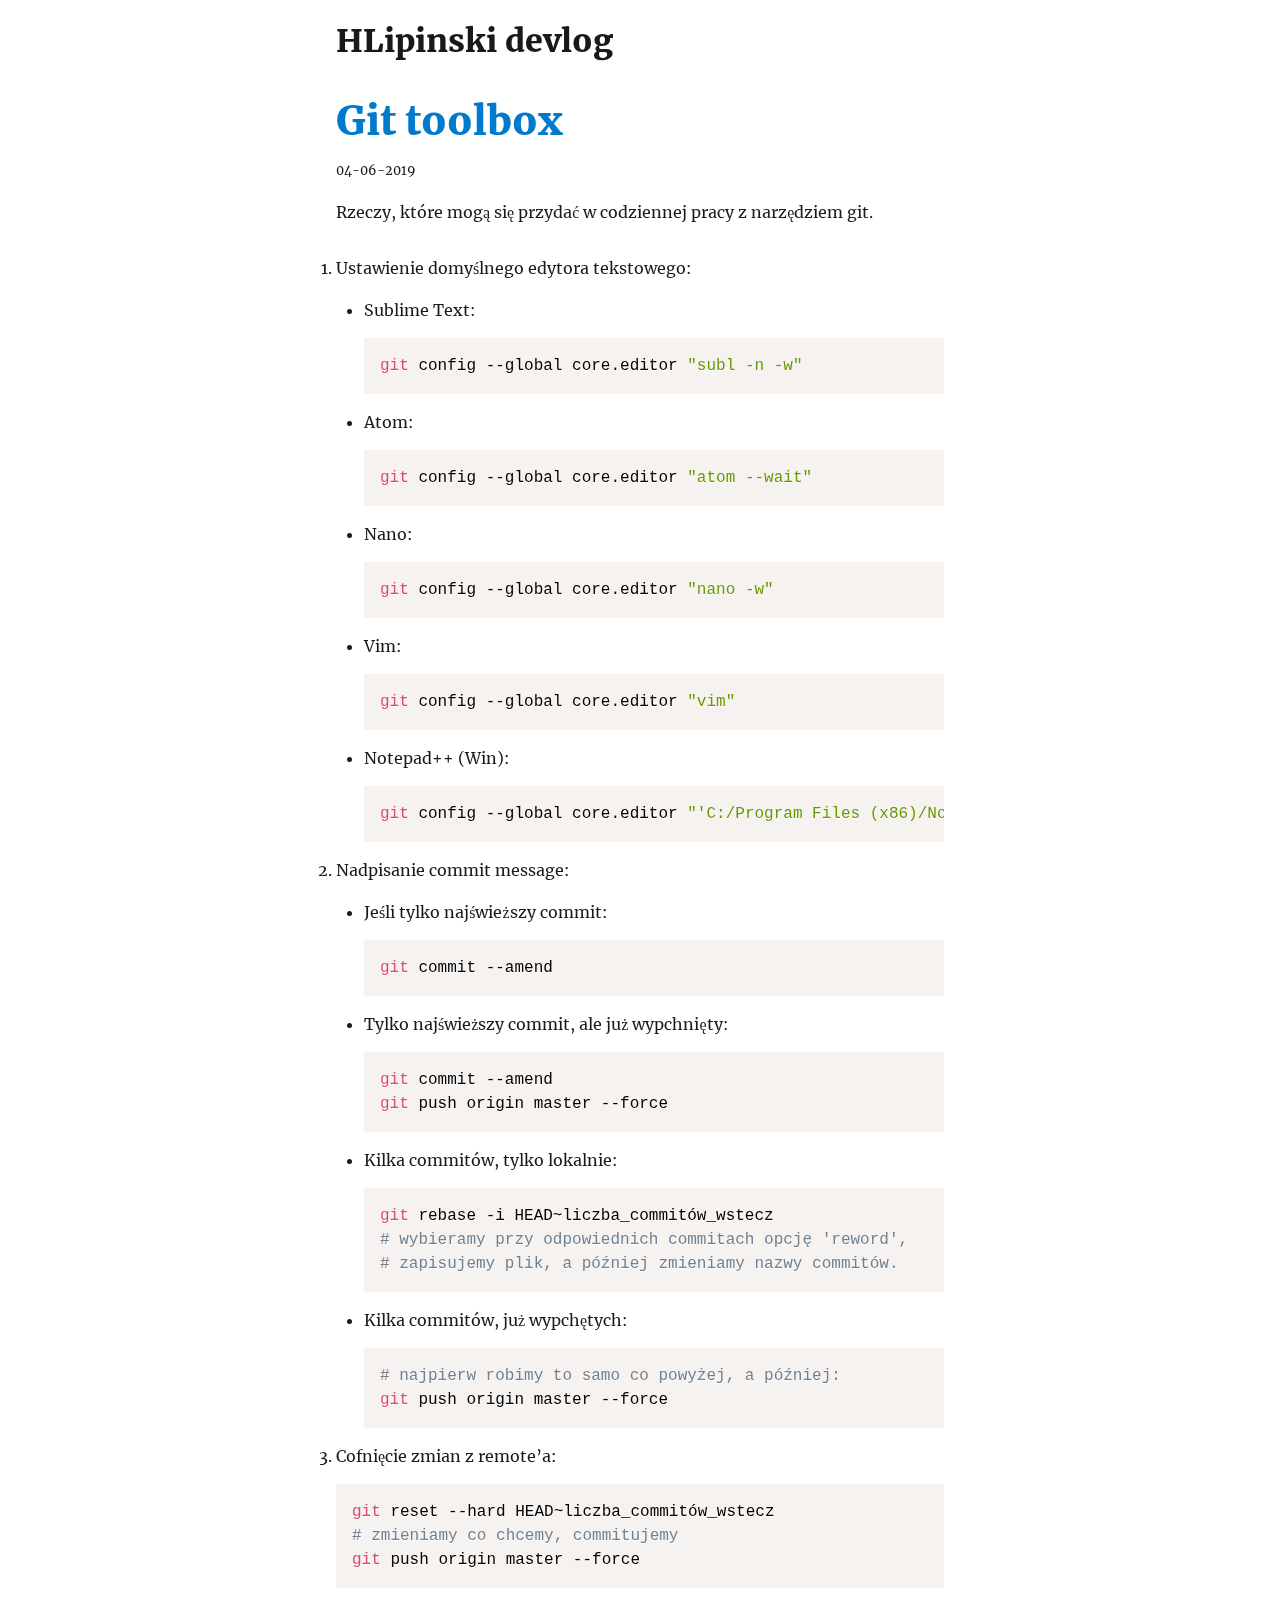
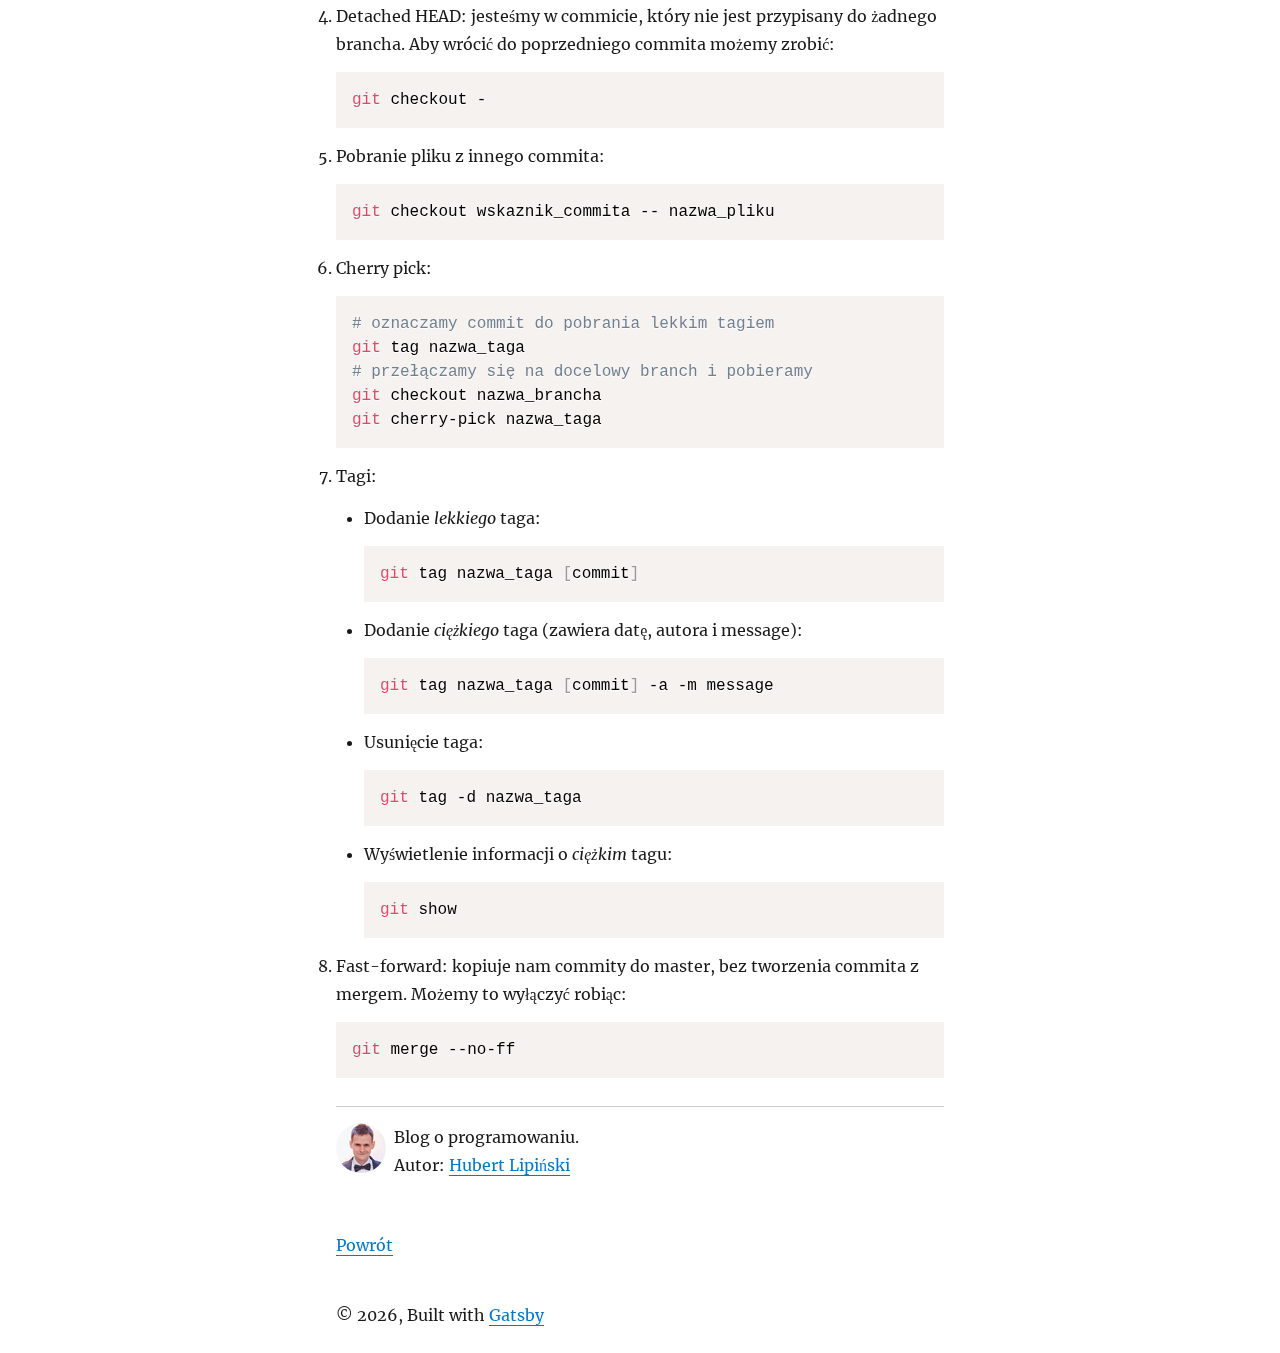
<file: git-toolbox/index.html>
<!DOCTYPE html><html lang="en"><head><meta charSet="utf-8"/><meta http-equiv="x-ua-compatible" content="ie=edge"/><meta name="viewport" content="width=device-width, initial-scale=1, shrink-to-fit=no"/><style id="typography.js">html{font-family:sans-serif;-ms-text-size-adjust:100%;-webkit-text-size-adjust:100%}body{margin:0}article,aside,details,figcaption,figure,footer,header,main,menu,nav,section,summary{display:block}audio,canvas,progress,video{display:inline-block}audio:not([controls]){display:none;height:0}progress{vertical-align:baseline}[hidden],template{display:none}a{background-color:transparent;-webkit-text-decoration-skip:objects}a:active,a:hover{outline-width:0}abbr[title]{border-bottom:none;text-decoration:underline;text-decoration:underline dotted}b,strong{font-weight:inherit;font-weight:bolder}dfn{font-style:italic}h1{font-size:2em;margin:.67em 0}mark{background-color:#ff0;color:#000}small{font-size:80%}sub,sup{font-size:75%;line-height:0;position:relative;vertical-align:baseline}sub{bottom:-.25em}sup{top:-.5em}img{border-style:none}svg:not(:root){overflow:hidden}code,kbd,pre,samp{font-family:monospace,monospace;font-size:1em}figure{margin:1em 40px}hr{box-sizing:content-box;height:0;overflow:visible}button,input,optgroup,select,textarea{font:inherit;margin:0}optgroup{font-weight:700}button,input{overflow:visible}button,select{text-transform:none}[type=reset],[type=submit],button,html [type=button]{-webkit-appearance:button}[type=button]::-moz-focus-inner,[type=reset]::-moz-focus-inner,[type=submit]::-moz-focus-inner,button::-moz-focus-inner{border-style:none;padding:0}[type=button]:-moz-focusring,[type=reset]:-moz-focusring,[type=submit]:-moz-focusring,button:-moz-focusring{outline:1px dotted ButtonText}fieldset{border:1px solid silver;margin:0 2px;padding:.35em .625em .75em}legend{box-sizing:border-box;color:inherit;display:table;max-width:100%;padding:0;white-space:normal}textarea{overflow:auto}[type=checkbox],[type=radio]{box-sizing:border-box;padding:0}[type=number]::-webkit-inner-spin-button,[type=number]::-webkit-outer-spin-button{height:auto}[type=search]{-webkit-appearance:textfield;outline-offset:-2px}[type=search]::-webkit-search-cancel-button,[type=search]::-webkit-search-decoration{-webkit-appearance:none}::-webkit-input-placeholder{color:inherit;opacity:.54}::-webkit-file-upload-button{-webkit-appearance:button;font:inherit}html{font:100%/1.75 'Merriweather','Georgia',serif;box-sizing:border-box;overflow-y:scroll;}*{box-sizing:inherit;}*:before{box-sizing:inherit;}*:after{box-sizing:inherit;}body{color:hsla(0,0%,0%,0.9);font-family:'Merriweather','Georgia',serif;font-weight:400;word-wrap:break-word;font-kerning:normal;-moz-font-feature-settings:"kern", "liga", "clig", "calt";-ms-font-feature-settings:"kern", "liga", "clig", "calt";-webkit-font-feature-settings:"kern", "liga", "clig", "calt";font-feature-settings:"kern", "liga", "clig", "calt";}img{max-width:100%;margin-left:0;margin-right:0;margin-top:0;padding-bottom:0;padding-left:0;padding-right:0;padding-top:0;margin-bottom:1.75rem;}h1{margin-left:0;margin-right:0;margin-top:0;padding-bottom:0;padding-left:0;padding-right:0;padding-top:0;margin-bottom:1.75rem;color:inherit;font-family:Montserrat,sans-serif;font-weight:900;text-rendering:optimizeLegibility;font-size:2.5rem;line-height:1.1;}h2{margin-left:0;margin-right:0;margin-top:0;padding-bottom:0;padding-left:0;padding-right:0;padding-top:0;margin-bottom:1.75rem;color:inherit;font-family:'Merriweather','Georgia',serif;font-weight:900;text-rendering:optimizeLegibility;font-size:1.73286rem;line-height:1.1;}h3{margin-left:0;margin-right:0;margin-top:0;padding-bottom:0;padding-left:0;padding-right:0;padding-top:0;margin-bottom:1.75rem;color:inherit;font-family:'Merriweather','Georgia',serif;font-weight:900;text-rendering:optimizeLegibility;font-size:1.4427rem;line-height:1.1;}h4{margin-left:0;margin-right:0;margin-top:0;padding-bottom:0;padding-left:0;padding-right:0;padding-top:0;margin-bottom:1.75rem;color:inherit;font-family:'Merriweather','Georgia',serif;font-weight:900;text-rendering:optimizeLegibility;font-size:1rem;line-height:1.1;letter-spacing:0.140625em;text-transform:uppercase;}h5{margin-left:0;margin-right:0;margin-top:0;padding-bottom:0;padding-left:0;padding-right:0;padding-top:0;margin-bottom:1.75rem;color:inherit;font-family:'Merriweather','Georgia',serif;font-weight:900;text-rendering:optimizeLegibility;font-size:0.83255rem;line-height:1.1;}h6{margin-left:0;margin-right:0;margin-top:0;padding-bottom:0;padding-left:0;padding-right:0;padding-top:0;margin-bottom:1.75rem;color:inherit;font-family:'Merriweather','Georgia',serif;font-weight:900;text-rendering:optimizeLegibility;font-size:0.75966rem;line-height:1.1;font-style:italic;}hgroup{margin-left:0;margin-right:0;margin-top:0;padding-bottom:0;padding-left:0;padding-right:0;padding-top:0;margin-bottom:1.75rem;}ul{margin-left:1.75rem;margin-right:0;margin-top:0;padding-bottom:0;padding-left:0;padding-right:0;padding-top:0;margin-bottom:1.75rem;list-style-position:outside;list-style-image:none;list-style:disc;}ol{margin-left:1.75rem;margin-right:0;margin-top:0;padding-bottom:0;padding-left:0;padding-right:0;padding-top:0;margin-bottom:1.75rem;list-style-position:outside;list-style-image:none;}dl{margin-left:0;margin-right:0;margin-top:0;padding-bottom:0;padding-left:0;padding-right:0;padding-top:0;margin-bottom:1.75rem;}dd{margin-left:0;margin-right:0;margin-top:0;padding-bottom:0;padding-left:0;padding-right:0;padding-top:0;margin-bottom:1.75rem;}p{margin-left:0;margin-right:0;margin-top:0;padding-bottom:0;padding-left:0;padding-right:0;padding-top:0;margin-bottom:1.75rem;}figure{margin-left:0;margin-right:0;margin-top:0;padding-bottom:0;padding-left:0;padding-right:0;padding-top:0;margin-bottom:1.75rem;}pre{margin-left:0;margin-right:0;margin-top:0;padding-bottom:0;padding-left:0;padding-right:0;padding-top:0;margin-bottom:1.75rem;font-size:0.85rem;line-height:1.75rem;}table{margin-left:0;margin-right:0;margin-top:0;padding-bottom:0;padding-left:0;padding-right:0;padding-top:0;margin-bottom:1.75rem;font-size:1rem;line-height:1.75rem;border-collapse:collapse;width:100%;}fieldset{margin-left:0;margin-right:0;margin-top:0;padding-bottom:0;padding-left:0;padding-right:0;padding-top:0;margin-bottom:1.75rem;}blockquote{margin-left:-1.75rem;margin-right:1.75rem;margin-top:0;padding-bottom:0;padding-left:1.42188rem;padding-right:0;padding-top:0;margin-bottom:1.75rem;font-size:1.20112rem;line-height:1.75rem;color:hsla(0,0%,0%,0.59);font-style:italic;border-left:0.32813rem solid hsla(0,0%,0%,0.9);}form{margin-left:0;margin-right:0;margin-top:0;padding-bottom:0;padding-left:0;padding-right:0;padding-top:0;margin-bottom:1.75rem;}noscript{margin-left:0;margin-right:0;margin-top:0;padding-bottom:0;padding-left:0;padding-right:0;padding-top:0;margin-bottom:1.75rem;}iframe{margin-left:0;margin-right:0;margin-top:0;padding-bottom:0;padding-left:0;padding-right:0;padding-top:0;margin-bottom:1.75rem;}hr{margin-left:0;margin-right:0;margin-top:0;padding-bottom:0;padding-left:0;padding-right:0;padding-top:0;margin-bottom:calc(1.75rem - 1px);background:hsla(0,0%,0%,0.2);border:none;height:1px;}address{margin-left:0;margin-right:0;margin-top:0;padding-bottom:0;padding-left:0;padding-right:0;padding-top:0;margin-bottom:1.75rem;}b{font-weight:700;}strong{font-weight:700;}dt{font-weight:700;}th{font-weight:700;}li{margin-bottom:calc(1.75rem / 2);}ol li{padding-left:0;}ul li{padding-left:0;}li > ol{margin-left:1.75rem;margin-bottom:calc(1.75rem / 2);margin-top:calc(1.75rem / 2);}li > ul{margin-left:1.75rem;margin-bottom:calc(1.75rem / 2);margin-top:calc(1.75rem / 2);}blockquote *:last-child{margin-bottom:0;}li *:last-child{margin-bottom:0;}p *:last-child{margin-bottom:0;}li > p{margin-bottom:calc(1.75rem / 2);}code{font-size:0.85rem;line-height:1.75rem;}kbd{font-size:0.85rem;line-height:1.75rem;}samp{font-size:0.85rem;line-height:1.75rem;}abbr{border-bottom:1px dotted hsla(0,0%,0%,0.5);cursor:help;}acronym{border-bottom:1px dotted hsla(0,0%,0%,0.5);cursor:help;}abbr[title]{border-bottom:1px dotted hsla(0,0%,0%,0.5);cursor:help;text-decoration:none;}thead{text-align:left;}td,th{text-align:left;border-bottom:1px solid hsla(0,0%,0%,0.12);font-feature-settings:"tnum";-moz-font-feature-settings:"tnum";-ms-font-feature-settings:"tnum";-webkit-font-feature-settings:"tnum";padding-left:1.16667rem;padding-right:1.16667rem;padding-top:0.875rem;padding-bottom:calc(0.875rem - 1px);}th:first-child,td:first-child{padding-left:0;}th:last-child,td:last-child{padding-right:0;}blockquote > :last-child{margin-bottom:0;}blockquote cite{font-size:1rem;line-height:1.75rem;color:hsla(0,0%,0%,0.9);font-weight:400;}blockquote cite:before{content:"— ";}ul,ol{margin-left:0;}@media only screen and (max-width:480px){ul,ol{margin-left:1.75rem;}blockquote{margin-left:-1.3125rem;margin-right:0;padding-left:0.98438rem;}}h1,h2,h3,h4,h5,h6{margin-top:3.5rem;}a{box-shadow:0 1px 0 0 currentColor;color:#007acc;text-decoration:none;}a:hover,a:active{box-shadow:none;}mark,ins{background:#007acc;color:white;padding:0.10938rem 0.21875rem;text-decoration:none;}a.gatsby-resp-image-link{box-shadow:none;}</style><link rel="apple-touch-icon" sizes="256x256" href="/icons/icon-256x256.png?v=008654519ce705ac7bc44303a9014606"/><link rel="preconnect dns-prefetch" href="https://www.google-analytics.com"/><link rel="alternate" type="application/rss+xml" href="/rss.xml"/><link rel="shortcut icon" href="/icons/icon-48x48.png?v=008654519ce705ac7bc44303a9014606"/><link rel="manifest" href="/manifest.webmanifest"/><meta name="theme-color" content="#663399"/><link rel="apple-touch-icon" sizes="48x48" href="/icons/icon-48x48.png?v=008654519ce705ac7bc44303a9014606"/><link rel="apple-touch-icon" sizes="72x72" href="/icons/icon-72x72.png?v=008654519ce705ac7bc44303a9014606"/><link rel="apple-touch-icon" sizes="96x96" href="/icons/icon-96x96.png?v=008654519ce705ac7bc44303a9014606"/><link rel="apple-touch-icon" sizes="144x144" href="/icons/icon-144x144.png?v=008654519ce705ac7bc44303a9014606"/><link rel="apple-touch-icon" sizes="192x192" href="/icons/icon-192x192.png?v=008654519ce705ac7bc44303a9014606"/><meta name="generator" content="Gatsby 2.7.3"/><link rel="apple-touch-icon" sizes="384x384" href="/icons/icon-384x384.png?v=008654519ce705ac7bc44303a9014606"/><link rel="apple-touch-icon" sizes="512x512" href="/icons/icon-512x512.png?v=008654519ce705ac7bc44303a9014606"/><title data-react-helmet="true">HLipinski devlog</title><meta data-react-helmet="true" name="description" content="Rzeczy, które mogą się przydać w codziennej pracy z narzędziem git.Ustawienie domyślnego edytora tekstowego:Sublime Text:Atom:Nano:Vim:Notepad++ (Win…"/><meta data-react-helmet="true" property="og:title" content="Git toolbox"/><meta data-react-helmet="true" property="og:description" content="Rzeczy, które mogą się przydać w codziennej pracy z narzędziem git.Ustawienie domyślnego edytora tekstowego:Sublime Text:Atom:Nano:Vim:Notepad++ (Win…"/><meta data-react-helmet="true" property="og:type" content="website"/><meta data-react-helmet="true" name="twitter:card" content="summary"/><meta data-react-helmet="true" name="twitter:creator" content="Hubert Lipinski"/><meta data-react-helmet="true" name="twitter:title" content="Git toolbox"/><meta data-react-helmet="true" name="twitter:description" content="Rzeczy, które mogą się przydać w codziennej pracy z narzędziem git.Ustawienie domyślnego edytora tekstowego:Sublime Text:Atom:Nano:Vim:Notepad++ (Win…"/><style data-href="/styles.44a1025fc8a56fd68cb3.css">@font-face{font-family:Montserrat;font-style:normal;font-display:swap;font-weight:100;src:local("Montserrat Thin "),local("Montserrat-Thin"),url(/static/montserrat-latin-100-4124805c0503dbfe42dd67d7f5715964.woff2) format("woff2"),url(/static/montserrat-latin-100-c8fb2f714bbc7bc3e8dfffa916b286dc.woff) format("woff")}@font-face{font-family:Montserrat;font-style:italic;font-display:swap;font-weight:100;src:local("Montserrat Thin italic"),local("Montserrat-Thinitalic"),url(/static/montserrat-latin-100italic-e4bf47bd171a9b2a72dd84c58bf90edf.woff2) format("woff2"),url(/static/montserrat-latin-100italic-d1f3f2d02ee4d7d2d4b1ad865014f189.woff) format("woff")}@font-face{font-family:Montserrat;font-style:normal;font-display:swap;font-weight:200;src:local("Montserrat Extra Light "),local("Montserrat-Extra Light"),url(/static/montserrat-latin-200-444ae007121264bc1969d49b4031f9b2.woff2) format("woff2"),url(/static/montserrat-latin-200-edbce16a90aa22c297a0307b85789837.woff) format("woff")}@font-face{font-family:Montserrat;font-style:italic;font-display:swap;font-weight:200;src:local("Montserrat Extra Light italic"),local("Montserrat-Extra Lightitalic"),url(/static/montserrat-latin-200italic-f316c5d1ec40f3e68654c3f38b3999f3.woff2) format("woff2"),url(/static/montserrat-latin-200italic-d7bbb730d9b5e11720b3eb32326dcca7.woff) format("woff")}@font-face{font-family:Montserrat;font-style:normal;font-display:swap;font-weight:300;src:local("Montserrat Light "),local("Montserrat-Light"),url(/static/montserrat-latin-300-0a7c6df06e85d978d096d4d18fd8d43d.woff2) format("woff2"),url(/static/montserrat-latin-300-5e86df2cad22d2ef2b03516334afae5e.woff) format("woff")}@font-face{font-family:Montserrat;font-style:italic;font-display:swap;font-weight:300;src:local("Montserrat Light italic"),local("Montserrat-Lightitalic"),url(/static/montserrat-latin-300italic-c076c4892bc7a4be7b9097e97a35012d.woff2) format("woff2"),url(/static/montserrat-latin-300italic-37c74a8d2d0d36a0a2c6e9a37ee15b0c.woff) format("woff")}@font-face{font-family:Montserrat;font-style:normal;font-display:swap;font-weight:400;src:local("Montserrat Regular "),local("Montserrat-Regular"),url(/static/montserrat-latin-400-501ce09c42716a2f6e1503a25eb174c9.woff2) format("woff2"),url(/static/montserrat-latin-400-f29d2b8559699b6beb5b29b25b8bc572.woff) format("woff")}@font-face{font-family:Montserrat;font-style:italic;font-display:swap;font-weight:400;src:local("Montserrat Regular italic"),local("Montserrat-Regularitalic"),url(/static/montserrat-latin-400italic-882908d9950d9c86ebd380877f293d95.woff2) format("woff2"),url(/static/montserrat-latin-400italic-22e7b04e5f2a901d49d4d342315a715a.woff) format("woff")}@font-face{font-family:Montserrat;font-style:normal;font-display:swap;font-weight:500;src:local("Montserrat Medium "),local("Montserrat-Medium"),url(/static/montserrat-latin-500-f0f2716c5fe401d175b88715e7d28685.woff2) format("woff2"),url(/static/montserrat-latin-500-991b453bf90a0980e78966d2af7e3d3a.woff) format("woff")}@font-face{font-family:Montserrat;font-style:italic;font-display:swap;font-weight:500;src:local("Montserrat Medium italic"),local("Montserrat-Mediumitalic"),url(/static/montserrat-latin-500italic-4590ebba421b3288c305305d7fa7b504.woff2) format("woff2"),url(/static/montserrat-latin-500italic-f3d41e4cdcc2314e49ddcea751d6f87f.woff) format("woff")}@font-face{font-family:Montserrat;font-style:normal;font-display:swap;font-weight:600;src:local("Montserrat SemiBold "),local("Montserrat-SemiBold"),url(/static/montserrat-latin-600-15c24f7109941777774ddd2c636c6a50.woff2) format("woff2"),url(/static/montserrat-latin-600-f6dc6096f48956908c1787d9a722570a.woff) format("woff")}@font-face{font-family:Montserrat;font-style:italic;font-display:swap;font-weight:600;src:local("Montserrat SemiBold italic"),local("Montserrat-SemiBolditalic"),url(/static/montserrat-latin-600italic-6d10b80529d5c36c7c09fca7193af0fc.woff2) format("woff2"),url(/static/montserrat-latin-600italic-02c4833312d94b1b0866f073023a250e.woff) format("woff")}@font-face{font-family:Montserrat;font-style:normal;font-display:swap;font-weight:700;src:local("Montserrat Bold "),local("Montserrat-Bold"),url(/static/montserrat-latin-700-79982cd1f74c6fa7451bf9b37ead09ff.woff2) format("woff2"),url(/static/montserrat-latin-700-957e93fbbe131a59791cd820d98b7109.woff) format("woff")}@font-face{font-family:Montserrat;font-style:italic;font-display:swap;font-weight:700;src:local("Montserrat Bold italic"),local("Montserrat-Bolditalic"),url(/static/montserrat-latin-700italic-283438e9577fe6a684466bb100e105ec.woff2) format("woff2"),url(/static/montserrat-latin-700italic-ca627c5ccc65cf80c2ecaea44b997de9.woff) format("woff")}@font-face{font-family:Montserrat;font-style:normal;font-display:swap;font-weight:800;src:local("Montserrat ExtraBold "),local("Montserrat-ExtraBold"),url(/static/montserrat-latin-800-35386154b78d046218fc8f88a44ff515.woff2) format("woff2"),url(/static/montserrat-latin-800-756655905d91b77960888262e7d58d35.woff) format("woff")}@font-face{font-family:Montserrat;font-style:italic;font-display:swap;font-weight:800;src:local("Montserrat ExtraBold italic"),local("Montserrat-ExtraBolditalic"),url(/static/montserrat-latin-800italic-e1b52a7bd83e2324db6d92bdc206844c.woff2) format("woff2"),url(/static/montserrat-latin-800italic-a69f0add9d86c1a84311d7dd8693ba4a.woff) format("woff")}@font-face{font-family:Montserrat;font-style:normal;font-display:swap;font-weight:900;src:local("Montserrat Black "),local("Montserrat-Black"),url(/static/montserrat-latin-900-260c2ea3ef57feb82251952e605a36d5.woff2) format("woff2"),url(/static/montserrat-latin-900-186cae8091da578150d81958e217714a.woff) format("woff")}@font-face{font-family:Montserrat;font-style:italic;font-display:swap;font-weight:900;src:local("Montserrat Black italic"),local("Montserrat-Blackitalic"),url(/static/montserrat-latin-900italic-d785fb9fc74588ffb7f306799709a97d.woff2) format("woff2"),url(/static/montserrat-latin-900italic-43b527fe77254f97ea36e2b54e845ec4.woff) format("woff")}@font-face{font-family:Merriweather;font-style:normal;font-display:swap;font-weight:300;src:local("Merriweather Light "),local("Merriweather-Light"),url(/static/merriweather-latin-300-b1158cfcd4aacb9d8fb61625e37af46a.woff2) format("woff2"),url(/static/merriweather-latin-300-cc7de05e166e90320d7d896e0f72a19d.woff) format("woff")}@font-face{font-family:Merriweather;font-style:italic;font-display:swap;font-weight:300;src:local("Merriweather Light italic"),local("Merriweather-Lightitalic"),url(/static/merriweather-latin-300italic-8fe52a48089d6ebe46db0b8e7cc66263.woff2) format("woff2"),url(/static/merriweather-latin-300italic-e1331f5397c2a673f9d3765138debdb5.woff) format("woff")}@font-face{font-family:Merriweather;font-style:normal;font-display:swap;font-weight:400;src:local("Merriweather Regular "),local("Merriweather-Regular"),url(/static/merriweather-latin-400-8276fdb72ae8f4714d4e6eba704cc39f.woff2) format("woff2"),url(/static/merriweather-latin-400-69f09800f4f6479d06e44eba837df872.woff) format("woff")}@font-face{font-family:Merriweather;font-style:italic;font-display:swap;font-weight:400;src:local("Merriweather Regular italic"),local("Merriweather-Regularitalic"),url(/static/merriweather-latin-400italic-3a9be9ea9f7aa4af6de7307df21d9fc0.woff2) format("woff2"),url(/static/merriweather-latin-400italic-d76079ed7541a433a54f79316de086e9.woff) format("woff")}@font-face{font-family:Merriweather;font-style:normal;font-display:swap;font-weight:700;src:local("Merriweather Bold "),local("Merriweather-Bold"),url(/static/merriweather-latin-700-fa534be7ffa380e39a7f6e03bf9a5e03.woff2) format("woff2"),url(/static/merriweather-latin-700-ba56ea84b8084b7ff9677f50d3cd81bd.woff) format("woff")}@font-face{font-family:Merriweather;font-style:italic;font-display:swap;font-weight:700;src:local("Merriweather Bold italic"),local("Merriweather-Bolditalic"),url(/static/merriweather-latin-700italic-1ef5edaaa20ae53ea50399884c5e48c6.woff2) format("woff2"),url(/static/merriweather-latin-700italic-534bc9e7ce93c73d73426e46acd78092.woff) format("woff")}@font-face{font-family:Merriweather;font-style:normal;font-display:swap;font-weight:900;src:local("Merriweather Black "),local("Merriweather-Black"),url(/static/merriweather-latin-900-7528fb70e8a4a82c7305e72ff43ac25f.woff2) format("woff2"),url(/static/merriweather-latin-900-3799b6e2f5ed3fcccf9d7a708d7419fa.woff) format("woff")}@font-face{font-family:Merriweather;font-style:italic;font-display:swap;font-weight:900;src:local("Merriweather Black italic"),local("Merriweather-Blackitalic"),url(/static/merriweather-latin-900italic-e1b4d2aaa78e12ad84aaf8a56321e4c2.woff2) format("woff2"),url(/static/merriweather-latin-900italic-2ae22f731b3424e8dbb4b37f7ca6e708.woff) format("woff")}code[class*=language-],pre[class*=language-]{color:#000;background:none;text-shadow:0 1px #fff;font-family:Consolas,Monaco,Andale Mono,Ubuntu Mono,monospace;font-size:1em;text-align:left;white-space:pre;word-spacing:normal;word-break:normal;word-wrap:normal;line-height:1.5;-moz-tab-size:4;-o-tab-size:4;tab-size:4;-webkit-hyphens:none;-ms-hyphens:none;hyphens:none}code[class*=language-]::-moz-selection,code[class*=language-] ::-moz-selection,pre[class*=language-]::-moz-selection,pre[class*=language-] ::-moz-selection{text-shadow:none;background:#b3d4fc}code[class*=language-]::selection,code[class*=language-] ::selection,pre[class*=language-]::selection,pre[class*=language-] ::selection{text-shadow:none;background:#b3d4fc}@media print{code[class*=language-],pre[class*=language-]{text-shadow:none}}pre[class*=language-]{padding:1em;margin:.5em 0;overflow:auto}:not(pre)>code[class*=language-],pre[class*=language-]{background:#f5f2f0}:not(pre)>code[class*=language-]{padding:.1em;border-radius:.3em;white-space:normal}.token.cdata,.token.comment,.token.doctype,.token.prolog{color:#708090}.token.punctuation{color:#999}.namespace{opacity:.7}.token.boolean,.token.constant,.token.deleted,.token.number,.token.property,.token.symbol,.token.tag{color:#905}.token.attr-name,.token.builtin,.token.char,.token.inserted,.token.selector,.token.string{color:#690}.language-css .token.string,.style .token.string,.token.entity,.token.operator,.token.url{color:#9a6e3a;background:hsla(0,0%,100%,.5)}.token.atrule,.token.attr-value,.token.keyword{color:#07a}.token.class-name,.token.function{color:#dd4a68}.token.important,.token.regex,.token.variable{color:#e90}.token.bold,.token.important{font-weight:700}.token.italic{font-style:italic}.token.entity{cursor:help}.bio-module--wrapper--1jI3a{display:flex;margin-bottom:1.5rem}.bio-module--img--3V9Rj{margin-right:.5rem;margin-bottom:0;min-width:50px;border-radius:100%}image{border-radius:50%}h2{margin-top:0;font-size:2rem}h2,h3{margin-bottom:1rem}h3{margin-top:2.5rem}.layout-module--layout--n3XTp{box-shadow:none;text-decoration:none;color:inherit}.layout-module--wrapper--7J2mb{margin-left:auto;margin-right:auto;max-width:40rem;padding:1.5rem 1rem}.blog-post-module--date--3Uhz3{display:block;margin-bottom:1rem}.blog-post-module--hr--ZOZmU{margin-bottom:1rem}.blog-post-module--ul--VS-I9{display:flex;flex-wrap:wrap;justify-content:space-between;list-style:none;padding:0}.blog-post-module--title--3-2cL{font-size:2.5rem;color:#007acc}.index-module--h3--ctz-L{margin-bottom:.5rem}.index-module--link--3a3Th{box-shadow:none}</style><link as="script" rel="preload" href="/component---src-templates-blog-post-js-18c30903f733879a2078.js"/><link as="script" rel="preload" href="/1-83872073e6e19579bdfb.js"/><link as="script" rel="preload" href="/app-9a4365876ed4c200019e.js"/><link as="script" rel="preload" href="/styles-202515957069eb20e5d2.js"/><link as="script" rel="preload" href="/webpack-runtime-32f1ba80ab510086f0ac.js"/><link as="fetch" rel="preload" href="/static/d/225/path---git-toolbox-179-03d-1hNqVPlbUFvBa7WFYTh09iMFQ.json" crossorigin="use-credentials"/></head><body><noscript id="gatsby-noscript">This app works best with JavaScript enabled.</noscript><div id="___gatsby"><div style="outline:none" tabindex="-1" role="group"><div class="layout-module--wrapper--7J2mb"><header><h2><a class="layout-module--layout--n3XTp" href="/">HLipinski devlog</a></h2></header><main><h3 class="blog-post-module--title--3-2cL">Git toolbox</h3><small class="blog-post-module--date--3Uhz3">04-06-2019</small><div><p>Rzeczy, które mogą się przydać w codziennej pracy z narzędziem git.</p>
<ol>
<li>
<p>Ustawienie domyślnego edytora tekstowego:</p>
<ul>
<li>
<p>Sublime Text:</p>
<div class="gatsby-highlight" data-language="bash"><pre class="language-bash"><code class="language-bash"><span class="token function">git</span> config --global core.editor <span class="token string">"subl -n -w"</span></code></pre></div>
</li>
<li>
<p>Atom:</p>
<div class="gatsby-highlight" data-language="bash"><pre class="language-bash"><code class="language-bash"><span class="token function">git</span> config --global core.editor <span class="token string">"atom --wait"</span></code></pre></div>
</li>
<li>
<p>Nano:</p>
<div class="gatsby-highlight" data-language="bash"><pre class="language-bash"><code class="language-bash"><span class="token function">git</span> config --global core.editor <span class="token string">"nano -w"</span></code></pre></div>
</li>
<li>
<p>Vim:</p>
<div class="gatsby-highlight" data-language="bash"><pre class="language-bash"><code class="language-bash"><span class="token function">git</span> config --global core.editor <span class="token string">"vim"</span></code></pre></div>
</li>
<li>
<p>Notepad++ (Win):</p>
<div class="gatsby-highlight" data-language="bash"><pre class="language-bash"><code class="language-bash"><span class="token function">git</span> config --global core.editor <span class="token string">"'C:/Program Files (x86)/Notepad++/notepad++.exe' -multiInst -notabbar -nosession -noPlugin"</span></code></pre></div>
</li>
</ul>
</li>
<li>
<p>Nadpisanie commit message:</p>
<ul>
<li>
<p>Jeśli tylko najświeższy commit:</p>
<div class="gatsby-highlight" data-language="bash"><pre class="language-bash"><code class="language-bash"><span class="token function">git</span> commit --amend</code></pre></div>
</li>
<li>
<p>Tylko najświeższy commit, ale już wypchnięty:</p>
<div class="gatsby-highlight" data-language="bash"><pre class="language-bash"><code class="language-bash"><span class="token function">git</span> commit --amend
<span class="token function">git</span> push origin master --force</code></pre></div>
</li>
<li>
<p>Kilka commitów, tylko lokalnie:</p>
<div class="gatsby-highlight" data-language="bash"><pre class="language-bash"><code class="language-bash"><span class="token function">git</span> rebase -i HEAD~liczba_commitów_wstecz
<span class="token comment"># wybieramy przy odpowiednich commitach opcję 'reword',</span>
<span class="token comment"># zapisujemy plik, a później zmieniamy nazwy commitów.</span></code></pre></div>
</li>
<li>
<p>Kilka commitów, już wypchętych:</p>
<div class="gatsby-highlight" data-language="bash"><pre class="language-bash"><code class="language-bash"><span class="token comment"># najpierw robimy to samo co powyżej, a później:</span>
<span class="token function">git</span> push origin master --force</code></pre></div>
</li>
</ul>
</li>
<li>
<p>Cofnięcie zmian z remote’a:</p>
<div class="gatsby-highlight" data-language="bash"><pre class="language-bash"><code class="language-bash"><span class="token function">git</span> reset --hard HEAD~liczba_commitów_wstecz
<span class="token comment"># zmieniamy co chcemy, commitujemy</span>
<span class="token function">git</span> push origin master --force</code></pre></div>
</li>
<li>
<p>Detached HEAD: jesteśmy w commicie, który nie jest przypisany do żadnego brancha. Aby wrócić do poprzedniego commita możemy zrobić:</p>
<div class="gatsby-highlight" data-language="bash"><pre class="language-bash"><code class="language-bash"><span class="token function">git</span> checkout -</code></pre></div>
</li>
<li>
<p>Pobranie pliku z innego commita:</p>
<div class="gatsby-highlight" data-language="bash"><pre class="language-bash"><code class="language-bash"><span class="token function">git</span> checkout wskaznik_commita -- nazwa_pliku</code></pre></div>
</li>
<li>
<p>Cherry pick:</p>
<div class="gatsby-highlight" data-language="bash"><pre class="language-bash"><code class="language-bash"><span class="token comment"># oznaczamy commit do pobrania lekkim tagiem</span>
<span class="token function">git</span> tag nazwa_taga
<span class="token comment"># przełączamy się na docelowy branch i pobieramy</span>
<span class="token function">git</span> checkout nazwa_brancha
<span class="token function">git</span> cherry-pick nazwa_taga</code></pre></div>
</li>
<li>
<p>Tagi:</p>
<ul>
<li>
<p>Dodanie <em>lekkiego</em> taga:</p>
<div class="gatsby-highlight" data-language="bash"><pre class="language-bash"><code class="language-bash"><span class="token function">git</span> tag nazwa_taga <span class="token punctuation">[</span>commit<span class="token punctuation">]</span></code></pre></div>
</li>
<li>
<p>Dodanie <em>ciężkiego</em> taga (zawiera datę, autora i message):</p>
<div class="gatsby-highlight" data-language="bash"><pre class="language-bash"><code class="language-bash"><span class="token function">git</span> tag nazwa_taga <span class="token punctuation">[</span>commit<span class="token punctuation">]</span> -a -m message</code></pre></div>
</li>
<li>
<p>Usunięcie taga:</p>
<div class="gatsby-highlight" data-language="bash"><pre class="language-bash"><code class="language-bash"><span class="token function">git</span> tag -d nazwa_taga</code></pre></div>
</li>
<li>
<p>Wyświetlenie informacji o <em>ciężkim</em> tagu:</p>
<div class="gatsby-highlight" data-language="bash"><pre class="language-bash"><code class="language-bash"><span class="token function">git</span> show</code></pre></div>
</li>
</ul>
</li>
<li>
<p>Fast-forward: kopiuje nam commity do master, bez tworzenia commita z mergem. Możemy to wyłączyć robiąc:</p>
<div class="gatsby-highlight" data-language="bash"><pre class="language-bash"><code class="language-bash"><span class="token function">git</span> merge --no-ff</code></pre></div>
</li>
</ol></div><hr class="blog-post-module--hr--ZOZmU"/><div class="bio-module--wrapper--1jI3a"><div class="bio-module--img--3V9Rj gatsby-image-wrapper" style="position:relative;overflow:hidden;display:inline-block;width:50px;height:50px"><img src="[data-uri]" alt="Hubert Lipinski" style="position:absolute;top:0;left:0;width:100%;height:100%;object-fit:cover;object-position:center;opacity:1;transition-delay:500ms"/><noscript><picture><img loading="lazy" width="50" height="50" srcset="/static/7368a2808aa2042cbc438fc99f116755/58398/profile-pic.png 1x,
/static/7368a2808aa2042cbc438fc99f116755/fd23f/profile-pic.png 1.5x,
/static/7368a2808aa2042cbc438fc99f116755/fc368/profile-pic.png 2x" src="/static/7368a2808aa2042cbc438fc99f116755/58398/profile-pic.png" alt="Hubert Lipinski" style="position:absolute;top:0;left:0;opacity:1;width:100%;height:100%;object-fit:cover;object-position:center"/></picture></noscript></div><p>Blog o programowaniu. <br/>Autor:<!-- --> <a href="https://twitter.com/_hlipinski">Hubert Lipiński</a></p></div><ul class="blog-post-module--ul--VS-I9"><li><a href="/">Powrót</a></li></ul></main><footer>© <!-- -->2019<!-- -->, Built with<!-- --> <a href="https://www.gatsbyjs.org">Gatsby</a></footer></div></div></div><script>
  
  
  if(true) {
    (function(i,s,o,g,r,a,m){i['GoogleAnalyticsObject']=r;i[r]=i[r]||function(){
    (i[r].q=i[r].q||[]).push(arguments)},i[r].l=1*new Date();a=s.createElement(o),
    m=s.getElementsByTagName(o)[0];a.async=1;a.src=g;m.parentNode.insertBefore(a,m)
    })(window,document,'script','https://www.google-analytics.com/analytics.js','ga');
  }
  if (typeof ga === "function") {
    ga('create', 'UA-142178128-1', 'auto', {});
      
      
      
      }
      </script><script id="gatsby-script-loader">/*<![CDATA[*/window.page={"componentChunkName":"component---src-templates-blog-post-js","jsonName":"git-toolbox-179","path":"/git-toolbox/"};window.dataPath="225/path---git-toolbox-179-03d-1hNqVPlbUFvBa7WFYTh09iMFQ";/*]]>*/</script><script id="gatsby-chunk-mapping">/*<![CDATA[*/window.___chunkMapping={"app":["/app-9a4365876ed4c200019e.js"],"component---node-modules-gatsby-plugin-offline-app-shell-js":["/component---node-modules-gatsby-plugin-offline-app-shell-js-d574811a7da1ff2b1d24.js"],"component---src-templates-blog-post-js":["/component---src-templates-blog-post-js-18c30903f733879a2078.js"],"component---src-pages-404-js":["/component---src-pages-404-js-baf8fafbe1e26da009b4.js"],"component---src-pages-index-js":["/component---src-pages-index-js-f8aef7accc33b8d02747.js"],"pages-manifest":["/pages-manifest-59240c36eb8e5d9d94b8.js"]};/*]]>*/</script><script src="/webpack-runtime-32f1ba80ab510086f0ac.js" async=""></script><script src="/styles-202515957069eb20e5d2.js" async=""></script><script src="/app-9a4365876ed4c200019e.js" async=""></script><script src="/1-83872073e6e19579bdfb.js" async=""></script><script src="/component---src-templates-blog-post-js-18c30903f733879a2078.js" async=""></script></body></html>
</file>
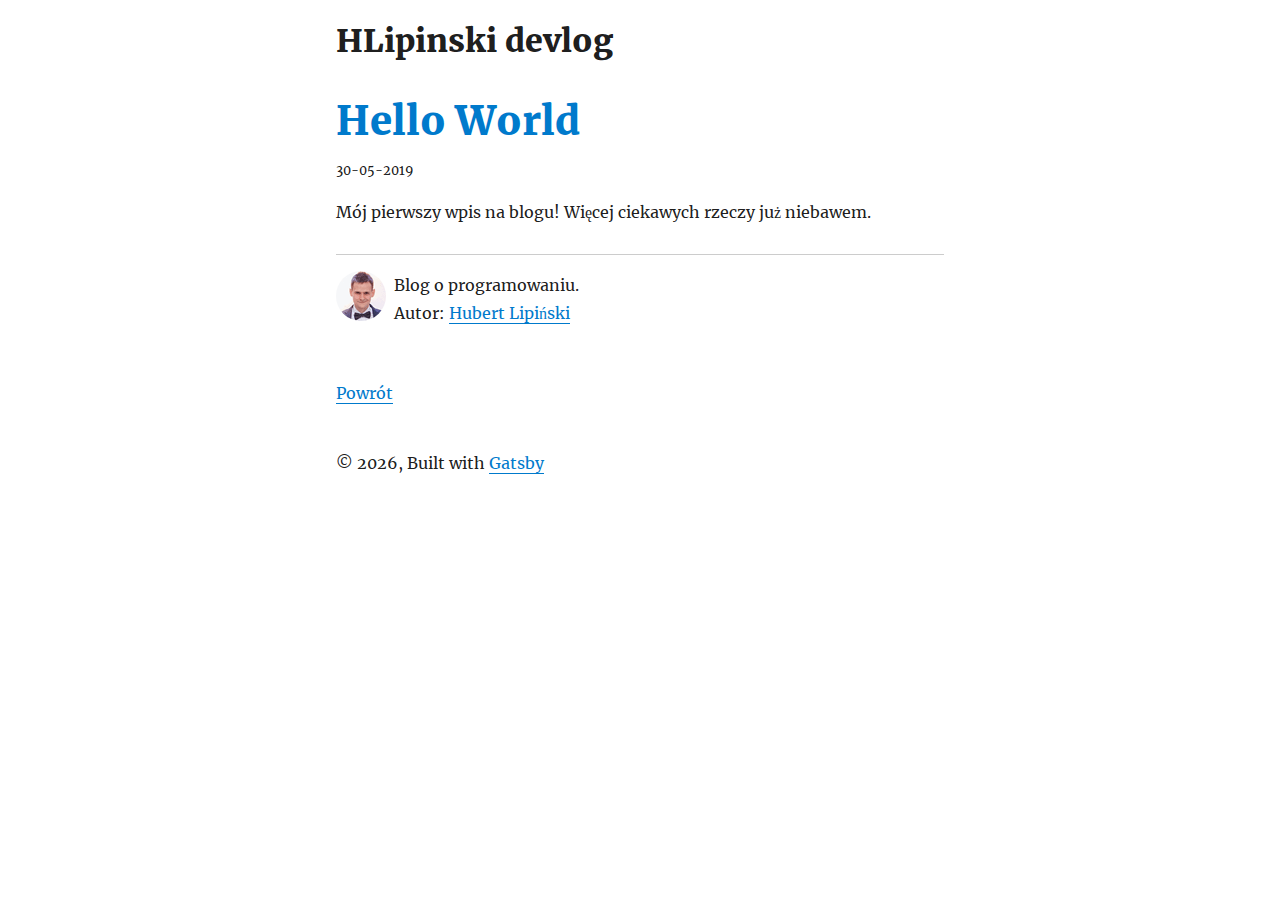
<file: hello-world/index.html>
<!DOCTYPE html><html lang="en"><head><meta charSet="utf-8"/><meta http-equiv="x-ua-compatible" content="ie=edge"/><meta name="viewport" content="width=device-width, initial-scale=1, shrink-to-fit=no"/><style id="typography.js">html{font-family:sans-serif;-ms-text-size-adjust:100%;-webkit-text-size-adjust:100%}body{margin:0}article,aside,details,figcaption,figure,footer,header,main,menu,nav,section,summary{display:block}audio,canvas,progress,video{display:inline-block}audio:not([controls]){display:none;height:0}progress{vertical-align:baseline}[hidden],template{display:none}a{background-color:transparent;-webkit-text-decoration-skip:objects}a:active,a:hover{outline-width:0}abbr[title]{border-bottom:none;text-decoration:underline;text-decoration:underline dotted}b,strong{font-weight:inherit;font-weight:bolder}dfn{font-style:italic}h1{font-size:2em;margin:.67em 0}mark{background-color:#ff0;color:#000}small{font-size:80%}sub,sup{font-size:75%;line-height:0;position:relative;vertical-align:baseline}sub{bottom:-.25em}sup{top:-.5em}img{border-style:none}svg:not(:root){overflow:hidden}code,kbd,pre,samp{font-family:monospace,monospace;font-size:1em}figure{margin:1em 40px}hr{box-sizing:content-box;height:0;overflow:visible}button,input,optgroup,select,textarea{font:inherit;margin:0}optgroup{font-weight:700}button,input{overflow:visible}button,select{text-transform:none}[type=reset],[type=submit],button,html [type=button]{-webkit-appearance:button}[type=button]::-moz-focus-inner,[type=reset]::-moz-focus-inner,[type=submit]::-moz-focus-inner,button::-moz-focus-inner{border-style:none;padding:0}[type=button]:-moz-focusring,[type=reset]:-moz-focusring,[type=submit]:-moz-focusring,button:-moz-focusring{outline:1px dotted ButtonText}fieldset{border:1px solid silver;margin:0 2px;padding:.35em .625em .75em}legend{box-sizing:border-box;color:inherit;display:table;max-width:100%;padding:0;white-space:normal}textarea{overflow:auto}[type=checkbox],[type=radio]{box-sizing:border-box;padding:0}[type=number]::-webkit-inner-spin-button,[type=number]::-webkit-outer-spin-button{height:auto}[type=search]{-webkit-appearance:textfield;outline-offset:-2px}[type=search]::-webkit-search-cancel-button,[type=search]::-webkit-search-decoration{-webkit-appearance:none}::-webkit-input-placeholder{color:inherit;opacity:.54}::-webkit-file-upload-button{-webkit-appearance:button;font:inherit}html{font:100%/1.75 'Merriweather','Georgia',serif;box-sizing:border-box;overflow-y:scroll;}*{box-sizing:inherit;}*:before{box-sizing:inherit;}*:after{box-sizing:inherit;}body{color:hsla(0,0%,0%,0.9);font-family:'Merriweather','Georgia',serif;font-weight:400;word-wrap:break-word;font-kerning:normal;-moz-font-feature-settings:"kern", "liga", "clig", "calt";-ms-font-feature-settings:"kern", "liga", "clig", "calt";-webkit-font-feature-settings:"kern", "liga", "clig", "calt";font-feature-settings:"kern", "liga", "clig", "calt";}img{max-width:100%;margin-left:0;margin-right:0;margin-top:0;padding-bottom:0;padding-left:0;padding-right:0;padding-top:0;margin-bottom:1.75rem;}h1{margin-left:0;margin-right:0;margin-top:0;padding-bottom:0;padding-left:0;padding-right:0;padding-top:0;margin-bottom:1.75rem;color:inherit;font-family:Montserrat,sans-serif;font-weight:900;text-rendering:optimizeLegibility;font-size:2.5rem;line-height:1.1;}h2{margin-left:0;margin-right:0;margin-top:0;padding-bottom:0;padding-left:0;padding-right:0;padding-top:0;margin-bottom:1.75rem;color:inherit;font-family:'Merriweather','Georgia',serif;font-weight:900;text-rendering:optimizeLegibility;font-size:1.73286rem;line-height:1.1;}h3{margin-left:0;margin-right:0;margin-top:0;padding-bottom:0;padding-left:0;padding-right:0;padding-top:0;margin-bottom:1.75rem;color:inherit;font-family:'Merriweather','Georgia',serif;font-weight:900;text-rendering:optimizeLegibility;font-size:1.4427rem;line-height:1.1;}h4{margin-left:0;margin-right:0;margin-top:0;padding-bottom:0;padding-left:0;padding-right:0;padding-top:0;margin-bottom:1.75rem;color:inherit;font-family:'Merriweather','Georgia',serif;font-weight:900;text-rendering:optimizeLegibility;font-size:1rem;line-height:1.1;letter-spacing:0.140625em;text-transform:uppercase;}h5{margin-left:0;margin-right:0;margin-top:0;padding-bottom:0;padding-left:0;padding-right:0;padding-top:0;margin-bottom:1.75rem;color:inherit;font-family:'Merriweather','Georgia',serif;font-weight:900;text-rendering:optimizeLegibility;font-size:0.83255rem;line-height:1.1;}h6{margin-left:0;margin-right:0;margin-top:0;padding-bottom:0;padding-left:0;padding-right:0;padding-top:0;margin-bottom:1.75rem;color:inherit;font-family:'Merriweather','Georgia',serif;font-weight:900;text-rendering:optimizeLegibility;font-size:0.75966rem;line-height:1.1;font-style:italic;}hgroup{margin-left:0;margin-right:0;margin-top:0;padding-bottom:0;padding-left:0;padding-right:0;padding-top:0;margin-bottom:1.75rem;}ul{margin-left:1.75rem;margin-right:0;margin-top:0;padding-bottom:0;padding-left:0;padding-right:0;padding-top:0;margin-bottom:1.75rem;list-style-position:outside;list-style-image:none;list-style:disc;}ol{margin-left:1.75rem;margin-right:0;margin-top:0;padding-bottom:0;padding-left:0;padding-right:0;padding-top:0;margin-bottom:1.75rem;list-style-position:outside;list-style-image:none;}dl{margin-left:0;margin-right:0;margin-top:0;padding-bottom:0;padding-left:0;padding-right:0;padding-top:0;margin-bottom:1.75rem;}dd{margin-left:0;margin-right:0;margin-top:0;padding-bottom:0;padding-left:0;padding-right:0;padding-top:0;margin-bottom:1.75rem;}p{margin-left:0;margin-right:0;margin-top:0;padding-bottom:0;padding-left:0;padding-right:0;padding-top:0;margin-bottom:1.75rem;}figure{margin-left:0;margin-right:0;margin-top:0;padding-bottom:0;padding-left:0;padding-right:0;padding-top:0;margin-bottom:1.75rem;}pre{margin-left:0;margin-right:0;margin-top:0;padding-bottom:0;padding-left:0;padding-right:0;padding-top:0;margin-bottom:1.75rem;font-size:0.85rem;line-height:1.75rem;}table{margin-left:0;margin-right:0;margin-top:0;padding-bottom:0;padding-left:0;padding-right:0;padding-top:0;margin-bottom:1.75rem;font-size:1rem;line-height:1.75rem;border-collapse:collapse;width:100%;}fieldset{margin-left:0;margin-right:0;margin-top:0;padding-bottom:0;padding-left:0;padding-right:0;padding-top:0;margin-bottom:1.75rem;}blockquote{margin-left:-1.75rem;margin-right:1.75rem;margin-top:0;padding-bottom:0;padding-left:1.42188rem;padding-right:0;padding-top:0;margin-bottom:1.75rem;font-size:1.20112rem;line-height:1.75rem;color:hsla(0,0%,0%,0.59);font-style:italic;border-left:0.32813rem solid hsla(0,0%,0%,0.9);}form{margin-left:0;margin-right:0;margin-top:0;padding-bottom:0;padding-left:0;padding-right:0;padding-top:0;margin-bottom:1.75rem;}noscript{margin-left:0;margin-right:0;margin-top:0;padding-bottom:0;padding-left:0;padding-right:0;padding-top:0;margin-bottom:1.75rem;}iframe{margin-left:0;margin-right:0;margin-top:0;padding-bottom:0;padding-left:0;padding-right:0;padding-top:0;margin-bottom:1.75rem;}hr{margin-left:0;margin-right:0;margin-top:0;padding-bottom:0;padding-left:0;padding-right:0;padding-top:0;margin-bottom:calc(1.75rem - 1px);background:hsla(0,0%,0%,0.2);border:none;height:1px;}address{margin-left:0;margin-right:0;margin-top:0;padding-bottom:0;padding-left:0;padding-right:0;padding-top:0;margin-bottom:1.75rem;}b{font-weight:700;}strong{font-weight:700;}dt{font-weight:700;}th{font-weight:700;}li{margin-bottom:calc(1.75rem / 2);}ol li{padding-left:0;}ul li{padding-left:0;}li > ol{margin-left:1.75rem;margin-bottom:calc(1.75rem / 2);margin-top:calc(1.75rem / 2);}li > ul{margin-left:1.75rem;margin-bottom:calc(1.75rem / 2);margin-top:calc(1.75rem / 2);}blockquote *:last-child{margin-bottom:0;}li *:last-child{margin-bottom:0;}p *:last-child{margin-bottom:0;}li > p{margin-bottom:calc(1.75rem / 2);}code{font-size:0.85rem;line-height:1.75rem;}kbd{font-size:0.85rem;line-height:1.75rem;}samp{font-size:0.85rem;line-height:1.75rem;}abbr{border-bottom:1px dotted hsla(0,0%,0%,0.5);cursor:help;}acronym{border-bottom:1px dotted hsla(0,0%,0%,0.5);cursor:help;}abbr[title]{border-bottom:1px dotted hsla(0,0%,0%,0.5);cursor:help;text-decoration:none;}thead{text-align:left;}td,th{text-align:left;border-bottom:1px solid hsla(0,0%,0%,0.12);font-feature-settings:"tnum";-moz-font-feature-settings:"tnum";-ms-font-feature-settings:"tnum";-webkit-font-feature-settings:"tnum";padding-left:1.16667rem;padding-right:1.16667rem;padding-top:0.875rem;padding-bottom:calc(0.875rem - 1px);}th:first-child,td:first-child{padding-left:0;}th:last-child,td:last-child{padding-right:0;}blockquote > :last-child{margin-bottom:0;}blockquote cite{font-size:1rem;line-height:1.75rem;color:hsla(0,0%,0%,0.9);font-weight:400;}blockquote cite:before{content:"— ";}ul,ol{margin-left:0;}@media only screen and (max-width:480px){ul,ol{margin-left:1.75rem;}blockquote{margin-left:-1.3125rem;margin-right:0;padding-left:0.98438rem;}}h1,h2,h3,h4,h5,h6{margin-top:3.5rem;}a{box-shadow:0 1px 0 0 currentColor;color:#007acc;text-decoration:none;}a:hover,a:active{box-shadow:none;}mark,ins{background:#007acc;color:white;padding:0.10938rem 0.21875rem;text-decoration:none;}a.gatsby-resp-image-link{box-shadow:none;}</style><link rel="apple-touch-icon" sizes="256x256" href="/icons/icon-256x256.png?v=008654519ce705ac7bc44303a9014606"/><link rel="preconnect dns-prefetch" href="https://www.google-analytics.com"/><link rel="alternate" type="application/rss+xml" href="/rss.xml"/><link rel="shortcut icon" href="/icons/icon-48x48.png?v=008654519ce705ac7bc44303a9014606"/><link rel="manifest" href="/manifest.webmanifest"/><meta name="theme-color" content="#663399"/><link rel="apple-touch-icon" sizes="48x48" href="/icons/icon-48x48.png?v=008654519ce705ac7bc44303a9014606"/><link rel="apple-touch-icon" sizes="72x72" href="/icons/icon-72x72.png?v=008654519ce705ac7bc44303a9014606"/><link rel="apple-touch-icon" sizes="96x96" href="/icons/icon-96x96.png?v=008654519ce705ac7bc44303a9014606"/><link rel="apple-touch-icon" sizes="144x144" href="/icons/icon-144x144.png?v=008654519ce705ac7bc44303a9014606"/><link rel="apple-touch-icon" sizes="192x192" href="/icons/icon-192x192.png?v=008654519ce705ac7bc44303a9014606"/><meta name="generator" content="Gatsby 2.7.3"/><link rel="apple-touch-icon" sizes="384x384" href="/icons/icon-384x384.png?v=008654519ce705ac7bc44303a9014606"/><link rel="apple-touch-icon" sizes="512x512" href="/icons/icon-512x512.png?v=008654519ce705ac7bc44303a9014606"/><title data-react-helmet="true">HLipinski devlog</title><meta data-react-helmet="true" name="description" content="Mój pierwszy wpis na blogu!
Więcej ciekawych rzeczy już niebawem."/><meta data-react-helmet="true" property="og:title" content="Hello World"/><meta data-react-helmet="true" property="og:description" content="Mój pierwszy wpis na blogu!
Więcej ciekawych rzeczy już niebawem."/><meta data-react-helmet="true" property="og:type" content="website"/><meta data-react-helmet="true" name="twitter:card" content="summary"/><meta data-react-helmet="true" name="twitter:creator" content="Hubert Lipinski"/><meta data-react-helmet="true" name="twitter:title" content="Hello World"/><meta data-react-helmet="true" name="twitter:description" content="Mój pierwszy wpis na blogu!
Więcej ciekawych rzeczy już niebawem."/><style data-href="/styles.44a1025fc8a56fd68cb3.css">@font-face{font-family:Montserrat;font-style:normal;font-display:swap;font-weight:100;src:local("Montserrat Thin "),local("Montserrat-Thin"),url(/static/montserrat-latin-100-4124805c0503dbfe42dd67d7f5715964.woff2) format("woff2"),url(/static/montserrat-latin-100-c8fb2f714bbc7bc3e8dfffa916b286dc.woff) format("woff")}@font-face{font-family:Montserrat;font-style:italic;font-display:swap;font-weight:100;src:local("Montserrat Thin italic"),local("Montserrat-Thinitalic"),url(/static/montserrat-latin-100italic-e4bf47bd171a9b2a72dd84c58bf90edf.woff2) format("woff2"),url(/static/montserrat-latin-100italic-d1f3f2d02ee4d7d2d4b1ad865014f189.woff) format("woff")}@font-face{font-family:Montserrat;font-style:normal;font-display:swap;font-weight:200;src:local("Montserrat Extra Light "),local("Montserrat-Extra Light"),url(/static/montserrat-latin-200-444ae007121264bc1969d49b4031f9b2.woff2) format("woff2"),url(/static/montserrat-latin-200-edbce16a90aa22c297a0307b85789837.woff) format("woff")}@font-face{font-family:Montserrat;font-style:italic;font-display:swap;font-weight:200;src:local("Montserrat Extra Light italic"),local("Montserrat-Extra Lightitalic"),url(/static/montserrat-latin-200italic-f316c5d1ec40f3e68654c3f38b3999f3.woff2) format("woff2"),url(/static/montserrat-latin-200italic-d7bbb730d9b5e11720b3eb32326dcca7.woff) format("woff")}@font-face{font-family:Montserrat;font-style:normal;font-display:swap;font-weight:300;src:local("Montserrat Light "),local("Montserrat-Light"),url(/static/montserrat-latin-300-0a7c6df06e85d978d096d4d18fd8d43d.woff2) format("woff2"),url(/static/montserrat-latin-300-5e86df2cad22d2ef2b03516334afae5e.woff) format("woff")}@font-face{font-family:Montserrat;font-style:italic;font-display:swap;font-weight:300;src:local("Montserrat Light italic"),local("Montserrat-Lightitalic"),url(/static/montserrat-latin-300italic-c076c4892bc7a4be7b9097e97a35012d.woff2) format("woff2"),url(/static/montserrat-latin-300italic-37c74a8d2d0d36a0a2c6e9a37ee15b0c.woff) format("woff")}@font-face{font-family:Montserrat;font-style:normal;font-display:swap;font-weight:400;src:local("Montserrat Regular "),local("Montserrat-Regular"),url(/static/montserrat-latin-400-501ce09c42716a2f6e1503a25eb174c9.woff2) format("woff2"),url(/static/montserrat-latin-400-f29d2b8559699b6beb5b29b25b8bc572.woff) format("woff")}@font-face{font-family:Montserrat;font-style:italic;font-display:swap;font-weight:400;src:local("Montserrat Regular italic"),local("Montserrat-Regularitalic"),url(/static/montserrat-latin-400italic-882908d9950d9c86ebd380877f293d95.woff2) format("woff2"),url(/static/montserrat-latin-400italic-22e7b04e5f2a901d49d4d342315a715a.woff) format("woff")}@font-face{font-family:Montserrat;font-style:normal;font-display:swap;font-weight:500;src:local("Montserrat Medium "),local("Montserrat-Medium"),url(/static/montserrat-latin-500-f0f2716c5fe401d175b88715e7d28685.woff2) format("woff2"),url(/static/montserrat-latin-500-991b453bf90a0980e78966d2af7e3d3a.woff) format("woff")}@font-face{font-family:Montserrat;font-style:italic;font-display:swap;font-weight:500;src:local("Montserrat Medium italic"),local("Montserrat-Mediumitalic"),url(/static/montserrat-latin-500italic-4590ebba421b3288c305305d7fa7b504.woff2) format("woff2"),url(/static/montserrat-latin-500italic-f3d41e4cdcc2314e49ddcea751d6f87f.woff) format("woff")}@font-face{font-family:Montserrat;font-style:normal;font-display:swap;font-weight:600;src:local("Montserrat SemiBold "),local("Montserrat-SemiBold"),url(/static/montserrat-latin-600-15c24f7109941777774ddd2c636c6a50.woff2) format("woff2"),url(/static/montserrat-latin-600-f6dc6096f48956908c1787d9a722570a.woff) format("woff")}@font-face{font-family:Montserrat;font-style:italic;font-display:swap;font-weight:600;src:local("Montserrat SemiBold italic"),local("Montserrat-SemiBolditalic"),url(/static/montserrat-latin-600italic-6d10b80529d5c36c7c09fca7193af0fc.woff2) format("woff2"),url(/static/montserrat-latin-600italic-02c4833312d94b1b0866f073023a250e.woff) format("woff")}@font-face{font-family:Montserrat;font-style:normal;font-display:swap;font-weight:700;src:local("Montserrat Bold "),local("Montserrat-Bold"),url(/static/montserrat-latin-700-79982cd1f74c6fa7451bf9b37ead09ff.woff2) format("woff2"),url(/static/montserrat-latin-700-957e93fbbe131a59791cd820d98b7109.woff) format("woff")}@font-face{font-family:Montserrat;font-style:italic;font-display:swap;font-weight:700;src:local("Montserrat Bold italic"),local("Montserrat-Bolditalic"),url(/static/montserrat-latin-700italic-283438e9577fe6a684466bb100e105ec.woff2) format("woff2"),url(/static/montserrat-latin-700italic-ca627c5ccc65cf80c2ecaea44b997de9.woff) format("woff")}@font-face{font-family:Montserrat;font-style:normal;font-display:swap;font-weight:800;src:local("Montserrat ExtraBold "),local("Montserrat-ExtraBold"),url(/static/montserrat-latin-800-35386154b78d046218fc8f88a44ff515.woff2) format("woff2"),url(/static/montserrat-latin-800-756655905d91b77960888262e7d58d35.woff) format("woff")}@font-face{font-family:Montserrat;font-style:italic;font-display:swap;font-weight:800;src:local("Montserrat ExtraBold italic"),local("Montserrat-ExtraBolditalic"),url(/static/montserrat-latin-800italic-e1b52a7bd83e2324db6d92bdc206844c.woff2) format("woff2"),url(/static/montserrat-latin-800italic-a69f0add9d86c1a84311d7dd8693ba4a.woff) format("woff")}@font-face{font-family:Montserrat;font-style:normal;font-display:swap;font-weight:900;src:local("Montserrat Black "),local("Montserrat-Black"),url(/static/montserrat-latin-900-260c2ea3ef57feb82251952e605a36d5.woff2) format("woff2"),url(/static/montserrat-latin-900-186cae8091da578150d81958e217714a.woff) format("woff")}@font-face{font-family:Montserrat;font-style:italic;font-display:swap;font-weight:900;src:local("Montserrat Black italic"),local("Montserrat-Blackitalic"),url(/static/montserrat-latin-900italic-d785fb9fc74588ffb7f306799709a97d.woff2) format("woff2"),url(/static/montserrat-latin-900italic-43b527fe77254f97ea36e2b54e845ec4.woff) format("woff")}@font-face{font-family:Merriweather;font-style:normal;font-display:swap;font-weight:300;src:local("Merriweather Light "),local("Merriweather-Light"),url(/static/merriweather-latin-300-b1158cfcd4aacb9d8fb61625e37af46a.woff2) format("woff2"),url(/static/merriweather-latin-300-cc7de05e166e90320d7d896e0f72a19d.woff) format("woff")}@font-face{font-family:Merriweather;font-style:italic;font-display:swap;font-weight:300;src:local("Merriweather Light italic"),local("Merriweather-Lightitalic"),url(/static/merriweather-latin-300italic-8fe52a48089d6ebe46db0b8e7cc66263.woff2) format("woff2"),url(/static/merriweather-latin-300italic-e1331f5397c2a673f9d3765138debdb5.woff) format("woff")}@font-face{font-family:Merriweather;font-style:normal;font-display:swap;font-weight:400;src:local("Merriweather Regular "),local("Merriweather-Regular"),url(/static/merriweather-latin-400-8276fdb72ae8f4714d4e6eba704cc39f.woff2) format("woff2"),url(/static/merriweather-latin-400-69f09800f4f6479d06e44eba837df872.woff) format("woff")}@font-face{font-family:Merriweather;font-style:italic;font-display:swap;font-weight:400;src:local("Merriweather Regular italic"),local("Merriweather-Regularitalic"),url(/static/merriweather-latin-400italic-3a9be9ea9f7aa4af6de7307df21d9fc0.woff2) format("woff2"),url(/static/merriweather-latin-400italic-d76079ed7541a433a54f79316de086e9.woff) format("woff")}@font-face{font-family:Merriweather;font-style:normal;font-display:swap;font-weight:700;src:local("Merriweather Bold "),local("Merriweather-Bold"),url(/static/merriweather-latin-700-fa534be7ffa380e39a7f6e03bf9a5e03.woff2) format("woff2"),url(/static/merriweather-latin-700-ba56ea84b8084b7ff9677f50d3cd81bd.woff) format("woff")}@font-face{font-family:Merriweather;font-style:italic;font-display:swap;font-weight:700;src:local("Merriweather Bold italic"),local("Merriweather-Bolditalic"),url(/static/merriweather-latin-700italic-1ef5edaaa20ae53ea50399884c5e48c6.woff2) format("woff2"),url(/static/merriweather-latin-700italic-534bc9e7ce93c73d73426e46acd78092.woff) format("woff")}@font-face{font-family:Merriweather;font-style:normal;font-display:swap;font-weight:900;src:local("Merriweather Black "),local("Merriweather-Black"),url(/static/merriweather-latin-900-7528fb70e8a4a82c7305e72ff43ac25f.woff2) format("woff2"),url(/static/merriweather-latin-900-3799b6e2f5ed3fcccf9d7a708d7419fa.woff) format("woff")}@font-face{font-family:Merriweather;font-style:italic;font-display:swap;font-weight:900;src:local("Merriweather Black italic"),local("Merriweather-Blackitalic"),url(/static/merriweather-latin-900italic-e1b4d2aaa78e12ad84aaf8a56321e4c2.woff2) format("woff2"),url(/static/merriweather-latin-900italic-2ae22f731b3424e8dbb4b37f7ca6e708.woff) format("woff")}code[class*=language-],pre[class*=language-]{color:#000;background:none;text-shadow:0 1px #fff;font-family:Consolas,Monaco,Andale Mono,Ubuntu Mono,monospace;font-size:1em;text-align:left;white-space:pre;word-spacing:normal;word-break:normal;word-wrap:normal;line-height:1.5;-moz-tab-size:4;-o-tab-size:4;tab-size:4;-webkit-hyphens:none;-ms-hyphens:none;hyphens:none}code[class*=language-]::-moz-selection,code[class*=language-] ::-moz-selection,pre[class*=language-]::-moz-selection,pre[class*=language-] ::-moz-selection{text-shadow:none;background:#b3d4fc}code[class*=language-]::selection,code[class*=language-] ::selection,pre[class*=language-]::selection,pre[class*=language-] ::selection{text-shadow:none;background:#b3d4fc}@media print{code[class*=language-],pre[class*=language-]{text-shadow:none}}pre[class*=language-]{padding:1em;margin:.5em 0;overflow:auto}:not(pre)>code[class*=language-],pre[class*=language-]{background:#f5f2f0}:not(pre)>code[class*=language-]{padding:.1em;border-radius:.3em;white-space:normal}.token.cdata,.token.comment,.token.doctype,.token.prolog{color:#708090}.token.punctuation{color:#999}.namespace{opacity:.7}.token.boolean,.token.constant,.token.deleted,.token.number,.token.property,.token.symbol,.token.tag{color:#905}.token.attr-name,.token.builtin,.token.char,.token.inserted,.token.selector,.token.string{color:#690}.language-css .token.string,.style .token.string,.token.entity,.token.operator,.token.url{color:#9a6e3a;background:hsla(0,0%,100%,.5)}.token.atrule,.token.attr-value,.token.keyword{color:#07a}.token.class-name,.token.function{color:#dd4a68}.token.important,.token.regex,.token.variable{color:#e90}.token.bold,.token.important{font-weight:700}.token.italic{font-style:italic}.token.entity{cursor:help}.bio-module--wrapper--1jI3a{display:flex;margin-bottom:1.5rem}.bio-module--img--3V9Rj{margin-right:.5rem;margin-bottom:0;min-width:50px;border-radius:100%}image{border-radius:50%}h2{margin-top:0;font-size:2rem}h2,h3{margin-bottom:1rem}h3{margin-top:2.5rem}.layout-module--layout--n3XTp{box-shadow:none;text-decoration:none;color:inherit}.layout-module--wrapper--7J2mb{margin-left:auto;margin-right:auto;max-width:40rem;padding:1.5rem 1rem}.blog-post-module--date--3Uhz3{display:block;margin-bottom:1rem}.blog-post-module--hr--ZOZmU{margin-bottom:1rem}.blog-post-module--ul--VS-I9{display:flex;flex-wrap:wrap;justify-content:space-between;list-style:none;padding:0}.blog-post-module--title--3-2cL{font-size:2.5rem;color:#007acc}.index-module--h3--ctz-L{margin-bottom:.5rem}.index-module--link--3a3Th{box-shadow:none}</style><link as="script" rel="preload" href="/component---src-templates-blog-post-js-18c30903f733879a2078.js"/><link as="script" rel="preload" href="/1-83872073e6e19579bdfb.js"/><link as="script" rel="preload" href="/app-9a4365876ed4c200019e.js"/><link as="script" rel="preload" href="/styles-202515957069eb20e5d2.js"/><link as="script" rel="preload" href="/webpack-runtime-32f1ba80ab510086f0ac.js"/><link as="fetch" rel="preload" href="/static/d/600/path---hello-world-8-bc-b62-z4QY9S08g84wtABxEre5GTQABk.json" crossorigin="use-credentials"/></head><body><noscript id="gatsby-noscript">This app works best with JavaScript enabled.</noscript><div id="___gatsby"><div style="outline:none" tabindex="-1" role="group"><div class="layout-module--wrapper--7J2mb"><header><h2><a class="layout-module--layout--n3XTp" href="/">HLipinski devlog</a></h2></header><main><h3 class="blog-post-module--title--3-2cL">Hello World</h3><small class="blog-post-module--date--3Uhz3">30-05-2019</small><div><p>Mój pierwszy wpis na blogu!
Więcej ciekawych rzeczy już niebawem.</p></div><hr class="blog-post-module--hr--ZOZmU"/><div class="bio-module--wrapper--1jI3a"><div class="bio-module--img--3V9Rj gatsby-image-wrapper" style="position:relative;overflow:hidden;display:inline-block;width:50px;height:50px"><img src="[data-uri]" alt="Hubert Lipinski" style="position:absolute;top:0;left:0;width:100%;height:100%;object-fit:cover;object-position:center;opacity:1;transition-delay:500ms"/><noscript><picture><img loading="lazy" width="50" height="50" srcset="/static/7368a2808aa2042cbc438fc99f116755/58398/profile-pic.png 1x,
/static/7368a2808aa2042cbc438fc99f116755/fd23f/profile-pic.png 1.5x,
/static/7368a2808aa2042cbc438fc99f116755/fc368/profile-pic.png 2x" src="/static/7368a2808aa2042cbc438fc99f116755/58398/profile-pic.png" alt="Hubert Lipinski" style="position:absolute;top:0;left:0;opacity:1;width:100%;height:100%;object-fit:cover;object-position:center"/></picture></noscript></div><p>Blog o programowaniu. <br/>Autor:<!-- --> <a href="https://twitter.com/_hlipinski">Hubert Lipiński</a></p></div><ul class="blog-post-module--ul--VS-I9"><li><a href="/">Powrót</a></li></ul></main><footer>© <!-- -->2019<!-- -->, Built with<!-- --> <a href="https://www.gatsbyjs.org">Gatsby</a></footer></div></div></div><script>
  
  
  if(true) {
    (function(i,s,o,g,r,a,m){i['GoogleAnalyticsObject']=r;i[r]=i[r]||function(){
    (i[r].q=i[r].q||[]).push(arguments)},i[r].l=1*new Date();a=s.createElement(o),
    m=s.getElementsByTagName(o)[0];a.async=1;a.src=g;m.parentNode.insertBefore(a,m)
    })(window,document,'script','https://www.google-analytics.com/analytics.js','ga');
  }
  if (typeof ga === "function") {
    ga('create', 'UA-142178128-1', 'auto', {});
      
      
      
      }
      </script><script id="gatsby-script-loader">/*<![CDATA[*/window.page={"componentChunkName":"component---src-templates-blog-post-js","jsonName":"hello-world-8bc","path":"/hello-world/"};window.dataPath="600/path---hello-world-8-bc-b62-z4QY9S08g84wtABxEre5GTQABk";/*]]>*/</script><script id="gatsby-chunk-mapping">/*<![CDATA[*/window.___chunkMapping={"app":["/app-9a4365876ed4c200019e.js"],"component---node-modules-gatsby-plugin-offline-app-shell-js":["/component---node-modules-gatsby-plugin-offline-app-shell-js-d574811a7da1ff2b1d24.js"],"component---src-templates-blog-post-js":["/component---src-templates-blog-post-js-18c30903f733879a2078.js"],"component---src-pages-404-js":["/component---src-pages-404-js-baf8fafbe1e26da009b4.js"],"component---src-pages-index-js":["/component---src-pages-index-js-f8aef7accc33b8d02747.js"],"pages-manifest":["/pages-manifest-59240c36eb8e5d9d94b8.js"]};/*]]>*/</script><script src="/webpack-runtime-32f1ba80ab510086f0ac.js" async=""></script><script src="/styles-202515957069eb20e5d2.js" async=""></script><script src="/app-9a4365876ed4c200019e.js" async=""></script><script src="/1-83872073e6e19579bdfb.js" async=""></script><script src="/component---src-templates-blog-post-js-18c30903f733879a2078.js" async=""></script></body></html>
</file>
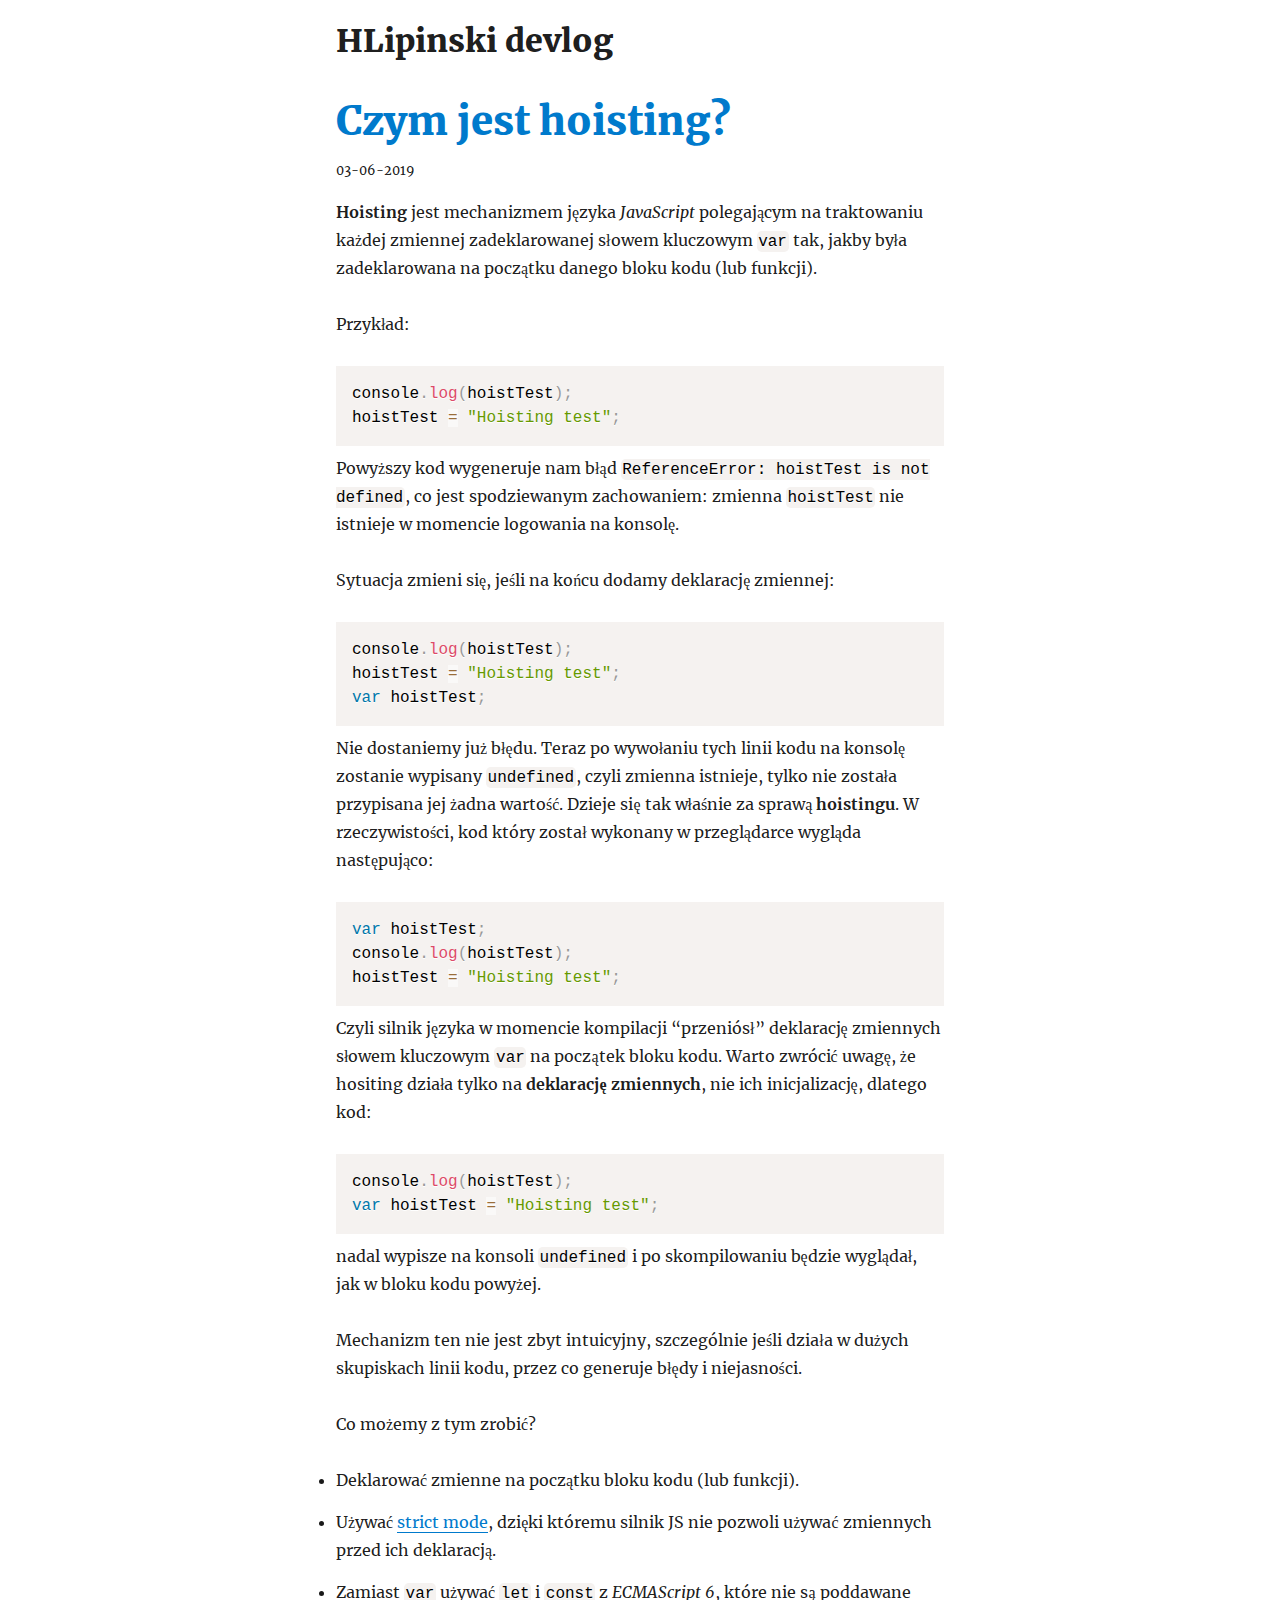
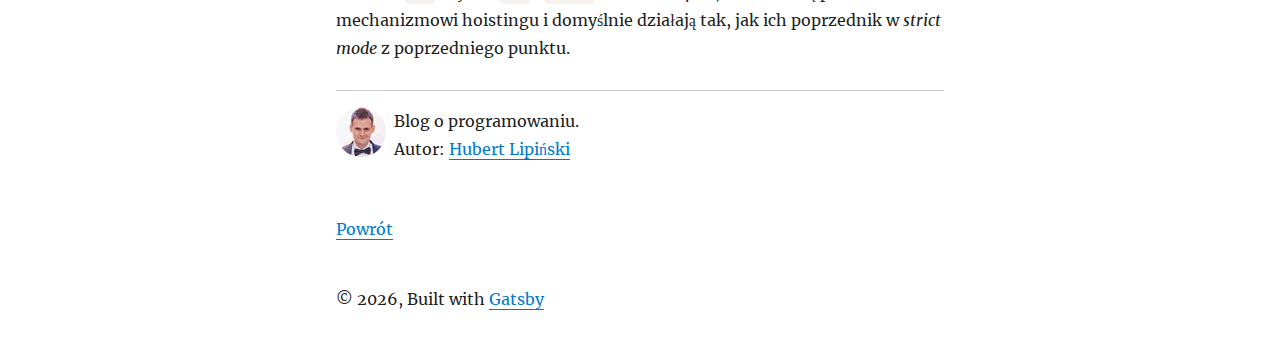
<file: hoisting/index.html>
<!DOCTYPE html><html lang="en"><head><meta charSet="utf-8"/><meta http-equiv="x-ua-compatible" content="ie=edge"/><meta name="viewport" content="width=device-width, initial-scale=1, shrink-to-fit=no"/><style id="typography.js">html{font-family:sans-serif;-ms-text-size-adjust:100%;-webkit-text-size-adjust:100%}body{margin:0}article,aside,details,figcaption,figure,footer,header,main,menu,nav,section,summary{display:block}audio,canvas,progress,video{display:inline-block}audio:not([controls]){display:none;height:0}progress{vertical-align:baseline}[hidden],template{display:none}a{background-color:transparent;-webkit-text-decoration-skip:objects}a:active,a:hover{outline-width:0}abbr[title]{border-bottom:none;text-decoration:underline;text-decoration:underline dotted}b,strong{font-weight:inherit;font-weight:bolder}dfn{font-style:italic}h1{font-size:2em;margin:.67em 0}mark{background-color:#ff0;color:#000}small{font-size:80%}sub,sup{font-size:75%;line-height:0;position:relative;vertical-align:baseline}sub{bottom:-.25em}sup{top:-.5em}img{border-style:none}svg:not(:root){overflow:hidden}code,kbd,pre,samp{font-family:monospace,monospace;font-size:1em}figure{margin:1em 40px}hr{box-sizing:content-box;height:0;overflow:visible}button,input,optgroup,select,textarea{font:inherit;margin:0}optgroup{font-weight:700}button,input{overflow:visible}button,select{text-transform:none}[type=reset],[type=submit],button,html [type=button]{-webkit-appearance:button}[type=button]::-moz-focus-inner,[type=reset]::-moz-focus-inner,[type=submit]::-moz-focus-inner,button::-moz-focus-inner{border-style:none;padding:0}[type=button]:-moz-focusring,[type=reset]:-moz-focusring,[type=submit]:-moz-focusring,button:-moz-focusring{outline:1px dotted ButtonText}fieldset{border:1px solid silver;margin:0 2px;padding:.35em .625em .75em}legend{box-sizing:border-box;color:inherit;display:table;max-width:100%;padding:0;white-space:normal}textarea{overflow:auto}[type=checkbox],[type=radio]{box-sizing:border-box;padding:0}[type=number]::-webkit-inner-spin-button,[type=number]::-webkit-outer-spin-button{height:auto}[type=search]{-webkit-appearance:textfield;outline-offset:-2px}[type=search]::-webkit-search-cancel-button,[type=search]::-webkit-search-decoration{-webkit-appearance:none}::-webkit-input-placeholder{color:inherit;opacity:.54}::-webkit-file-upload-button{-webkit-appearance:button;font:inherit}html{font:100%/1.75 'Merriweather','Georgia',serif;box-sizing:border-box;overflow-y:scroll;}*{box-sizing:inherit;}*:before{box-sizing:inherit;}*:after{box-sizing:inherit;}body{color:hsla(0,0%,0%,0.9);font-family:'Merriweather','Georgia',serif;font-weight:400;word-wrap:break-word;font-kerning:normal;-moz-font-feature-settings:"kern", "liga", "clig", "calt";-ms-font-feature-settings:"kern", "liga", "clig", "calt";-webkit-font-feature-settings:"kern", "liga", "clig", "calt";font-feature-settings:"kern", "liga", "clig", "calt";}img{max-width:100%;margin-left:0;margin-right:0;margin-top:0;padding-bottom:0;padding-left:0;padding-right:0;padding-top:0;margin-bottom:1.75rem;}h1{margin-left:0;margin-right:0;margin-top:0;padding-bottom:0;padding-left:0;padding-right:0;padding-top:0;margin-bottom:1.75rem;color:inherit;font-family:Montserrat,sans-serif;font-weight:900;text-rendering:optimizeLegibility;font-size:2.5rem;line-height:1.1;}h2{margin-left:0;margin-right:0;margin-top:0;padding-bottom:0;padding-left:0;padding-right:0;padding-top:0;margin-bottom:1.75rem;color:inherit;font-family:'Merriweather','Georgia',serif;font-weight:900;text-rendering:optimizeLegibility;font-size:1.73286rem;line-height:1.1;}h3{margin-left:0;margin-right:0;margin-top:0;padding-bottom:0;padding-left:0;padding-right:0;padding-top:0;margin-bottom:1.75rem;color:inherit;font-family:'Merriweather','Georgia',serif;font-weight:900;text-rendering:optimizeLegibility;font-size:1.4427rem;line-height:1.1;}h4{margin-left:0;margin-right:0;margin-top:0;padding-bottom:0;padding-left:0;padding-right:0;padding-top:0;margin-bottom:1.75rem;color:inherit;font-family:'Merriweather','Georgia',serif;font-weight:900;text-rendering:optimizeLegibility;font-size:1rem;line-height:1.1;letter-spacing:0.140625em;text-transform:uppercase;}h5{margin-left:0;margin-right:0;margin-top:0;padding-bottom:0;padding-left:0;padding-right:0;padding-top:0;margin-bottom:1.75rem;color:inherit;font-family:'Merriweather','Georgia',serif;font-weight:900;text-rendering:optimizeLegibility;font-size:0.83255rem;line-height:1.1;}h6{margin-left:0;margin-right:0;margin-top:0;padding-bottom:0;padding-left:0;padding-right:0;padding-top:0;margin-bottom:1.75rem;color:inherit;font-family:'Merriweather','Georgia',serif;font-weight:900;text-rendering:optimizeLegibility;font-size:0.75966rem;line-height:1.1;font-style:italic;}hgroup{margin-left:0;margin-right:0;margin-top:0;padding-bottom:0;padding-left:0;padding-right:0;padding-top:0;margin-bottom:1.75rem;}ul{margin-left:1.75rem;margin-right:0;margin-top:0;padding-bottom:0;padding-left:0;padding-right:0;padding-top:0;margin-bottom:1.75rem;list-style-position:outside;list-style-image:none;list-style:disc;}ol{margin-left:1.75rem;margin-right:0;margin-top:0;padding-bottom:0;padding-left:0;padding-right:0;padding-top:0;margin-bottom:1.75rem;list-style-position:outside;list-style-image:none;}dl{margin-left:0;margin-right:0;margin-top:0;padding-bottom:0;padding-left:0;padding-right:0;padding-top:0;margin-bottom:1.75rem;}dd{margin-left:0;margin-right:0;margin-top:0;padding-bottom:0;padding-left:0;padding-right:0;padding-top:0;margin-bottom:1.75rem;}p{margin-left:0;margin-right:0;margin-top:0;padding-bottom:0;padding-left:0;padding-right:0;padding-top:0;margin-bottom:1.75rem;}figure{margin-left:0;margin-right:0;margin-top:0;padding-bottom:0;padding-left:0;padding-right:0;padding-top:0;margin-bottom:1.75rem;}pre{margin-left:0;margin-right:0;margin-top:0;padding-bottom:0;padding-left:0;padding-right:0;padding-top:0;margin-bottom:1.75rem;font-size:0.85rem;line-height:1.75rem;}table{margin-left:0;margin-right:0;margin-top:0;padding-bottom:0;padding-left:0;padding-right:0;padding-top:0;margin-bottom:1.75rem;font-size:1rem;line-height:1.75rem;border-collapse:collapse;width:100%;}fieldset{margin-left:0;margin-right:0;margin-top:0;padding-bottom:0;padding-left:0;padding-right:0;padding-top:0;margin-bottom:1.75rem;}blockquote{margin-left:-1.75rem;margin-right:1.75rem;margin-top:0;padding-bottom:0;padding-left:1.42188rem;padding-right:0;padding-top:0;margin-bottom:1.75rem;font-size:1.20112rem;line-height:1.75rem;color:hsla(0,0%,0%,0.59);font-style:italic;border-left:0.32813rem solid hsla(0,0%,0%,0.9);}form{margin-left:0;margin-right:0;margin-top:0;padding-bottom:0;padding-left:0;padding-right:0;padding-top:0;margin-bottom:1.75rem;}noscript{margin-left:0;margin-right:0;margin-top:0;padding-bottom:0;padding-left:0;padding-right:0;padding-top:0;margin-bottom:1.75rem;}iframe{margin-left:0;margin-right:0;margin-top:0;padding-bottom:0;padding-left:0;padding-right:0;padding-top:0;margin-bottom:1.75rem;}hr{margin-left:0;margin-right:0;margin-top:0;padding-bottom:0;padding-left:0;padding-right:0;padding-top:0;margin-bottom:calc(1.75rem - 1px);background:hsla(0,0%,0%,0.2);border:none;height:1px;}address{margin-left:0;margin-right:0;margin-top:0;padding-bottom:0;padding-left:0;padding-right:0;padding-top:0;margin-bottom:1.75rem;}b{font-weight:700;}strong{font-weight:700;}dt{font-weight:700;}th{font-weight:700;}li{margin-bottom:calc(1.75rem / 2);}ol li{padding-left:0;}ul li{padding-left:0;}li > ol{margin-left:1.75rem;margin-bottom:calc(1.75rem / 2);margin-top:calc(1.75rem / 2);}li > ul{margin-left:1.75rem;margin-bottom:calc(1.75rem / 2);margin-top:calc(1.75rem / 2);}blockquote *:last-child{margin-bottom:0;}li *:last-child{margin-bottom:0;}p *:last-child{margin-bottom:0;}li > p{margin-bottom:calc(1.75rem / 2);}code{font-size:0.85rem;line-height:1.75rem;}kbd{font-size:0.85rem;line-height:1.75rem;}samp{font-size:0.85rem;line-height:1.75rem;}abbr{border-bottom:1px dotted hsla(0,0%,0%,0.5);cursor:help;}acronym{border-bottom:1px dotted hsla(0,0%,0%,0.5);cursor:help;}abbr[title]{border-bottom:1px dotted hsla(0,0%,0%,0.5);cursor:help;text-decoration:none;}thead{text-align:left;}td,th{text-align:left;border-bottom:1px solid hsla(0,0%,0%,0.12);font-feature-settings:"tnum";-moz-font-feature-settings:"tnum";-ms-font-feature-settings:"tnum";-webkit-font-feature-settings:"tnum";padding-left:1.16667rem;padding-right:1.16667rem;padding-top:0.875rem;padding-bottom:calc(0.875rem - 1px);}th:first-child,td:first-child{padding-left:0;}th:last-child,td:last-child{padding-right:0;}blockquote > :last-child{margin-bottom:0;}blockquote cite{font-size:1rem;line-height:1.75rem;color:hsla(0,0%,0%,0.9);font-weight:400;}blockquote cite:before{content:"— ";}ul,ol{margin-left:0;}@media only screen and (max-width:480px){ul,ol{margin-left:1.75rem;}blockquote{margin-left:-1.3125rem;margin-right:0;padding-left:0.98438rem;}}h1,h2,h3,h4,h5,h6{margin-top:3.5rem;}a{box-shadow:0 1px 0 0 currentColor;color:#007acc;text-decoration:none;}a:hover,a:active{box-shadow:none;}mark,ins{background:#007acc;color:white;padding:0.10938rem 0.21875rem;text-decoration:none;}a.gatsby-resp-image-link{box-shadow:none;}</style><link rel="apple-touch-icon" sizes="256x256" href="/icons/icon-256x256.png?v=008654519ce705ac7bc44303a9014606"/><link rel="preconnect dns-prefetch" href="https://www.google-analytics.com"/><link rel="alternate" type="application/rss+xml" href="/rss.xml"/><link rel="shortcut icon" href="/icons/icon-48x48.png?v=008654519ce705ac7bc44303a9014606"/><link rel="manifest" href="/manifest.webmanifest"/><meta name="theme-color" content="#663399"/><link rel="apple-touch-icon" sizes="48x48" href="/icons/icon-48x48.png?v=008654519ce705ac7bc44303a9014606"/><link rel="apple-touch-icon" sizes="72x72" href="/icons/icon-72x72.png?v=008654519ce705ac7bc44303a9014606"/><link rel="apple-touch-icon" sizes="96x96" href="/icons/icon-96x96.png?v=008654519ce705ac7bc44303a9014606"/><link rel="apple-touch-icon" sizes="144x144" href="/icons/icon-144x144.png?v=008654519ce705ac7bc44303a9014606"/><link rel="apple-touch-icon" sizes="192x192" href="/icons/icon-192x192.png?v=008654519ce705ac7bc44303a9014606"/><meta name="generator" content="Gatsby 2.7.3"/><link rel="apple-touch-icon" sizes="384x384" href="/icons/icon-384x384.png?v=008654519ce705ac7bc44303a9014606"/><link rel="apple-touch-icon" sizes="512x512" href="/icons/icon-512x512.png?v=008654519ce705ac7bc44303a9014606"/><title data-react-helmet="true">HLipinski devlog</title><meta data-react-helmet="true" name="description" content="Hoisting jest mechanizmem języka JavaScript polegającym na traktowaniu każdej zmiennej zadeklarowanej słowem kluczowym  tak, jakby była zadeklarowana na…"/><meta data-react-helmet="true" property="og:title" content="Czym jest hoisting?"/><meta data-react-helmet="true" property="og:description" content="Hoisting jest mechanizmem języka JavaScript polegającym na traktowaniu każdej zmiennej zadeklarowanej słowem kluczowym  tak, jakby była zadeklarowana na…"/><meta data-react-helmet="true" property="og:type" content="website"/><meta data-react-helmet="true" name="twitter:card" content="summary"/><meta data-react-helmet="true" name="twitter:creator" content="Hubert Lipinski"/><meta data-react-helmet="true" name="twitter:title" content="Czym jest hoisting?"/><meta data-react-helmet="true" name="twitter:description" content="Hoisting jest mechanizmem języka JavaScript polegającym na traktowaniu każdej zmiennej zadeklarowanej słowem kluczowym  tak, jakby była zadeklarowana na…"/><style data-href="/styles.44a1025fc8a56fd68cb3.css">@font-face{font-family:Montserrat;font-style:normal;font-display:swap;font-weight:100;src:local("Montserrat Thin "),local("Montserrat-Thin"),url(/static/montserrat-latin-100-4124805c0503dbfe42dd67d7f5715964.woff2) format("woff2"),url(/static/montserrat-latin-100-c8fb2f714bbc7bc3e8dfffa916b286dc.woff) format("woff")}@font-face{font-family:Montserrat;font-style:italic;font-display:swap;font-weight:100;src:local("Montserrat Thin italic"),local("Montserrat-Thinitalic"),url(/static/montserrat-latin-100italic-e4bf47bd171a9b2a72dd84c58bf90edf.woff2) format("woff2"),url(/static/montserrat-latin-100italic-d1f3f2d02ee4d7d2d4b1ad865014f189.woff) format("woff")}@font-face{font-family:Montserrat;font-style:normal;font-display:swap;font-weight:200;src:local("Montserrat Extra Light "),local("Montserrat-Extra Light"),url(/static/montserrat-latin-200-444ae007121264bc1969d49b4031f9b2.woff2) format("woff2"),url(/static/montserrat-latin-200-edbce16a90aa22c297a0307b85789837.woff) format("woff")}@font-face{font-family:Montserrat;font-style:italic;font-display:swap;font-weight:200;src:local("Montserrat Extra Light italic"),local("Montserrat-Extra Lightitalic"),url(/static/montserrat-latin-200italic-f316c5d1ec40f3e68654c3f38b3999f3.woff2) format("woff2"),url(/static/montserrat-latin-200italic-d7bbb730d9b5e11720b3eb32326dcca7.woff) format("woff")}@font-face{font-family:Montserrat;font-style:normal;font-display:swap;font-weight:300;src:local("Montserrat Light "),local("Montserrat-Light"),url(/static/montserrat-latin-300-0a7c6df06e85d978d096d4d18fd8d43d.woff2) format("woff2"),url(/static/montserrat-latin-300-5e86df2cad22d2ef2b03516334afae5e.woff) format("woff")}@font-face{font-family:Montserrat;font-style:italic;font-display:swap;font-weight:300;src:local("Montserrat Light italic"),local("Montserrat-Lightitalic"),url(/static/montserrat-latin-300italic-c076c4892bc7a4be7b9097e97a35012d.woff2) format("woff2"),url(/static/montserrat-latin-300italic-37c74a8d2d0d36a0a2c6e9a37ee15b0c.woff) format("woff")}@font-face{font-family:Montserrat;font-style:normal;font-display:swap;font-weight:400;src:local("Montserrat Regular "),local("Montserrat-Regular"),url(/static/montserrat-latin-400-501ce09c42716a2f6e1503a25eb174c9.woff2) format("woff2"),url(/static/montserrat-latin-400-f29d2b8559699b6beb5b29b25b8bc572.woff) format("woff")}@font-face{font-family:Montserrat;font-style:italic;font-display:swap;font-weight:400;src:local("Montserrat Regular italic"),local("Montserrat-Regularitalic"),url(/static/montserrat-latin-400italic-882908d9950d9c86ebd380877f293d95.woff2) format("woff2"),url(/static/montserrat-latin-400italic-22e7b04e5f2a901d49d4d342315a715a.woff) format("woff")}@font-face{font-family:Montserrat;font-style:normal;font-display:swap;font-weight:500;src:local("Montserrat Medium "),local("Montserrat-Medium"),url(/static/montserrat-latin-500-f0f2716c5fe401d175b88715e7d28685.woff2) format("woff2"),url(/static/montserrat-latin-500-991b453bf90a0980e78966d2af7e3d3a.woff) format("woff")}@font-face{font-family:Montserrat;font-style:italic;font-display:swap;font-weight:500;src:local("Montserrat Medium italic"),local("Montserrat-Mediumitalic"),url(/static/montserrat-latin-500italic-4590ebba421b3288c305305d7fa7b504.woff2) format("woff2"),url(/static/montserrat-latin-500italic-f3d41e4cdcc2314e49ddcea751d6f87f.woff) format("woff")}@font-face{font-family:Montserrat;font-style:normal;font-display:swap;font-weight:600;src:local("Montserrat SemiBold "),local("Montserrat-SemiBold"),url(/static/montserrat-latin-600-15c24f7109941777774ddd2c636c6a50.woff2) format("woff2"),url(/static/montserrat-latin-600-f6dc6096f48956908c1787d9a722570a.woff) format("woff")}@font-face{font-family:Montserrat;font-style:italic;font-display:swap;font-weight:600;src:local("Montserrat SemiBold italic"),local("Montserrat-SemiBolditalic"),url(/static/montserrat-latin-600italic-6d10b80529d5c36c7c09fca7193af0fc.woff2) format("woff2"),url(/static/montserrat-latin-600italic-02c4833312d94b1b0866f073023a250e.woff) format("woff")}@font-face{font-family:Montserrat;font-style:normal;font-display:swap;font-weight:700;src:local("Montserrat Bold "),local("Montserrat-Bold"),url(/static/montserrat-latin-700-79982cd1f74c6fa7451bf9b37ead09ff.woff2) format("woff2"),url(/static/montserrat-latin-700-957e93fbbe131a59791cd820d98b7109.woff) format("woff")}@font-face{font-family:Montserrat;font-style:italic;font-display:swap;font-weight:700;src:local("Montserrat Bold italic"),local("Montserrat-Bolditalic"),url(/static/montserrat-latin-700italic-283438e9577fe6a684466bb100e105ec.woff2) format("woff2"),url(/static/montserrat-latin-700italic-ca627c5ccc65cf80c2ecaea44b997de9.woff) format("woff")}@font-face{font-family:Montserrat;font-style:normal;font-display:swap;font-weight:800;src:local("Montserrat ExtraBold "),local("Montserrat-ExtraBold"),url(/static/montserrat-latin-800-35386154b78d046218fc8f88a44ff515.woff2) format("woff2"),url(/static/montserrat-latin-800-756655905d91b77960888262e7d58d35.woff) format("woff")}@font-face{font-family:Montserrat;font-style:italic;font-display:swap;font-weight:800;src:local("Montserrat ExtraBold italic"),local("Montserrat-ExtraBolditalic"),url(/static/montserrat-latin-800italic-e1b52a7bd83e2324db6d92bdc206844c.woff2) format("woff2"),url(/static/montserrat-latin-800italic-a69f0add9d86c1a84311d7dd8693ba4a.woff) format("woff")}@font-face{font-family:Montserrat;font-style:normal;font-display:swap;font-weight:900;src:local("Montserrat Black "),local("Montserrat-Black"),url(/static/montserrat-latin-900-260c2ea3ef57feb82251952e605a36d5.woff2) format("woff2"),url(/static/montserrat-latin-900-186cae8091da578150d81958e217714a.woff) format("woff")}@font-face{font-family:Montserrat;font-style:italic;font-display:swap;font-weight:900;src:local("Montserrat Black italic"),local("Montserrat-Blackitalic"),url(/static/montserrat-latin-900italic-d785fb9fc74588ffb7f306799709a97d.woff2) format("woff2"),url(/static/montserrat-latin-900italic-43b527fe77254f97ea36e2b54e845ec4.woff) format("woff")}@font-face{font-family:Merriweather;font-style:normal;font-display:swap;font-weight:300;src:local("Merriweather Light "),local("Merriweather-Light"),url(/static/merriweather-latin-300-b1158cfcd4aacb9d8fb61625e37af46a.woff2) format("woff2"),url(/static/merriweather-latin-300-cc7de05e166e90320d7d896e0f72a19d.woff) format("woff")}@font-face{font-family:Merriweather;font-style:italic;font-display:swap;font-weight:300;src:local("Merriweather Light italic"),local("Merriweather-Lightitalic"),url(/static/merriweather-latin-300italic-8fe52a48089d6ebe46db0b8e7cc66263.woff2) format("woff2"),url(/static/merriweather-latin-300italic-e1331f5397c2a673f9d3765138debdb5.woff) format("woff")}@font-face{font-family:Merriweather;font-style:normal;font-display:swap;font-weight:400;src:local("Merriweather Regular "),local("Merriweather-Regular"),url(/static/merriweather-latin-400-8276fdb72ae8f4714d4e6eba704cc39f.woff2) format("woff2"),url(/static/merriweather-latin-400-69f09800f4f6479d06e44eba837df872.woff) format("woff")}@font-face{font-family:Merriweather;font-style:italic;font-display:swap;font-weight:400;src:local("Merriweather Regular italic"),local("Merriweather-Regularitalic"),url(/static/merriweather-latin-400italic-3a9be9ea9f7aa4af6de7307df21d9fc0.woff2) format("woff2"),url(/static/merriweather-latin-400italic-d76079ed7541a433a54f79316de086e9.woff) format("woff")}@font-face{font-family:Merriweather;font-style:normal;font-display:swap;font-weight:700;src:local("Merriweather Bold "),local("Merriweather-Bold"),url(/static/merriweather-latin-700-fa534be7ffa380e39a7f6e03bf9a5e03.woff2) format("woff2"),url(/static/merriweather-latin-700-ba56ea84b8084b7ff9677f50d3cd81bd.woff) format("woff")}@font-face{font-family:Merriweather;font-style:italic;font-display:swap;font-weight:700;src:local("Merriweather Bold italic"),local("Merriweather-Bolditalic"),url(/static/merriweather-latin-700italic-1ef5edaaa20ae53ea50399884c5e48c6.woff2) format("woff2"),url(/static/merriweather-latin-700italic-534bc9e7ce93c73d73426e46acd78092.woff) format("woff")}@font-face{font-family:Merriweather;font-style:normal;font-display:swap;font-weight:900;src:local("Merriweather Black "),local("Merriweather-Black"),url(/static/merriweather-latin-900-7528fb70e8a4a82c7305e72ff43ac25f.woff2) format("woff2"),url(/static/merriweather-latin-900-3799b6e2f5ed3fcccf9d7a708d7419fa.woff) format("woff")}@font-face{font-family:Merriweather;font-style:italic;font-display:swap;font-weight:900;src:local("Merriweather Black italic"),local("Merriweather-Blackitalic"),url(/static/merriweather-latin-900italic-e1b4d2aaa78e12ad84aaf8a56321e4c2.woff2) format("woff2"),url(/static/merriweather-latin-900italic-2ae22f731b3424e8dbb4b37f7ca6e708.woff) format("woff")}code[class*=language-],pre[class*=language-]{color:#000;background:none;text-shadow:0 1px #fff;font-family:Consolas,Monaco,Andale Mono,Ubuntu Mono,monospace;font-size:1em;text-align:left;white-space:pre;word-spacing:normal;word-break:normal;word-wrap:normal;line-height:1.5;-moz-tab-size:4;-o-tab-size:4;tab-size:4;-webkit-hyphens:none;-ms-hyphens:none;hyphens:none}code[class*=language-]::-moz-selection,code[class*=language-] ::-moz-selection,pre[class*=language-]::-moz-selection,pre[class*=language-] ::-moz-selection{text-shadow:none;background:#b3d4fc}code[class*=language-]::selection,code[class*=language-] ::selection,pre[class*=language-]::selection,pre[class*=language-] ::selection{text-shadow:none;background:#b3d4fc}@media print{code[class*=language-],pre[class*=language-]{text-shadow:none}}pre[class*=language-]{padding:1em;margin:.5em 0;overflow:auto}:not(pre)>code[class*=language-],pre[class*=language-]{background:#f5f2f0}:not(pre)>code[class*=language-]{padding:.1em;border-radius:.3em;white-space:normal}.token.cdata,.token.comment,.token.doctype,.token.prolog{color:#708090}.token.punctuation{color:#999}.namespace{opacity:.7}.token.boolean,.token.constant,.token.deleted,.token.number,.token.property,.token.symbol,.token.tag{color:#905}.token.attr-name,.token.builtin,.token.char,.token.inserted,.token.selector,.token.string{color:#690}.language-css .token.string,.style .token.string,.token.entity,.token.operator,.token.url{color:#9a6e3a;background:hsla(0,0%,100%,.5)}.token.atrule,.token.attr-value,.token.keyword{color:#07a}.token.class-name,.token.function{color:#dd4a68}.token.important,.token.regex,.token.variable{color:#e90}.token.bold,.token.important{font-weight:700}.token.italic{font-style:italic}.token.entity{cursor:help}.bio-module--wrapper--1jI3a{display:flex;margin-bottom:1.5rem}.bio-module--img--3V9Rj{margin-right:.5rem;margin-bottom:0;min-width:50px;border-radius:100%}image{border-radius:50%}h2{margin-top:0;font-size:2rem}h2,h3{margin-bottom:1rem}h3{margin-top:2.5rem}.layout-module--layout--n3XTp{box-shadow:none;text-decoration:none;color:inherit}.layout-module--wrapper--7J2mb{margin-left:auto;margin-right:auto;max-width:40rem;padding:1.5rem 1rem}.blog-post-module--date--3Uhz3{display:block;margin-bottom:1rem}.blog-post-module--hr--ZOZmU{margin-bottom:1rem}.blog-post-module--ul--VS-I9{display:flex;flex-wrap:wrap;justify-content:space-between;list-style:none;padding:0}.blog-post-module--title--3-2cL{font-size:2.5rem;color:#007acc}.index-module--h3--ctz-L{margin-bottom:.5rem}.index-module--link--3a3Th{box-shadow:none}</style><link as="script" rel="preload" href="/component---src-templates-blog-post-js-18c30903f733879a2078.js"/><link as="script" rel="preload" href="/1-83872073e6e19579bdfb.js"/><link as="script" rel="preload" href="/app-9a4365876ed4c200019e.js"/><link as="script" rel="preload" href="/styles-202515957069eb20e5d2.js"/><link as="script" rel="preload" href="/webpack-runtime-32f1ba80ab510086f0ac.js"/><link as="fetch" rel="preload" href="/static/d/985/path---hoisting-4-ef-143-FyY7vRYutkeLj7hufpdPdnfQw.json" crossorigin="use-credentials"/></head><body><noscript id="gatsby-noscript">This app works best with JavaScript enabled.</noscript><div id="___gatsby"><div style="outline:none" tabindex="-1" role="group"><div class="layout-module--wrapper--7J2mb"><header><h2><a class="layout-module--layout--n3XTp" href="/">HLipinski devlog</a></h2></header><main><h3 class="blog-post-module--title--3-2cL">Czym jest hoisting?</h3><small class="blog-post-module--date--3Uhz3">03-06-2019</small><div><p><strong>Hoisting</strong> jest mechanizmem języka <em>JavaScript</em> polegającym na traktowaniu każdej zmiennej zadeklarowanej słowem kluczowym <code class="language-text">var</code> tak, jakby była zadeklarowana na początku danego bloku kodu (lub funkcji).</p>
<p>Przykład:</p>
<div class="gatsby-highlight" data-language="js"><pre class="language-js"><code class="language-js">console<span class="token punctuation">.</span><span class="token function">log</span><span class="token punctuation">(</span>hoistTest<span class="token punctuation">)</span><span class="token punctuation">;</span>
hoistTest <span class="token operator">=</span> <span class="token string">"Hoisting test"</span><span class="token punctuation">;</span></code></pre></div>
<p>Powyższy kod wygeneruje nam błąd <code class="language-text">ReferenceError: hoistTest is not defined</code>, co jest spodziewanym zachowaniem: zmienna <code class="language-text">hoistTest</code> nie istnieje w momencie logowania na konsolę.</p>
<p>Sytuacja zmieni się, jeśli na końcu dodamy deklarację zmiennej:</p>
<div class="gatsby-highlight" data-language="js"><pre class="language-js"><code class="language-js">console<span class="token punctuation">.</span><span class="token function">log</span><span class="token punctuation">(</span>hoistTest<span class="token punctuation">)</span><span class="token punctuation">;</span>
hoistTest <span class="token operator">=</span> <span class="token string">"Hoisting test"</span><span class="token punctuation">;</span>
<span class="token keyword">var</span> hoistTest<span class="token punctuation">;</span></code></pre></div>
<p>Nie dostaniemy już błędu. Teraz po wywołaniu tych linii kodu na konsolę zostanie wypisany <code class="language-text">undefined</code>, czyli zmienna istnieje, tylko nie została przypisana jej żadna wartość.
Dzieje się tak właśnie za sprawą <strong>hoistingu</strong>. W rzeczywistości, kod który został wykonany w przeglądarce wygląda następująco:</p>
<div class="gatsby-highlight" data-language="js"><pre class="language-js"><code class="language-js"><span class="token keyword">var</span> hoistTest<span class="token punctuation">;</span>
console<span class="token punctuation">.</span><span class="token function">log</span><span class="token punctuation">(</span>hoistTest<span class="token punctuation">)</span><span class="token punctuation">;</span>
hoistTest <span class="token operator">=</span> <span class="token string">"Hoisting test"</span><span class="token punctuation">;</span></code></pre></div>
<p>Czyli silnik języka w momencie kompilacji “przeniósł” deklarację zmiennych słowem kluczowym <code class="language-text">var</code> na początek bloku kodu.
Warto zwrócić uwagę, że hositing działa tylko na <strong>deklarację zmiennych</strong>, nie ich inicjalizację, dlatego kod:</p>
<div class="gatsby-highlight" data-language="js"><pre class="language-js"><code class="language-js">console<span class="token punctuation">.</span><span class="token function">log</span><span class="token punctuation">(</span>hoistTest<span class="token punctuation">)</span><span class="token punctuation">;</span>
<span class="token keyword">var</span> hoistTest <span class="token operator">=</span> <span class="token string">"Hoisting test"</span><span class="token punctuation">;</span></code></pre></div>
<p>nadal wypisze na konsoli <code class="language-text">undefined</code> i po skompilowaniu będzie wyglądał, jak w bloku kodu powyżej.</p>
<p>Mechanizm ten nie jest zbyt intuicyjny, szczególnie jeśli działa w dużych skupiskach linii kodu, przez co generuje błędy i niejasności.</p>
<p>Co możemy z tym zrobić?</p>
<ul>
<li>Deklarować zmienne na początku bloku kodu (lub funkcji).</li>
<li>Używać <a href="https://www.w3schools.com/js/js_strict.asp">strict mode</a>, dzięki któremu silnik JS nie pozwoli używać zmiennych przed ich deklaracją.</li>
<li>Zamiast <code class="language-text">var</code> używać <code class="language-text">let</code> i <code class="language-text">const</code> z <em>ECMAScript 6</em>, które nie są poddawane mechanizmowi hoistingu i domyślnie działają tak, jak ich poprzednik w <em>strict mode</em> z poprzedniego punktu.</li>
</ul></div><hr class="blog-post-module--hr--ZOZmU"/><div class="bio-module--wrapper--1jI3a"><div class="bio-module--img--3V9Rj gatsby-image-wrapper" style="position:relative;overflow:hidden;display:inline-block;width:50px;height:50px"><img src="[data-uri]" alt="Hubert Lipinski" style="position:absolute;top:0;left:0;width:100%;height:100%;object-fit:cover;object-position:center;opacity:1;transition-delay:500ms"/><noscript><picture><img loading="lazy" width="50" height="50" srcset="/static/7368a2808aa2042cbc438fc99f116755/58398/profile-pic.png 1x,
/static/7368a2808aa2042cbc438fc99f116755/fd23f/profile-pic.png 1.5x,
/static/7368a2808aa2042cbc438fc99f116755/fc368/profile-pic.png 2x" src="/static/7368a2808aa2042cbc438fc99f116755/58398/profile-pic.png" alt="Hubert Lipinski" style="position:absolute;top:0;left:0;opacity:1;width:100%;height:100%;object-fit:cover;object-position:center"/></picture></noscript></div><p>Blog o programowaniu. <br/>Autor:<!-- --> <a href="https://twitter.com/_hlipinski">Hubert Lipiński</a></p></div><ul class="blog-post-module--ul--VS-I9"><li><a href="/">Powrót</a></li></ul></main><footer>© <!-- -->2019<!-- -->, Built with<!-- --> <a href="https://www.gatsbyjs.org">Gatsby</a></footer></div></div></div><script>
  
  
  if(true) {
    (function(i,s,o,g,r,a,m){i['GoogleAnalyticsObject']=r;i[r]=i[r]||function(){
    (i[r].q=i[r].q||[]).push(arguments)},i[r].l=1*new Date();a=s.createElement(o),
    m=s.getElementsByTagName(o)[0];a.async=1;a.src=g;m.parentNode.insertBefore(a,m)
    })(window,document,'script','https://www.google-analytics.com/analytics.js','ga');
  }
  if (typeof ga === "function") {
    ga('create', 'UA-142178128-1', 'auto', {});
      
      
      
      }
      </script><script id="gatsby-script-loader">/*<![CDATA[*/window.page={"componentChunkName":"component---src-templates-blog-post-js","jsonName":"hoisting-4ef","path":"/hoisting/"};window.dataPath="985/path---hoisting-4-ef-143-FyY7vRYutkeLj7hufpdPdnfQw";/*]]>*/</script><script id="gatsby-chunk-mapping">/*<![CDATA[*/window.___chunkMapping={"app":["/app-9a4365876ed4c200019e.js"],"component---node-modules-gatsby-plugin-offline-app-shell-js":["/component---node-modules-gatsby-plugin-offline-app-shell-js-d574811a7da1ff2b1d24.js"],"component---src-templates-blog-post-js":["/component---src-templates-blog-post-js-18c30903f733879a2078.js"],"component---src-pages-404-js":["/component---src-pages-404-js-baf8fafbe1e26da009b4.js"],"component---src-pages-index-js":["/component---src-pages-index-js-f8aef7accc33b8d02747.js"],"pages-manifest":["/pages-manifest-59240c36eb8e5d9d94b8.js"]};/*]]>*/</script><script src="/webpack-runtime-32f1ba80ab510086f0ac.js" async=""></script><script src="/styles-202515957069eb20e5d2.js" async=""></script><script src="/app-9a4365876ed4c200019e.js" async=""></script><script src="/1-83872073e6e19579bdfb.js" async=""></script><script src="/component---src-templates-blog-post-js-18c30903f733879a2078.js" async=""></script></body></html>
</file>
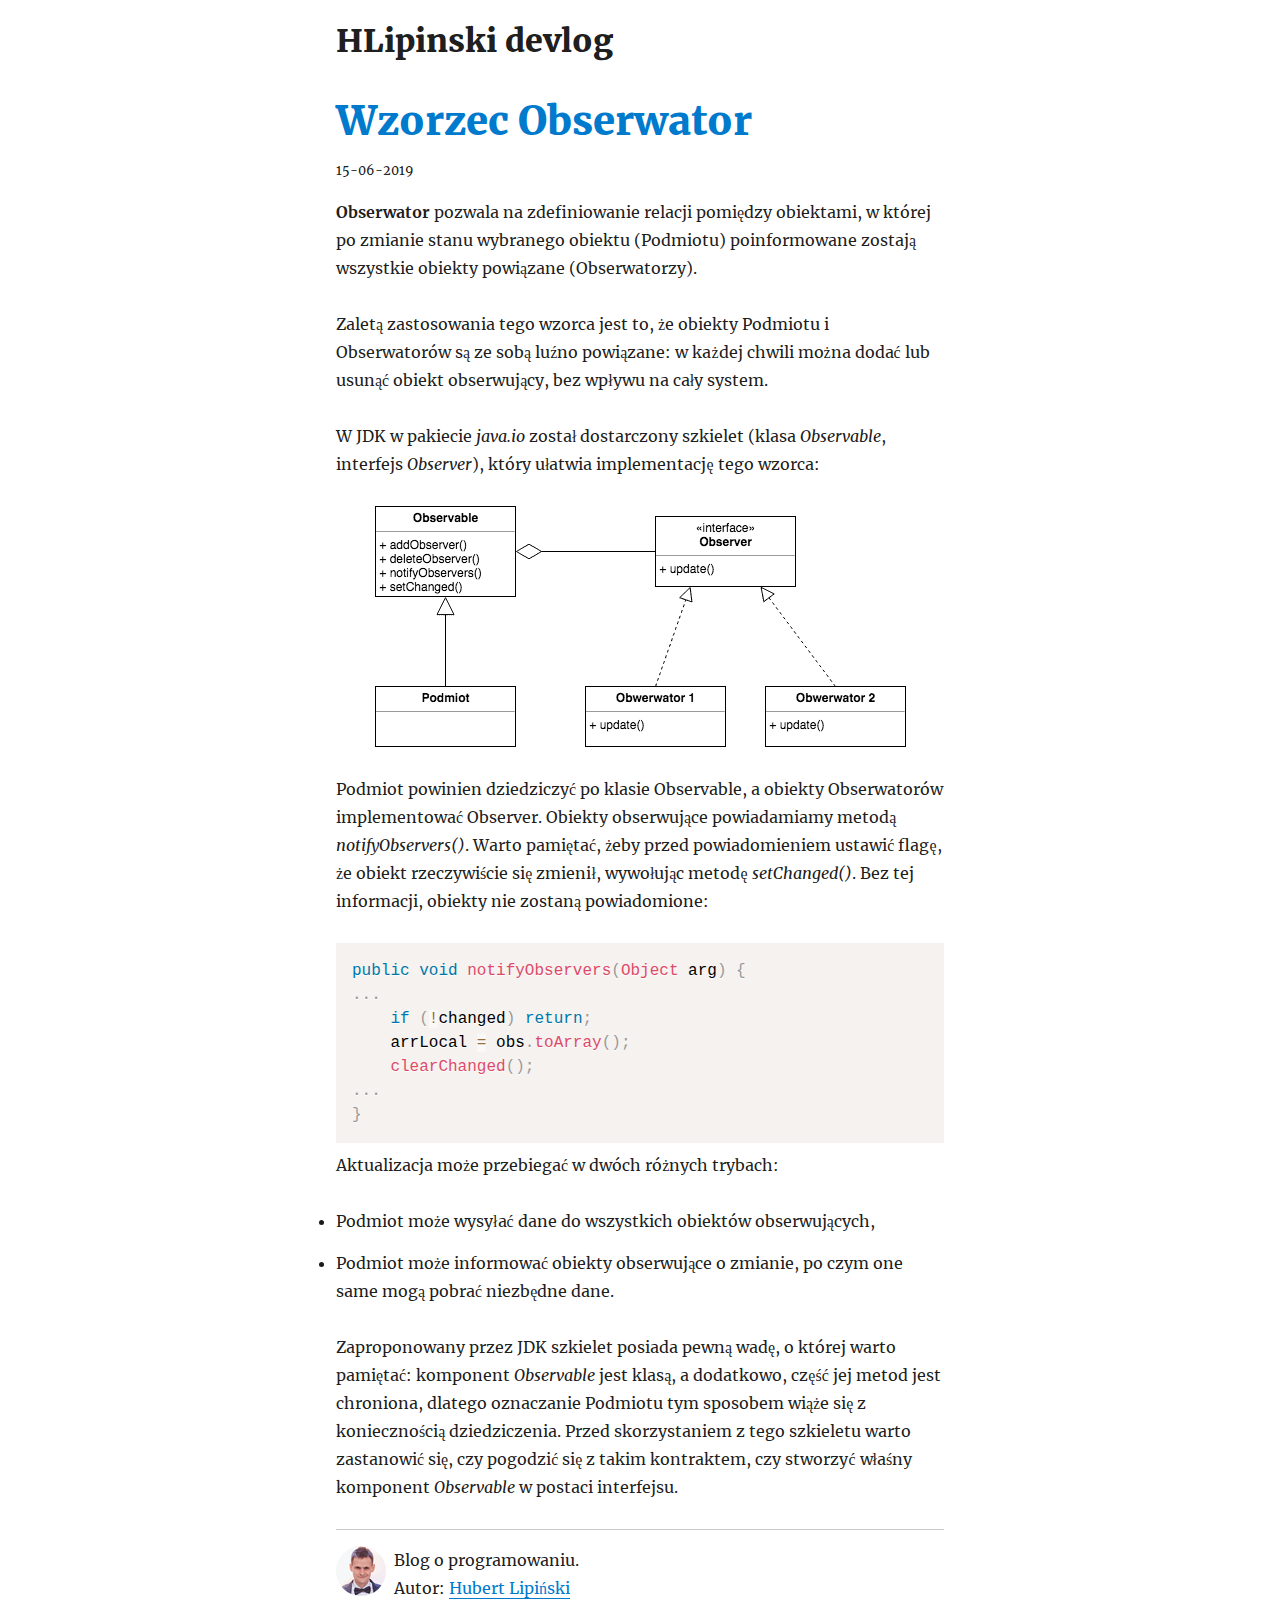
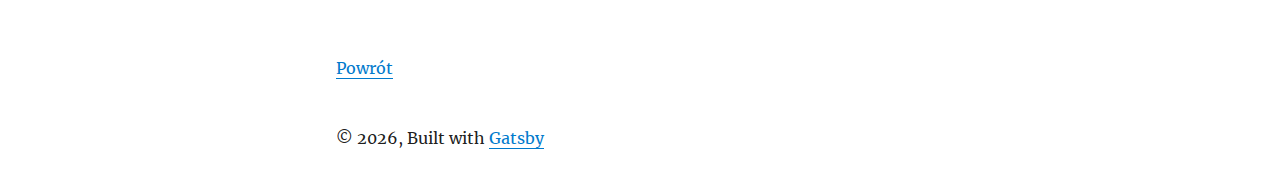
<file: obserwator/index.html>
<!DOCTYPE html><html lang="en"><head><meta charSet="utf-8"/><meta http-equiv="x-ua-compatible" content="ie=edge"/><meta name="viewport" content="width=device-width, initial-scale=1, shrink-to-fit=no"/><style id="typography.js">html{font-family:sans-serif;-ms-text-size-adjust:100%;-webkit-text-size-adjust:100%}body{margin:0}article,aside,details,figcaption,figure,footer,header,main,menu,nav,section,summary{display:block}audio,canvas,progress,video{display:inline-block}audio:not([controls]){display:none;height:0}progress{vertical-align:baseline}[hidden],template{display:none}a{background-color:transparent;-webkit-text-decoration-skip:objects}a:active,a:hover{outline-width:0}abbr[title]{border-bottom:none;text-decoration:underline;text-decoration:underline dotted}b,strong{font-weight:inherit;font-weight:bolder}dfn{font-style:italic}h1{font-size:2em;margin:.67em 0}mark{background-color:#ff0;color:#000}small{font-size:80%}sub,sup{font-size:75%;line-height:0;position:relative;vertical-align:baseline}sub{bottom:-.25em}sup{top:-.5em}img{border-style:none}svg:not(:root){overflow:hidden}code,kbd,pre,samp{font-family:monospace,monospace;font-size:1em}figure{margin:1em 40px}hr{box-sizing:content-box;height:0;overflow:visible}button,input,optgroup,select,textarea{font:inherit;margin:0}optgroup{font-weight:700}button,input{overflow:visible}button,select{text-transform:none}[type=reset],[type=submit],button,html [type=button]{-webkit-appearance:button}[type=button]::-moz-focus-inner,[type=reset]::-moz-focus-inner,[type=submit]::-moz-focus-inner,button::-moz-focus-inner{border-style:none;padding:0}[type=button]:-moz-focusring,[type=reset]:-moz-focusring,[type=submit]:-moz-focusring,button:-moz-focusring{outline:1px dotted ButtonText}fieldset{border:1px solid silver;margin:0 2px;padding:.35em .625em .75em}legend{box-sizing:border-box;color:inherit;display:table;max-width:100%;padding:0;white-space:normal}textarea{overflow:auto}[type=checkbox],[type=radio]{box-sizing:border-box;padding:0}[type=number]::-webkit-inner-spin-button,[type=number]::-webkit-outer-spin-button{height:auto}[type=search]{-webkit-appearance:textfield;outline-offset:-2px}[type=search]::-webkit-search-cancel-button,[type=search]::-webkit-search-decoration{-webkit-appearance:none}::-webkit-input-placeholder{color:inherit;opacity:.54}::-webkit-file-upload-button{-webkit-appearance:button;font:inherit}html{font:100%/1.75 'Merriweather','Georgia',serif;box-sizing:border-box;overflow-y:scroll;}*{box-sizing:inherit;}*:before{box-sizing:inherit;}*:after{box-sizing:inherit;}body{color:hsla(0,0%,0%,0.9);font-family:'Merriweather','Georgia',serif;font-weight:400;word-wrap:break-word;font-kerning:normal;-moz-font-feature-settings:"kern", "liga", "clig", "calt";-ms-font-feature-settings:"kern", "liga", "clig", "calt";-webkit-font-feature-settings:"kern", "liga", "clig", "calt";font-feature-settings:"kern", "liga", "clig", "calt";}img{max-width:100%;margin-left:0;margin-right:0;margin-top:0;padding-bottom:0;padding-left:0;padding-right:0;padding-top:0;margin-bottom:1.75rem;}h1{margin-left:0;margin-right:0;margin-top:0;padding-bottom:0;padding-left:0;padding-right:0;padding-top:0;margin-bottom:1.75rem;color:inherit;font-family:Montserrat,sans-serif;font-weight:900;text-rendering:optimizeLegibility;font-size:2.5rem;line-height:1.1;}h2{margin-left:0;margin-right:0;margin-top:0;padding-bottom:0;padding-left:0;padding-right:0;padding-top:0;margin-bottom:1.75rem;color:inherit;font-family:'Merriweather','Georgia',serif;font-weight:900;text-rendering:optimizeLegibility;font-size:1.73286rem;line-height:1.1;}h3{margin-left:0;margin-right:0;margin-top:0;padding-bottom:0;padding-left:0;padding-right:0;padding-top:0;margin-bottom:1.75rem;color:inherit;font-family:'Merriweather','Georgia',serif;font-weight:900;text-rendering:optimizeLegibility;font-size:1.4427rem;line-height:1.1;}h4{margin-left:0;margin-right:0;margin-top:0;padding-bottom:0;padding-left:0;padding-right:0;padding-top:0;margin-bottom:1.75rem;color:inherit;font-family:'Merriweather','Georgia',serif;font-weight:900;text-rendering:optimizeLegibility;font-size:1rem;line-height:1.1;letter-spacing:0.140625em;text-transform:uppercase;}h5{margin-left:0;margin-right:0;margin-top:0;padding-bottom:0;padding-left:0;padding-right:0;padding-top:0;margin-bottom:1.75rem;color:inherit;font-family:'Merriweather','Georgia',serif;font-weight:900;text-rendering:optimizeLegibility;font-size:0.83255rem;line-height:1.1;}h6{margin-left:0;margin-right:0;margin-top:0;padding-bottom:0;padding-left:0;padding-right:0;padding-top:0;margin-bottom:1.75rem;color:inherit;font-family:'Merriweather','Georgia',serif;font-weight:900;text-rendering:optimizeLegibility;font-size:0.75966rem;line-height:1.1;font-style:italic;}hgroup{margin-left:0;margin-right:0;margin-top:0;padding-bottom:0;padding-left:0;padding-right:0;padding-top:0;margin-bottom:1.75rem;}ul{margin-left:1.75rem;margin-right:0;margin-top:0;padding-bottom:0;padding-left:0;padding-right:0;padding-top:0;margin-bottom:1.75rem;list-style-position:outside;list-style-image:none;list-style:disc;}ol{margin-left:1.75rem;margin-right:0;margin-top:0;padding-bottom:0;padding-left:0;padding-right:0;padding-top:0;margin-bottom:1.75rem;list-style-position:outside;list-style-image:none;}dl{margin-left:0;margin-right:0;margin-top:0;padding-bottom:0;padding-left:0;padding-right:0;padding-top:0;margin-bottom:1.75rem;}dd{margin-left:0;margin-right:0;margin-top:0;padding-bottom:0;padding-left:0;padding-right:0;padding-top:0;margin-bottom:1.75rem;}p{margin-left:0;margin-right:0;margin-top:0;padding-bottom:0;padding-left:0;padding-right:0;padding-top:0;margin-bottom:1.75rem;}figure{margin-left:0;margin-right:0;margin-top:0;padding-bottom:0;padding-left:0;padding-right:0;padding-top:0;margin-bottom:1.75rem;}pre{margin-left:0;margin-right:0;margin-top:0;padding-bottom:0;padding-left:0;padding-right:0;padding-top:0;margin-bottom:1.75rem;font-size:0.85rem;line-height:1.75rem;}table{margin-left:0;margin-right:0;margin-top:0;padding-bottom:0;padding-left:0;padding-right:0;padding-top:0;margin-bottom:1.75rem;font-size:1rem;line-height:1.75rem;border-collapse:collapse;width:100%;}fieldset{margin-left:0;margin-right:0;margin-top:0;padding-bottom:0;padding-left:0;padding-right:0;padding-top:0;margin-bottom:1.75rem;}blockquote{margin-left:-1.75rem;margin-right:1.75rem;margin-top:0;padding-bottom:0;padding-left:1.42188rem;padding-right:0;padding-top:0;margin-bottom:1.75rem;font-size:1.20112rem;line-height:1.75rem;color:hsla(0,0%,0%,0.59);font-style:italic;border-left:0.32813rem solid hsla(0,0%,0%,0.9);}form{margin-left:0;margin-right:0;margin-top:0;padding-bottom:0;padding-left:0;padding-right:0;padding-top:0;margin-bottom:1.75rem;}noscript{margin-left:0;margin-right:0;margin-top:0;padding-bottom:0;padding-left:0;padding-right:0;padding-top:0;margin-bottom:1.75rem;}iframe{margin-left:0;margin-right:0;margin-top:0;padding-bottom:0;padding-left:0;padding-right:0;padding-top:0;margin-bottom:1.75rem;}hr{margin-left:0;margin-right:0;margin-top:0;padding-bottom:0;padding-left:0;padding-right:0;padding-top:0;margin-bottom:calc(1.75rem - 1px);background:hsla(0,0%,0%,0.2);border:none;height:1px;}address{margin-left:0;margin-right:0;margin-top:0;padding-bottom:0;padding-left:0;padding-right:0;padding-top:0;margin-bottom:1.75rem;}b{font-weight:700;}strong{font-weight:700;}dt{font-weight:700;}th{font-weight:700;}li{margin-bottom:calc(1.75rem / 2);}ol li{padding-left:0;}ul li{padding-left:0;}li > ol{margin-left:1.75rem;margin-bottom:calc(1.75rem / 2);margin-top:calc(1.75rem / 2);}li > ul{margin-left:1.75rem;margin-bottom:calc(1.75rem / 2);margin-top:calc(1.75rem / 2);}blockquote *:last-child{margin-bottom:0;}li *:last-child{margin-bottom:0;}p *:last-child{margin-bottom:0;}li > p{margin-bottom:calc(1.75rem / 2);}code{font-size:0.85rem;line-height:1.75rem;}kbd{font-size:0.85rem;line-height:1.75rem;}samp{font-size:0.85rem;line-height:1.75rem;}abbr{border-bottom:1px dotted hsla(0,0%,0%,0.5);cursor:help;}acronym{border-bottom:1px dotted hsla(0,0%,0%,0.5);cursor:help;}abbr[title]{border-bottom:1px dotted hsla(0,0%,0%,0.5);cursor:help;text-decoration:none;}thead{text-align:left;}td,th{text-align:left;border-bottom:1px solid hsla(0,0%,0%,0.12);font-feature-settings:"tnum";-moz-font-feature-settings:"tnum";-ms-font-feature-settings:"tnum";-webkit-font-feature-settings:"tnum";padding-left:1.16667rem;padding-right:1.16667rem;padding-top:0.875rem;padding-bottom:calc(0.875rem - 1px);}th:first-child,td:first-child{padding-left:0;}th:last-child,td:last-child{padding-right:0;}blockquote > :last-child{margin-bottom:0;}blockquote cite{font-size:1rem;line-height:1.75rem;color:hsla(0,0%,0%,0.9);font-weight:400;}blockquote cite:before{content:"— ";}ul,ol{margin-left:0;}@media only screen and (max-width:480px){ul,ol{margin-left:1.75rem;}blockquote{margin-left:-1.3125rem;margin-right:0;padding-left:0.98438rem;}}h1,h2,h3,h4,h5,h6{margin-top:3.5rem;}a{box-shadow:0 1px 0 0 currentColor;color:#007acc;text-decoration:none;}a:hover,a:active{box-shadow:none;}mark,ins{background:#007acc;color:white;padding:0.10938rem 0.21875rem;text-decoration:none;}a.gatsby-resp-image-link{box-shadow:none;}</style><link rel="apple-touch-icon" sizes="256x256" href="/icons/icon-256x256.png?v=008654519ce705ac7bc44303a9014606"/><link rel="preconnect dns-prefetch" href="https://www.google-analytics.com"/><link rel="alternate" type="application/rss+xml" href="/rss.xml"/><link rel="shortcut icon" href="/icons/icon-48x48.png?v=008654519ce705ac7bc44303a9014606"/><link rel="manifest" href="/manifest.webmanifest"/><meta name="theme-color" content="#663399"/><link rel="apple-touch-icon" sizes="48x48" href="/icons/icon-48x48.png?v=008654519ce705ac7bc44303a9014606"/><link rel="apple-touch-icon" sizes="72x72" href="/icons/icon-72x72.png?v=008654519ce705ac7bc44303a9014606"/><link rel="apple-touch-icon" sizes="96x96" href="/icons/icon-96x96.png?v=008654519ce705ac7bc44303a9014606"/><link rel="apple-touch-icon" sizes="144x144" href="/icons/icon-144x144.png?v=008654519ce705ac7bc44303a9014606"/><link rel="apple-touch-icon" sizes="192x192" href="/icons/icon-192x192.png?v=008654519ce705ac7bc44303a9014606"/><meta name="generator" content="Gatsby 2.7.3"/><link rel="apple-touch-icon" sizes="384x384" href="/icons/icon-384x384.png?v=008654519ce705ac7bc44303a9014606"/><link rel="apple-touch-icon" sizes="512x512" href="/icons/icon-512x512.png?v=008654519ce705ac7bc44303a9014606"/><title data-react-helmet="true">HLipinski devlog</title><meta data-react-helmet="true" name="description" content="Obserwator pozwala na zdefiniowanie relacji pomiędzy obiektami, w której po zmianie stanu wybranego obiektu (Podmiotu) poinformowane zostają wszystkie obiekty…"/><meta data-react-helmet="true" property="og:title" content="Wzorzec Obserwator"/><meta data-react-helmet="true" property="og:description" content="Obserwator pozwala na zdefiniowanie relacji pomiędzy obiektami, w której po zmianie stanu wybranego obiektu (Podmiotu) poinformowane zostają wszystkie obiekty…"/><meta data-react-helmet="true" property="og:type" content="website"/><meta data-react-helmet="true" name="twitter:card" content="summary"/><meta data-react-helmet="true" name="twitter:creator" content="Hubert Lipinski"/><meta data-react-helmet="true" name="twitter:title" content="Wzorzec Obserwator"/><meta data-react-helmet="true" name="twitter:description" content="Obserwator pozwala na zdefiniowanie relacji pomiędzy obiektami, w której po zmianie stanu wybranego obiektu (Podmiotu) poinformowane zostają wszystkie obiekty…"/><style data-href="/styles.44a1025fc8a56fd68cb3.css">@font-face{font-family:Montserrat;font-style:normal;font-display:swap;font-weight:100;src:local("Montserrat Thin "),local("Montserrat-Thin"),url(/static/montserrat-latin-100-4124805c0503dbfe42dd67d7f5715964.woff2) format("woff2"),url(/static/montserrat-latin-100-c8fb2f714bbc7bc3e8dfffa916b286dc.woff) format("woff")}@font-face{font-family:Montserrat;font-style:italic;font-display:swap;font-weight:100;src:local("Montserrat Thin italic"),local("Montserrat-Thinitalic"),url(/static/montserrat-latin-100italic-e4bf47bd171a9b2a72dd84c58bf90edf.woff2) format("woff2"),url(/static/montserrat-latin-100italic-d1f3f2d02ee4d7d2d4b1ad865014f189.woff) format("woff")}@font-face{font-family:Montserrat;font-style:normal;font-display:swap;font-weight:200;src:local("Montserrat Extra Light "),local("Montserrat-Extra Light"),url(/static/montserrat-latin-200-444ae007121264bc1969d49b4031f9b2.woff2) format("woff2"),url(/static/montserrat-latin-200-edbce16a90aa22c297a0307b85789837.woff) format("woff")}@font-face{font-family:Montserrat;font-style:italic;font-display:swap;font-weight:200;src:local("Montserrat Extra Light italic"),local("Montserrat-Extra Lightitalic"),url(/static/montserrat-latin-200italic-f316c5d1ec40f3e68654c3f38b3999f3.woff2) format("woff2"),url(/static/montserrat-latin-200italic-d7bbb730d9b5e11720b3eb32326dcca7.woff) format("woff")}@font-face{font-family:Montserrat;font-style:normal;font-display:swap;font-weight:300;src:local("Montserrat Light "),local("Montserrat-Light"),url(/static/montserrat-latin-300-0a7c6df06e85d978d096d4d18fd8d43d.woff2) format("woff2"),url(/static/montserrat-latin-300-5e86df2cad22d2ef2b03516334afae5e.woff) format("woff")}@font-face{font-family:Montserrat;font-style:italic;font-display:swap;font-weight:300;src:local("Montserrat Light italic"),local("Montserrat-Lightitalic"),url(/static/montserrat-latin-300italic-c076c4892bc7a4be7b9097e97a35012d.woff2) format("woff2"),url(/static/montserrat-latin-300italic-37c74a8d2d0d36a0a2c6e9a37ee15b0c.woff) format("woff")}@font-face{font-family:Montserrat;font-style:normal;font-display:swap;font-weight:400;src:local("Montserrat Regular "),local("Montserrat-Regular"),url(/static/montserrat-latin-400-501ce09c42716a2f6e1503a25eb174c9.woff2) format("woff2"),url(/static/montserrat-latin-400-f29d2b8559699b6beb5b29b25b8bc572.woff) format("woff")}@font-face{font-family:Montserrat;font-style:italic;font-display:swap;font-weight:400;src:local("Montserrat Regular italic"),local("Montserrat-Regularitalic"),url(/static/montserrat-latin-400italic-882908d9950d9c86ebd380877f293d95.woff2) format("woff2"),url(/static/montserrat-latin-400italic-22e7b04e5f2a901d49d4d342315a715a.woff) format("woff")}@font-face{font-family:Montserrat;font-style:normal;font-display:swap;font-weight:500;src:local("Montserrat Medium "),local("Montserrat-Medium"),url(/static/montserrat-latin-500-f0f2716c5fe401d175b88715e7d28685.woff2) format("woff2"),url(/static/montserrat-latin-500-991b453bf90a0980e78966d2af7e3d3a.woff) format("woff")}@font-face{font-family:Montserrat;font-style:italic;font-display:swap;font-weight:500;src:local("Montserrat Medium italic"),local("Montserrat-Mediumitalic"),url(/static/montserrat-latin-500italic-4590ebba421b3288c305305d7fa7b504.woff2) format("woff2"),url(/static/montserrat-latin-500italic-f3d41e4cdcc2314e49ddcea751d6f87f.woff) format("woff")}@font-face{font-family:Montserrat;font-style:normal;font-display:swap;font-weight:600;src:local("Montserrat SemiBold "),local("Montserrat-SemiBold"),url(/static/montserrat-latin-600-15c24f7109941777774ddd2c636c6a50.woff2) format("woff2"),url(/static/montserrat-latin-600-f6dc6096f48956908c1787d9a722570a.woff) format("woff")}@font-face{font-family:Montserrat;font-style:italic;font-display:swap;font-weight:600;src:local("Montserrat SemiBold italic"),local("Montserrat-SemiBolditalic"),url(/static/montserrat-latin-600italic-6d10b80529d5c36c7c09fca7193af0fc.woff2) format("woff2"),url(/static/montserrat-latin-600italic-02c4833312d94b1b0866f073023a250e.woff) format("woff")}@font-face{font-family:Montserrat;font-style:normal;font-display:swap;font-weight:700;src:local("Montserrat Bold "),local("Montserrat-Bold"),url(/static/montserrat-latin-700-79982cd1f74c6fa7451bf9b37ead09ff.woff2) format("woff2"),url(/static/montserrat-latin-700-957e93fbbe131a59791cd820d98b7109.woff) format("woff")}@font-face{font-family:Montserrat;font-style:italic;font-display:swap;font-weight:700;src:local("Montserrat Bold italic"),local("Montserrat-Bolditalic"),url(/static/montserrat-latin-700italic-283438e9577fe6a684466bb100e105ec.woff2) format("woff2"),url(/static/montserrat-latin-700italic-ca627c5ccc65cf80c2ecaea44b997de9.woff) format("woff")}@font-face{font-family:Montserrat;font-style:normal;font-display:swap;font-weight:800;src:local("Montserrat ExtraBold "),local("Montserrat-ExtraBold"),url(/static/montserrat-latin-800-35386154b78d046218fc8f88a44ff515.woff2) format("woff2"),url(/static/montserrat-latin-800-756655905d91b77960888262e7d58d35.woff) format("woff")}@font-face{font-family:Montserrat;font-style:italic;font-display:swap;font-weight:800;src:local("Montserrat ExtraBold italic"),local("Montserrat-ExtraBolditalic"),url(/static/montserrat-latin-800italic-e1b52a7bd83e2324db6d92bdc206844c.woff2) format("woff2"),url(/static/montserrat-latin-800italic-a69f0add9d86c1a84311d7dd8693ba4a.woff) format("woff")}@font-face{font-family:Montserrat;font-style:normal;font-display:swap;font-weight:900;src:local("Montserrat Black "),local("Montserrat-Black"),url(/static/montserrat-latin-900-260c2ea3ef57feb82251952e605a36d5.woff2) format("woff2"),url(/static/montserrat-latin-900-186cae8091da578150d81958e217714a.woff) format("woff")}@font-face{font-family:Montserrat;font-style:italic;font-display:swap;font-weight:900;src:local("Montserrat Black italic"),local("Montserrat-Blackitalic"),url(/static/montserrat-latin-900italic-d785fb9fc74588ffb7f306799709a97d.woff2) format("woff2"),url(/static/montserrat-latin-900italic-43b527fe77254f97ea36e2b54e845ec4.woff) format("woff")}@font-face{font-family:Merriweather;font-style:normal;font-display:swap;font-weight:300;src:local("Merriweather Light "),local("Merriweather-Light"),url(/static/merriweather-latin-300-b1158cfcd4aacb9d8fb61625e37af46a.woff2) format("woff2"),url(/static/merriweather-latin-300-cc7de05e166e90320d7d896e0f72a19d.woff) format("woff")}@font-face{font-family:Merriweather;font-style:italic;font-display:swap;font-weight:300;src:local("Merriweather Light italic"),local("Merriweather-Lightitalic"),url(/static/merriweather-latin-300italic-8fe52a48089d6ebe46db0b8e7cc66263.woff2) format("woff2"),url(/static/merriweather-latin-300italic-e1331f5397c2a673f9d3765138debdb5.woff) format("woff")}@font-face{font-family:Merriweather;font-style:normal;font-display:swap;font-weight:400;src:local("Merriweather Regular "),local("Merriweather-Regular"),url(/static/merriweather-latin-400-8276fdb72ae8f4714d4e6eba704cc39f.woff2) format("woff2"),url(/static/merriweather-latin-400-69f09800f4f6479d06e44eba837df872.woff) format("woff")}@font-face{font-family:Merriweather;font-style:italic;font-display:swap;font-weight:400;src:local("Merriweather Regular italic"),local("Merriweather-Regularitalic"),url(/static/merriweather-latin-400italic-3a9be9ea9f7aa4af6de7307df21d9fc0.woff2) format("woff2"),url(/static/merriweather-latin-400italic-d76079ed7541a433a54f79316de086e9.woff) format("woff")}@font-face{font-family:Merriweather;font-style:normal;font-display:swap;font-weight:700;src:local("Merriweather Bold "),local("Merriweather-Bold"),url(/static/merriweather-latin-700-fa534be7ffa380e39a7f6e03bf9a5e03.woff2) format("woff2"),url(/static/merriweather-latin-700-ba56ea84b8084b7ff9677f50d3cd81bd.woff) format("woff")}@font-face{font-family:Merriweather;font-style:italic;font-display:swap;font-weight:700;src:local("Merriweather Bold italic"),local("Merriweather-Bolditalic"),url(/static/merriweather-latin-700italic-1ef5edaaa20ae53ea50399884c5e48c6.woff2) format("woff2"),url(/static/merriweather-latin-700italic-534bc9e7ce93c73d73426e46acd78092.woff) format("woff")}@font-face{font-family:Merriweather;font-style:normal;font-display:swap;font-weight:900;src:local("Merriweather Black "),local("Merriweather-Black"),url(/static/merriweather-latin-900-7528fb70e8a4a82c7305e72ff43ac25f.woff2) format("woff2"),url(/static/merriweather-latin-900-3799b6e2f5ed3fcccf9d7a708d7419fa.woff) format("woff")}@font-face{font-family:Merriweather;font-style:italic;font-display:swap;font-weight:900;src:local("Merriweather Black italic"),local("Merriweather-Blackitalic"),url(/static/merriweather-latin-900italic-e1b4d2aaa78e12ad84aaf8a56321e4c2.woff2) format("woff2"),url(/static/merriweather-latin-900italic-2ae22f731b3424e8dbb4b37f7ca6e708.woff) format("woff")}code[class*=language-],pre[class*=language-]{color:#000;background:none;text-shadow:0 1px #fff;font-family:Consolas,Monaco,Andale Mono,Ubuntu Mono,monospace;font-size:1em;text-align:left;white-space:pre;word-spacing:normal;word-break:normal;word-wrap:normal;line-height:1.5;-moz-tab-size:4;-o-tab-size:4;tab-size:4;-webkit-hyphens:none;-ms-hyphens:none;hyphens:none}code[class*=language-]::-moz-selection,code[class*=language-] ::-moz-selection,pre[class*=language-]::-moz-selection,pre[class*=language-] ::-moz-selection{text-shadow:none;background:#b3d4fc}code[class*=language-]::selection,code[class*=language-] ::selection,pre[class*=language-]::selection,pre[class*=language-] ::selection{text-shadow:none;background:#b3d4fc}@media print{code[class*=language-],pre[class*=language-]{text-shadow:none}}pre[class*=language-]{padding:1em;margin:.5em 0;overflow:auto}:not(pre)>code[class*=language-],pre[class*=language-]{background:#f5f2f0}:not(pre)>code[class*=language-]{padding:.1em;border-radius:.3em;white-space:normal}.token.cdata,.token.comment,.token.doctype,.token.prolog{color:#708090}.token.punctuation{color:#999}.namespace{opacity:.7}.token.boolean,.token.constant,.token.deleted,.token.number,.token.property,.token.symbol,.token.tag{color:#905}.token.attr-name,.token.builtin,.token.char,.token.inserted,.token.selector,.token.string{color:#690}.language-css .token.string,.style .token.string,.token.entity,.token.operator,.token.url{color:#9a6e3a;background:hsla(0,0%,100%,.5)}.token.atrule,.token.attr-value,.token.keyword{color:#07a}.token.class-name,.token.function{color:#dd4a68}.token.important,.token.regex,.token.variable{color:#e90}.token.bold,.token.important{font-weight:700}.token.italic{font-style:italic}.token.entity{cursor:help}.bio-module--wrapper--1jI3a{display:flex;margin-bottom:1.5rem}.bio-module--img--3V9Rj{margin-right:.5rem;margin-bottom:0;min-width:50px;border-radius:100%}image{border-radius:50%}h2{margin-top:0;font-size:2rem}h2,h3{margin-bottom:1rem}h3{margin-top:2.5rem}.layout-module--layout--n3XTp{box-shadow:none;text-decoration:none;color:inherit}.layout-module--wrapper--7J2mb{margin-left:auto;margin-right:auto;max-width:40rem;padding:1.5rem 1rem}.blog-post-module--date--3Uhz3{display:block;margin-bottom:1rem}.blog-post-module--hr--ZOZmU{margin-bottom:1rem}.blog-post-module--ul--VS-I9{display:flex;flex-wrap:wrap;justify-content:space-between;list-style:none;padding:0}.blog-post-module--title--3-2cL{font-size:2.5rem;color:#007acc}.index-module--h3--ctz-L{margin-bottom:.5rem}.index-module--link--3a3Th{box-shadow:none}</style><link as="script" rel="preload" href="/component---src-templates-blog-post-js-18c30903f733879a2078.js"/><link as="script" rel="preload" href="/1-83872073e6e19579bdfb.js"/><link as="script" rel="preload" href="/app-9a4365876ed4c200019e.js"/><link as="script" rel="preload" href="/styles-202515957069eb20e5d2.js"/><link as="script" rel="preload" href="/webpack-runtime-32f1ba80ab510086f0ac.js"/><link as="fetch" rel="preload" href="/static/d/842/path---obserwator-837-c45-goWMPebDohxn0AkIOcEEgQSfP0.json" crossorigin="use-credentials"/></head><body><noscript id="gatsby-noscript">This app works best with JavaScript enabled.</noscript><div id="___gatsby"><div style="outline:none" tabindex="-1" role="group"><div class="layout-module--wrapper--7J2mb"><header><h2><a class="layout-module--layout--n3XTp" href="/">HLipinski devlog</a></h2></header><main><h3 class="blog-post-module--title--3-2cL">Wzorzec Obserwator</h3><small class="blog-post-module--date--3Uhz3">15-06-2019</small><div><p><strong>Obserwator</strong> pozwala na zdefiniowanie relacji pomiędzy obiektami, w której po zmianie stanu wybranego obiektu (Podmiotu) poinformowane zostają wszystkie obiekty powiązane (Obserwatorzy).</p>
<p>Zaletą zastosowania tego wzorca jest to, że obiekty Podmiotu i Obserwatorów są ze sobą luźno powiązane: w każdej chwili można dodać lub usunąć obiekt obserwujący, bez wpływu na cały system.</p>
<p>W JDK w pakiecie <em>java.io</em> został dostarczony szkielet (klasa <em>Observable</em>, interfejs <em>Observer</em>), który ułatwia implementację tego wzorca:</p>
<p><a
    class="gatsby-resp-image-link"
    href="/static/d48723b331181128c3851e0359f4e302/90647/image1.png"
    style="display: block"
    target="_blank"
    rel="noopener"
  >
    <span
    class="gatsby-resp-image-wrapper"
    style="position: relative; display: block; margin-left: auto; margin-right: auto;  max-width: 531px;"
  >
    <span
      class="gatsby-resp-image-background-image"
      style="padding-bottom: 45.38606403013182%; position: relative; bottom: 0; left: 0; background-image: url('[data-uri]'); background-size: cover; display: block;"
    ></span>
    <img
        class="gatsby-resp-image-image"
        style="width:100%;height:100%;margin:0;vertical-align:middle;position:absolute;top:0;left:0;box-shadow:inset 0px 0px 0px 400px white;"
        alt="Diagram 1"
        title=""
        src="/static/d48723b331181128c3851e0359f4e302/90647/image1.png"
        srcset="/static/d48723b331181128c3851e0359f4e302/cf440/image1.png 148w,
/static/d48723b331181128c3851e0359f4e302/d2d38/image1.png 295w,
/static/d48723b331181128c3851e0359f4e302/90647/image1.png 531w"
        sizes="(max-width: 531px) 100vw, 531px"
      />
  </span>
  </a></p>
<p>Podmiot powinien dziedziczyć po klasie Observable, a obiekty Obserwatorów implementować Observer. Obiekty obserwujące powiadamiamy metodą <em>notifyObservers()</em>. Warto pamiętać, żeby przed powiadomieniem ustawić flagę, że obiekt rzeczywiście się zmienił, wywołując metodę <em>setChanged()</em>. Bez tej informacji, obiekty nie zostaną powiadomione:</p>
<div class="gatsby-highlight" data-language="java"><pre class="language-java"><code class="language-java"><span class="token keyword">public</span> <span class="token keyword">void</span> <span class="token function">notifyObservers</span><span class="token punctuation">(</span><span class="token class-name">Object</span> arg<span class="token punctuation">)</span> <span class="token punctuation">{</span>
<span class="token punctuation">.</span><span class="token punctuation">.</span><span class="token punctuation">.</span>
	<span class="token keyword">if</span> <span class="token punctuation">(</span><span class="token operator">!</span>changed<span class="token punctuation">)</span> <span class="token keyword">return</span><span class="token punctuation">;</span>
    arrLocal <span class="token operator">=</span> obs<span class="token punctuation">.</span><span class="token function">toArray</span><span class="token punctuation">(</span><span class="token punctuation">)</span><span class="token punctuation">;</span>
    <span class="token function">clearChanged</span><span class="token punctuation">(</span><span class="token punctuation">)</span><span class="token punctuation">;</span>
<span class="token punctuation">.</span><span class="token punctuation">.</span><span class="token punctuation">.</span>
<span class="token punctuation">}</span></code></pre></div>
<p>Aktualizacja może przebiegać w dwóch różnych trybach:</p>
<ul>
<li>Podmiot może wysyłać dane do wszystkich obiektów obserwujących,</li>
<li>Podmiot może informować obiekty obserwujące o zmianie, po czym one same mogą pobrać niezbędne dane.</li>
</ul>
<p>Zaproponowany przez JDK szkielet posiada pewną wadę, o której warto pamiętać: komponent <em>Observable</em> jest klasą, a dodatkowo, część jej metod jest chroniona, dlatego oznaczanie Podmiotu tym sposobem wiąże się z koniecznością dziedziczenia. Przed skorzystaniem z tego szkieletu warto zastanowić się, czy pogodzić się z takim kontraktem, czy stworzyć właśny komponent <em>Observable</em> w postaci interfejsu.</p></div><hr class="blog-post-module--hr--ZOZmU"/><div class="bio-module--wrapper--1jI3a"><div class="bio-module--img--3V9Rj gatsby-image-wrapper" style="position:relative;overflow:hidden;display:inline-block;width:50px;height:50px"><img src="[data-uri]" alt="Hubert Lipinski" style="position:absolute;top:0;left:0;width:100%;height:100%;object-fit:cover;object-position:center;opacity:1;transition-delay:500ms"/><noscript><picture><img loading="lazy" width="50" height="50" srcset="/static/7368a2808aa2042cbc438fc99f116755/58398/profile-pic.png 1x,
/static/7368a2808aa2042cbc438fc99f116755/fd23f/profile-pic.png 1.5x,
/static/7368a2808aa2042cbc438fc99f116755/fc368/profile-pic.png 2x" src="/static/7368a2808aa2042cbc438fc99f116755/58398/profile-pic.png" alt="Hubert Lipinski" style="position:absolute;top:0;left:0;opacity:1;width:100%;height:100%;object-fit:cover;object-position:center"/></picture></noscript></div><p>Blog o programowaniu. <br/>Autor:<!-- --> <a href="https://twitter.com/_hlipinski">Hubert Lipiński</a></p></div><ul class="blog-post-module--ul--VS-I9"><li><a href="/">Powrót</a></li></ul></main><footer>© <!-- -->2019<!-- -->, Built with<!-- --> <a href="https://www.gatsbyjs.org">Gatsby</a></footer></div></div></div><script>
  
  
  if(true) {
    (function(i,s,o,g,r,a,m){i['GoogleAnalyticsObject']=r;i[r]=i[r]||function(){
    (i[r].q=i[r].q||[]).push(arguments)},i[r].l=1*new Date();a=s.createElement(o),
    m=s.getElementsByTagName(o)[0];a.async=1;a.src=g;m.parentNode.insertBefore(a,m)
    })(window,document,'script','https://www.google-analytics.com/analytics.js','ga');
  }
  if (typeof ga === "function") {
    ga('create', 'UA-142178128-1', 'auto', {});
      
      
      
      }
      </script><script id="gatsby-script-loader">/*<![CDATA[*/window.page={"componentChunkName":"component---src-templates-blog-post-js","jsonName":"obserwator-837","path":"/obserwator/"};window.dataPath="842/path---obserwator-837-c45-goWMPebDohxn0AkIOcEEgQSfP0";/*]]>*/</script><script id="gatsby-chunk-mapping">/*<![CDATA[*/window.___chunkMapping={"app":["/app-9a4365876ed4c200019e.js"],"component---node-modules-gatsby-plugin-offline-app-shell-js":["/component---node-modules-gatsby-plugin-offline-app-shell-js-d574811a7da1ff2b1d24.js"],"component---src-templates-blog-post-js":["/component---src-templates-blog-post-js-18c30903f733879a2078.js"],"component---src-pages-404-js":["/component---src-pages-404-js-baf8fafbe1e26da009b4.js"],"component---src-pages-index-js":["/component---src-pages-index-js-f8aef7accc33b8d02747.js"],"pages-manifest":["/pages-manifest-59240c36eb8e5d9d94b8.js"]};/*]]>*/</script><script src="/webpack-runtime-32f1ba80ab510086f0ac.js" async=""></script><script src="/styles-202515957069eb20e5d2.js" async=""></script><script src="/app-9a4365876ed4c200019e.js" async=""></script><script src="/1-83872073e6e19579bdfb.js" async=""></script><script src="/component---src-templates-blog-post-js-18c30903f733879a2078.js" async=""></script></body></html>
</file>
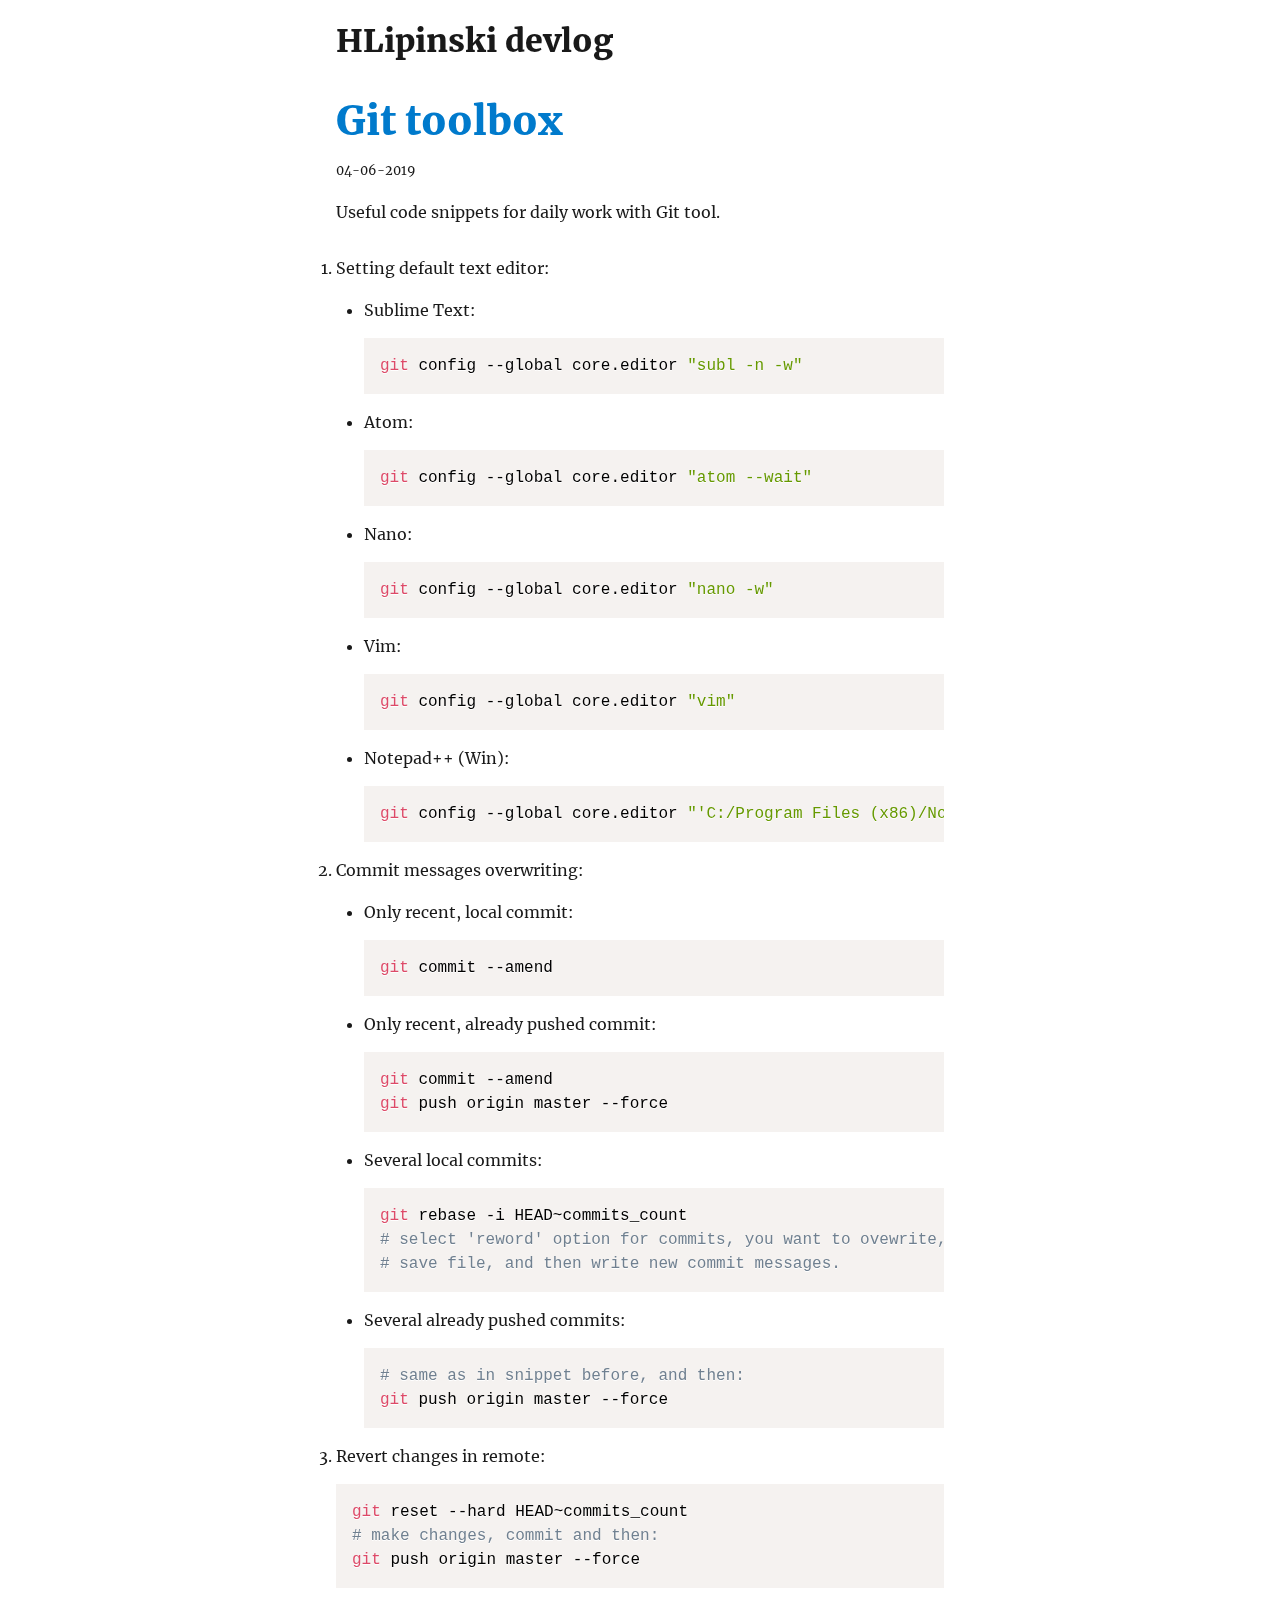
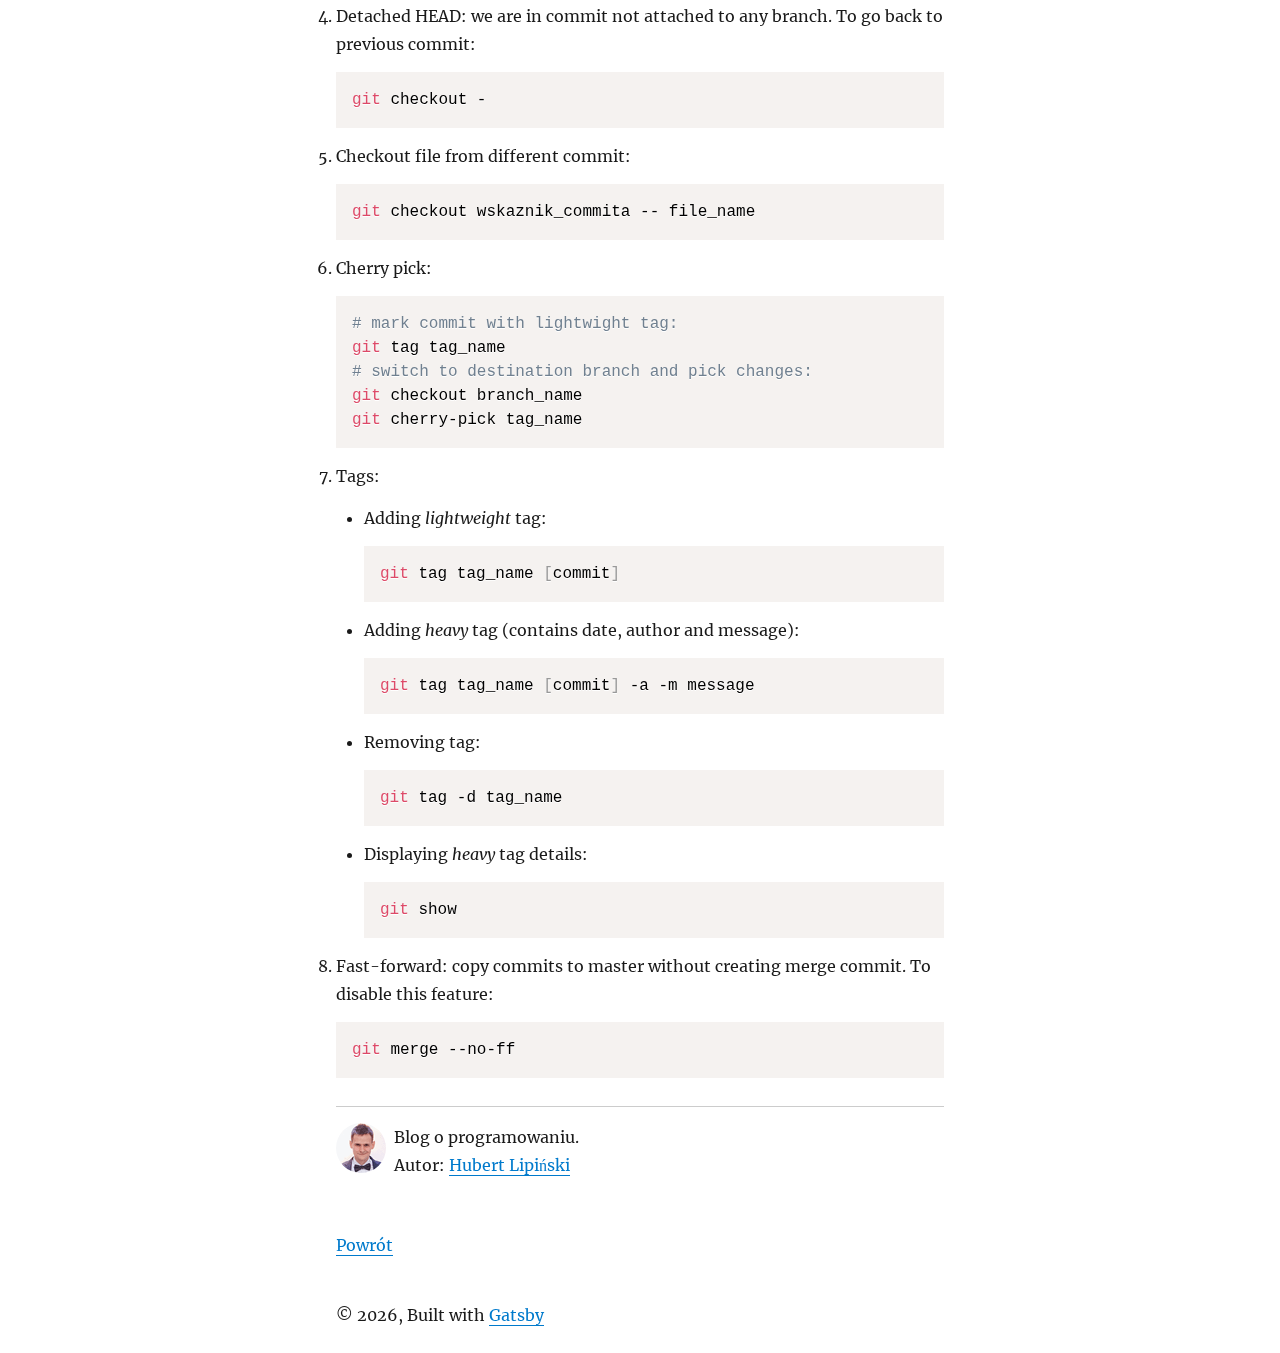
<file: git-toolbox/index_en/index.html>
<!DOCTYPE html><html lang="en"><head><meta charSet="utf-8"/><meta http-equiv="x-ua-compatible" content="ie=edge"/><meta name="viewport" content="width=device-width, initial-scale=1, shrink-to-fit=no"/><style id="typography.js">html{font-family:sans-serif;-ms-text-size-adjust:100%;-webkit-text-size-adjust:100%}body{margin:0}article,aside,details,figcaption,figure,footer,header,main,menu,nav,section,summary{display:block}audio,canvas,progress,video{display:inline-block}audio:not([controls]){display:none;height:0}progress{vertical-align:baseline}[hidden],template{display:none}a{background-color:transparent;-webkit-text-decoration-skip:objects}a:active,a:hover{outline-width:0}abbr[title]{border-bottom:none;text-decoration:underline;text-decoration:underline dotted}b,strong{font-weight:inherit;font-weight:bolder}dfn{font-style:italic}h1{font-size:2em;margin:.67em 0}mark{background-color:#ff0;color:#000}small{font-size:80%}sub,sup{font-size:75%;line-height:0;position:relative;vertical-align:baseline}sub{bottom:-.25em}sup{top:-.5em}img{border-style:none}svg:not(:root){overflow:hidden}code,kbd,pre,samp{font-family:monospace,monospace;font-size:1em}figure{margin:1em 40px}hr{box-sizing:content-box;height:0;overflow:visible}button,input,optgroup,select,textarea{font:inherit;margin:0}optgroup{font-weight:700}button,input{overflow:visible}button,select{text-transform:none}[type=reset],[type=submit],button,html [type=button]{-webkit-appearance:button}[type=button]::-moz-focus-inner,[type=reset]::-moz-focus-inner,[type=submit]::-moz-focus-inner,button::-moz-focus-inner{border-style:none;padding:0}[type=button]:-moz-focusring,[type=reset]:-moz-focusring,[type=submit]:-moz-focusring,button:-moz-focusring{outline:1px dotted ButtonText}fieldset{border:1px solid silver;margin:0 2px;padding:.35em .625em .75em}legend{box-sizing:border-box;color:inherit;display:table;max-width:100%;padding:0;white-space:normal}textarea{overflow:auto}[type=checkbox],[type=radio]{box-sizing:border-box;padding:0}[type=number]::-webkit-inner-spin-button,[type=number]::-webkit-outer-spin-button{height:auto}[type=search]{-webkit-appearance:textfield;outline-offset:-2px}[type=search]::-webkit-search-cancel-button,[type=search]::-webkit-search-decoration{-webkit-appearance:none}::-webkit-input-placeholder{color:inherit;opacity:.54}::-webkit-file-upload-button{-webkit-appearance:button;font:inherit}html{font:100%/1.75 'Merriweather','Georgia',serif;box-sizing:border-box;overflow-y:scroll;}*{box-sizing:inherit;}*:before{box-sizing:inherit;}*:after{box-sizing:inherit;}body{color:hsla(0,0%,0%,0.9);font-family:'Merriweather','Georgia',serif;font-weight:400;word-wrap:break-word;font-kerning:normal;-moz-font-feature-settings:"kern", "liga", "clig", "calt";-ms-font-feature-settings:"kern", "liga", "clig", "calt";-webkit-font-feature-settings:"kern", "liga", "clig", "calt";font-feature-settings:"kern", "liga", "clig", "calt";}img{max-width:100%;margin-left:0;margin-right:0;margin-top:0;padding-bottom:0;padding-left:0;padding-right:0;padding-top:0;margin-bottom:1.75rem;}h1{margin-left:0;margin-right:0;margin-top:0;padding-bottom:0;padding-left:0;padding-right:0;padding-top:0;margin-bottom:1.75rem;color:inherit;font-family:Montserrat,sans-serif;font-weight:900;text-rendering:optimizeLegibility;font-size:2.5rem;line-height:1.1;}h2{margin-left:0;margin-right:0;margin-top:0;padding-bottom:0;padding-left:0;padding-right:0;padding-top:0;margin-bottom:1.75rem;color:inherit;font-family:'Merriweather','Georgia',serif;font-weight:900;text-rendering:optimizeLegibility;font-size:1.73286rem;line-height:1.1;}h3{margin-left:0;margin-right:0;margin-top:0;padding-bottom:0;padding-left:0;padding-right:0;padding-top:0;margin-bottom:1.75rem;color:inherit;font-family:'Merriweather','Georgia',serif;font-weight:900;text-rendering:optimizeLegibility;font-size:1.4427rem;line-height:1.1;}h4{margin-left:0;margin-right:0;margin-top:0;padding-bottom:0;padding-left:0;padding-right:0;padding-top:0;margin-bottom:1.75rem;color:inherit;font-family:'Merriweather','Georgia',serif;font-weight:900;text-rendering:optimizeLegibility;font-size:1rem;line-height:1.1;letter-spacing:0.140625em;text-transform:uppercase;}h5{margin-left:0;margin-right:0;margin-top:0;padding-bottom:0;padding-left:0;padding-right:0;padding-top:0;margin-bottom:1.75rem;color:inherit;font-family:'Merriweather','Georgia',serif;font-weight:900;text-rendering:optimizeLegibility;font-size:0.83255rem;line-height:1.1;}h6{margin-left:0;margin-right:0;margin-top:0;padding-bottom:0;padding-left:0;padding-right:0;padding-top:0;margin-bottom:1.75rem;color:inherit;font-family:'Merriweather','Georgia',serif;font-weight:900;text-rendering:optimizeLegibility;font-size:0.75966rem;line-height:1.1;font-style:italic;}hgroup{margin-left:0;margin-right:0;margin-top:0;padding-bottom:0;padding-left:0;padding-right:0;padding-top:0;margin-bottom:1.75rem;}ul{margin-left:1.75rem;margin-right:0;margin-top:0;padding-bottom:0;padding-left:0;padding-right:0;padding-top:0;margin-bottom:1.75rem;list-style-position:outside;list-style-image:none;list-style:disc;}ol{margin-left:1.75rem;margin-right:0;margin-top:0;padding-bottom:0;padding-left:0;padding-right:0;padding-top:0;margin-bottom:1.75rem;list-style-position:outside;list-style-image:none;}dl{margin-left:0;margin-right:0;margin-top:0;padding-bottom:0;padding-left:0;padding-right:0;padding-top:0;margin-bottom:1.75rem;}dd{margin-left:0;margin-right:0;margin-top:0;padding-bottom:0;padding-left:0;padding-right:0;padding-top:0;margin-bottom:1.75rem;}p{margin-left:0;margin-right:0;margin-top:0;padding-bottom:0;padding-left:0;padding-right:0;padding-top:0;margin-bottom:1.75rem;}figure{margin-left:0;margin-right:0;margin-top:0;padding-bottom:0;padding-left:0;padding-right:0;padding-top:0;margin-bottom:1.75rem;}pre{margin-left:0;margin-right:0;margin-top:0;padding-bottom:0;padding-left:0;padding-right:0;padding-top:0;margin-bottom:1.75rem;font-size:0.85rem;line-height:1.75rem;}table{margin-left:0;margin-right:0;margin-top:0;padding-bottom:0;padding-left:0;padding-right:0;padding-top:0;margin-bottom:1.75rem;font-size:1rem;line-height:1.75rem;border-collapse:collapse;width:100%;}fieldset{margin-left:0;margin-right:0;margin-top:0;padding-bottom:0;padding-left:0;padding-right:0;padding-top:0;margin-bottom:1.75rem;}blockquote{margin-left:-1.75rem;margin-right:1.75rem;margin-top:0;padding-bottom:0;padding-left:1.42188rem;padding-right:0;padding-top:0;margin-bottom:1.75rem;font-size:1.20112rem;line-height:1.75rem;color:hsla(0,0%,0%,0.59);font-style:italic;border-left:0.32813rem solid hsla(0,0%,0%,0.9);}form{margin-left:0;margin-right:0;margin-top:0;padding-bottom:0;padding-left:0;padding-right:0;padding-top:0;margin-bottom:1.75rem;}noscript{margin-left:0;margin-right:0;margin-top:0;padding-bottom:0;padding-left:0;padding-right:0;padding-top:0;margin-bottom:1.75rem;}iframe{margin-left:0;margin-right:0;margin-top:0;padding-bottom:0;padding-left:0;padding-right:0;padding-top:0;margin-bottom:1.75rem;}hr{margin-left:0;margin-right:0;margin-top:0;padding-bottom:0;padding-left:0;padding-right:0;padding-top:0;margin-bottom:calc(1.75rem - 1px);background:hsla(0,0%,0%,0.2);border:none;height:1px;}address{margin-left:0;margin-right:0;margin-top:0;padding-bottom:0;padding-left:0;padding-right:0;padding-top:0;margin-bottom:1.75rem;}b{font-weight:700;}strong{font-weight:700;}dt{font-weight:700;}th{font-weight:700;}li{margin-bottom:calc(1.75rem / 2);}ol li{padding-left:0;}ul li{padding-left:0;}li > ol{margin-left:1.75rem;margin-bottom:calc(1.75rem / 2);margin-top:calc(1.75rem / 2);}li > ul{margin-left:1.75rem;margin-bottom:calc(1.75rem / 2);margin-top:calc(1.75rem / 2);}blockquote *:last-child{margin-bottom:0;}li *:last-child{margin-bottom:0;}p *:last-child{margin-bottom:0;}li > p{margin-bottom:calc(1.75rem / 2);}code{font-size:0.85rem;line-height:1.75rem;}kbd{font-size:0.85rem;line-height:1.75rem;}samp{font-size:0.85rem;line-height:1.75rem;}abbr{border-bottom:1px dotted hsla(0,0%,0%,0.5);cursor:help;}acronym{border-bottom:1px dotted hsla(0,0%,0%,0.5);cursor:help;}abbr[title]{border-bottom:1px dotted hsla(0,0%,0%,0.5);cursor:help;text-decoration:none;}thead{text-align:left;}td,th{text-align:left;border-bottom:1px solid hsla(0,0%,0%,0.12);font-feature-settings:"tnum";-moz-font-feature-settings:"tnum";-ms-font-feature-settings:"tnum";-webkit-font-feature-settings:"tnum";padding-left:1.16667rem;padding-right:1.16667rem;padding-top:0.875rem;padding-bottom:calc(0.875rem - 1px);}th:first-child,td:first-child{padding-left:0;}th:last-child,td:last-child{padding-right:0;}blockquote > :last-child{margin-bottom:0;}blockquote cite{font-size:1rem;line-height:1.75rem;color:hsla(0,0%,0%,0.9);font-weight:400;}blockquote cite:before{content:"— ";}ul,ol{margin-left:0;}@media only screen and (max-width:480px){ul,ol{margin-left:1.75rem;}blockquote{margin-left:-1.3125rem;margin-right:0;padding-left:0.98438rem;}}h1,h2,h3,h4,h5,h6{margin-top:3.5rem;}a{box-shadow:0 1px 0 0 currentColor;color:#007acc;text-decoration:none;}a:hover,a:active{box-shadow:none;}mark,ins{background:#007acc;color:white;padding:0.10938rem 0.21875rem;text-decoration:none;}a.gatsby-resp-image-link{box-shadow:none;}</style><link rel="apple-touch-icon" sizes="256x256" href="/icons/icon-256x256.png?v=008654519ce705ac7bc44303a9014606"/><link rel="preconnect dns-prefetch" href="https://www.google-analytics.com"/><link rel="alternate" type="application/rss+xml" href="/rss.xml"/><link rel="shortcut icon" href="/icons/icon-48x48.png?v=008654519ce705ac7bc44303a9014606"/><link rel="manifest" href="/manifest.webmanifest"/><meta name="theme-color" content="#663399"/><link rel="apple-touch-icon" sizes="48x48" href="/icons/icon-48x48.png?v=008654519ce705ac7bc44303a9014606"/><link rel="apple-touch-icon" sizes="72x72" href="/icons/icon-72x72.png?v=008654519ce705ac7bc44303a9014606"/><link rel="apple-touch-icon" sizes="96x96" href="/icons/icon-96x96.png?v=008654519ce705ac7bc44303a9014606"/><link rel="apple-touch-icon" sizes="144x144" href="/icons/icon-144x144.png?v=008654519ce705ac7bc44303a9014606"/><link rel="apple-touch-icon" sizes="192x192" href="/icons/icon-192x192.png?v=008654519ce705ac7bc44303a9014606"/><meta name="generator" content="Gatsby 2.7.3"/><link rel="apple-touch-icon" sizes="384x384" href="/icons/icon-384x384.png?v=008654519ce705ac7bc44303a9014606"/><link rel="apple-touch-icon" sizes="512x512" href="/icons/icon-512x512.png?v=008654519ce705ac7bc44303a9014606"/><title data-react-helmet="true">HLipinski devlog</title><meta data-react-helmet="true" name="description" content="Useful code snippets for daily work with Git tool.Setting default text editor:Sublime Text:Atom:Nano:Vim:Notepad++ (Win):Commit messages overwriting:Only recent…"/><meta data-react-helmet="true" property="og:title" content="Git toolbox"/><meta data-react-helmet="true" property="og:description" content="Useful code snippets for daily work with Git tool.Setting default text editor:Sublime Text:Atom:Nano:Vim:Notepad++ (Win):Commit messages overwriting:Only recent…"/><meta data-react-helmet="true" property="og:type" content="website"/><meta data-react-helmet="true" name="twitter:card" content="summary"/><meta data-react-helmet="true" name="twitter:creator" content="Hubert Lipinski"/><meta data-react-helmet="true" name="twitter:title" content="Git toolbox"/><meta data-react-helmet="true" name="twitter:description" content="Useful code snippets for daily work with Git tool.Setting default text editor:Sublime Text:Atom:Nano:Vim:Notepad++ (Win):Commit messages overwriting:Only recent…"/><style data-href="/styles.44a1025fc8a56fd68cb3.css">@font-face{font-family:Montserrat;font-style:normal;font-display:swap;font-weight:100;src:local("Montserrat Thin "),local("Montserrat-Thin"),url(/static/montserrat-latin-100-4124805c0503dbfe42dd67d7f5715964.woff2) format("woff2"),url(/static/montserrat-latin-100-c8fb2f714bbc7bc3e8dfffa916b286dc.woff) format("woff")}@font-face{font-family:Montserrat;font-style:italic;font-display:swap;font-weight:100;src:local("Montserrat Thin italic"),local("Montserrat-Thinitalic"),url(/static/montserrat-latin-100italic-e4bf47bd171a9b2a72dd84c58bf90edf.woff2) format("woff2"),url(/static/montserrat-latin-100italic-d1f3f2d02ee4d7d2d4b1ad865014f189.woff) format("woff")}@font-face{font-family:Montserrat;font-style:normal;font-display:swap;font-weight:200;src:local("Montserrat Extra Light "),local("Montserrat-Extra Light"),url(/static/montserrat-latin-200-444ae007121264bc1969d49b4031f9b2.woff2) format("woff2"),url(/static/montserrat-latin-200-edbce16a90aa22c297a0307b85789837.woff) format("woff")}@font-face{font-family:Montserrat;font-style:italic;font-display:swap;font-weight:200;src:local("Montserrat Extra Light italic"),local("Montserrat-Extra Lightitalic"),url(/static/montserrat-latin-200italic-f316c5d1ec40f3e68654c3f38b3999f3.woff2) format("woff2"),url(/static/montserrat-latin-200italic-d7bbb730d9b5e11720b3eb32326dcca7.woff) format("woff")}@font-face{font-family:Montserrat;font-style:normal;font-display:swap;font-weight:300;src:local("Montserrat Light "),local("Montserrat-Light"),url(/static/montserrat-latin-300-0a7c6df06e85d978d096d4d18fd8d43d.woff2) format("woff2"),url(/static/montserrat-latin-300-5e86df2cad22d2ef2b03516334afae5e.woff) format("woff")}@font-face{font-family:Montserrat;font-style:italic;font-display:swap;font-weight:300;src:local("Montserrat Light italic"),local("Montserrat-Lightitalic"),url(/static/montserrat-latin-300italic-c076c4892bc7a4be7b9097e97a35012d.woff2) format("woff2"),url(/static/montserrat-latin-300italic-37c74a8d2d0d36a0a2c6e9a37ee15b0c.woff) format("woff")}@font-face{font-family:Montserrat;font-style:normal;font-display:swap;font-weight:400;src:local("Montserrat Regular "),local("Montserrat-Regular"),url(/static/montserrat-latin-400-501ce09c42716a2f6e1503a25eb174c9.woff2) format("woff2"),url(/static/montserrat-latin-400-f29d2b8559699b6beb5b29b25b8bc572.woff) format("woff")}@font-face{font-family:Montserrat;font-style:italic;font-display:swap;font-weight:400;src:local("Montserrat Regular italic"),local("Montserrat-Regularitalic"),url(/static/montserrat-latin-400italic-882908d9950d9c86ebd380877f293d95.woff2) format("woff2"),url(/static/montserrat-latin-400italic-22e7b04e5f2a901d49d4d342315a715a.woff) format("woff")}@font-face{font-family:Montserrat;font-style:normal;font-display:swap;font-weight:500;src:local("Montserrat Medium "),local("Montserrat-Medium"),url(/static/montserrat-latin-500-f0f2716c5fe401d175b88715e7d28685.woff2) format("woff2"),url(/static/montserrat-latin-500-991b453bf90a0980e78966d2af7e3d3a.woff) format("woff")}@font-face{font-family:Montserrat;font-style:italic;font-display:swap;font-weight:500;src:local("Montserrat Medium italic"),local("Montserrat-Mediumitalic"),url(/static/montserrat-latin-500italic-4590ebba421b3288c305305d7fa7b504.woff2) format("woff2"),url(/static/montserrat-latin-500italic-f3d41e4cdcc2314e49ddcea751d6f87f.woff) format("woff")}@font-face{font-family:Montserrat;font-style:normal;font-display:swap;font-weight:600;src:local("Montserrat SemiBold "),local("Montserrat-SemiBold"),url(/static/montserrat-latin-600-15c24f7109941777774ddd2c636c6a50.woff2) format("woff2"),url(/static/montserrat-latin-600-f6dc6096f48956908c1787d9a722570a.woff) format("woff")}@font-face{font-family:Montserrat;font-style:italic;font-display:swap;font-weight:600;src:local("Montserrat SemiBold italic"),local("Montserrat-SemiBolditalic"),url(/static/montserrat-latin-600italic-6d10b80529d5c36c7c09fca7193af0fc.woff2) format("woff2"),url(/static/montserrat-latin-600italic-02c4833312d94b1b0866f073023a250e.woff) format("woff")}@font-face{font-family:Montserrat;font-style:normal;font-display:swap;font-weight:700;src:local("Montserrat Bold "),local("Montserrat-Bold"),url(/static/montserrat-latin-700-79982cd1f74c6fa7451bf9b37ead09ff.woff2) format("woff2"),url(/static/montserrat-latin-700-957e93fbbe131a59791cd820d98b7109.woff) format("woff")}@font-face{font-family:Montserrat;font-style:italic;font-display:swap;font-weight:700;src:local("Montserrat Bold italic"),local("Montserrat-Bolditalic"),url(/static/montserrat-latin-700italic-283438e9577fe6a684466bb100e105ec.woff2) format("woff2"),url(/static/montserrat-latin-700italic-ca627c5ccc65cf80c2ecaea44b997de9.woff) format("woff")}@font-face{font-family:Montserrat;font-style:normal;font-display:swap;font-weight:800;src:local("Montserrat ExtraBold "),local("Montserrat-ExtraBold"),url(/static/montserrat-latin-800-35386154b78d046218fc8f88a44ff515.woff2) format("woff2"),url(/static/montserrat-latin-800-756655905d91b77960888262e7d58d35.woff) format("woff")}@font-face{font-family:Montserrat;font-style:italic;font-display:swap;font-weight:800;src:local("Montserrat ExtraBold italic"),local("Montserrat-ExtraBolditalic"),url(/static/montserrat-latin-800italic-e1b52a7bd83e2324db6d92bdc206844c.woff2) format("woff2"),url(/static/montserrat-latin-800italic-a69f0add9d86c1a84311d7dd8693ba4a.woff) format("woff")}@font-face{font-family:Montserrat;font-style:normal;font-display:swap;font-weight:900;src:local("Montserrat Black "),local("Montserrat-Black"),url(/static/montserrat-latin-900-260c2ea3ef57feb82251952e605a36d5.woff2) format("woff2"),url(/static/montserrat-latin-900-186cae8091da578150d81958e217714a.woff) format("woff")}@font-face{font-family:Montserrat;font-style:italic;font-display:swap;font-weight:900;src:local("Montserrat Black italic"),local("Montserrat-Blackitalic"),url(/static/montserrat-latin-900italic-d785fb9fc74588ffb7f306799709a97d.woff2) format("woff2"),url(/static/montserrat-latin-900italic-43b527fe77254f97ea36e2b54e845ec4.woff) format("woff")}@font-face{font-family:Merriweather;font-style:normal;font-display:swap;font-weight:300;src:local("Merriweather Light "),local("Merriweather-Light"),url(/static/merriweather-latin-300-b1158cfcd4aacb9d8fb61625e37af46a.woff2) format("woff2"),url(/static/merriweather-latin-300-cc7de05e166e90320d7d896e0f72a19d.woff) format("woff")}@font-face{font-family:Merriweather;font-style:italic;font-display:swap;font-weight:300;src:local("Merriweather Light italic"),local("Merriweather-Lightitalic"),url(/static/merriweather-latin-300italic-8fe52a48089d6ebe46db0b8e7cc66263.woff2) format("woff2"),url(/static/merriweather-latin-300italic-e1331f5397c2a673f9d3765138debdb5.woff) format("woff")}@font-face{font-family:Merriweather;font-style:normal;font-display:swap;font-weight:400;src:local("Merriweather Regular "),local("Merriweather-Regular"),url(/static/merriweather-latin-400-8276fdb72ae8f4714d4e6eba704cc39f.woff2) format("woff2"),url(/static/merriweather-latin-400-69f09800f4f6479d06e44eba837df872.woff) format("woff")}@font-face{font-family:Merriweather;font-style:italic;font-display:swap;font-weight:400;src:local("Merriweather Regular italic"),local("Merriweather-Regularitalic"),url(/static/merriweather-latin-400italic-3a9be9ea9f7aa4af6de7307df21d9fc0.woff2) format("woff2"),url(/static/merriweather-latin-400italic-d76079ed7541a433a54f79316de086e9.woff) format("woff")}@font-face{font-family:Merriweather;font-style:normal;font-display:swap;font-weight:700;src:local("Merriweather Bold "),local("Merriweather-Bold"),url(/static/merriweather-latin-700-fa534be7ffa380e39a7f6e03bf9a5e03.woff2) format("woff2"),url(/static/merriweather-latin-700-ba56ea84b8084b7ff9677f50d3cd81bd.woff) format("woff")}@font-face{font-family:Merriweather;font-style:italic;font-display:swap;font-weight:700;src:local("Merriweather Bold italic"),local("Merriweather-Bolditalic"),url(/static/merriweather-latin-700italic-1ef5edaaa20ae53ea50399884c5e48c6.woff2) format("woff2"),url(/static/merriweather-latin-700italic-534bc9e7ce93c73d73426e46acd78092.woff) format("woff")}@font-face{font-family:Merriweather;font-style:normal;font-display:swap;font-weight:900;src:local("Merriweather Black "),local("Merriweather-Black"),url(/static/merriweather-latin-900-7528fb70e8a4a82c7305e72ff43ac25f.woff2) format("woff2"),url(/static/merriweather-latin-900-3799b6e2f5ed3fcccf9d7a708d7419fa.woff) format("woff")}@font-face{font-family:Merriweather;font-style:italic;font-display:swap;font-weight:900;src:local("Merriweather Black italic"),local("Merriweather-Blackitalic"),url(/static/merriweather-latin-900italic-e1b4d2aaa78e12ad84aaf8a56321e4c2.woff2) format("woff2"),url(/static/merriweather-latin-900italic-2ae22f731b3424e8dbb4b37f7ca6e708.woff) format("woff")}code[class*=language-],pre[class*=language-]{color:#000;background:none;text-shadow:0 1px #fff;font-family:Consolas,Monaco,Andale Mono,Ubuntu Mono,monospace;font-size:1em;text-align:left;white-space:pre;word-spacing:normal;word-break:normal;word-wrap:normal;line-height:1.5;-moz-tab-size:4;-o-tab-size:4;tab-size:4;-webkit-hyphens:none;-ms-hyphens:none;hyphens:none}code[class*=language-]::-moz-selection,code[class*=language-] ::-moz-selection,pre[class*=language-]::-moz-selection,pre[class*=language-] ::-moz-selection{text-shadow:none;background:#b3d4fc}code[class*=language-]::selection,code[class*=language-] ::selection,pre[class*=language-]::selection,pre[class*=language-] ::selection{text-shadow:none;background:#b3d4fc}@media print{code[class*=language-],pre[class*=language-]{text-shadow:none}}pre[class*=language-]{padding:1em;margin:.5em 0;overflow:auto}:not(pre)>code[class*=language-],pre[class*=language-]{background:#f5f2f0}:not(pre)>code[class*=language-]{padding:.1em;border-radius:.3em;white-space:normal}.token.cdata,.token.comment,.token.doctype,.token.prolog{color:#708090}.token.punctuation{color:#999}.namespace{opacity:.7}.token.boolean,.token.constant,.token.deleted,.token.number,.token.property,.token.symbol,.token.tag{color:#905}.token.attr-name,.token.builtin,.token.char,.token.inserted,.token.selector,.token.string{color:#690}.language-css .token.string,.style .token.string,.token.entity,.token.operator,.token.url{color:#9a6e3a;background:hsla(0,0%,100%,.5)}.token.atrule,.token.attr-value,.token.keyword{color:#07a}.token.class-name,.token.function{color:#dd4a68}.token.important,.token.regex,.token.variable{color:#e90}.token.bold,.token.important{font-weight:700}.token.italic{font-style:italic}.token.entity{cursor:help}.bio-module--wrapper--1jI3a{display:flex;margin-bottom:1.5rem}.bio-module--img--3V9Rj{margin-right:.5rem;margin-bottom:0;min-width:50px;border-radius:100%}image{border-radius:50%}h2{margin-top:0;font-size:2rem}h2,h3{margin-bottom:1rem}h3{margin-top:2.5rem}.layout-module--layout--n3XTp{box-shadow:none;text-decoration:none;color:inherit}.layout-module--wrapper--7J2mb{margin-left:auto;margin-right:auto;max-width:40rem;padding:1.5rem 1rem}.blog-post-module--date--3Uhz3{display:block;margin-bottom:1rem}.blog-post-module--hr--ZOZmU{margin-bottom:1rem}.blog-post-module--ul--VS-I9{display:flex;flex-wrap:wrap;justify-content:space-between;list-style:none;padding:0}.blog-post-module--title--3-2cL{font-size:2.5rem;color:#007acc}.index-module--h3--ctz-L{margin-bottom:.5rem}.index-module--link--3a3Th{box-shadow:none}</style><link as="script" rel="preload" href="/component---src-templates-blog-post-js-18c30903f733879a2078.js"/><link as="script" rel="preload" href="/1-83872073e6e19579bdfb.js"/><link as="script" rel="preload" href="/app-9a4365876ed4c200019e.js"/><link as="script" rel="preload" href="/styles-202515957069eb20e5d2.js"/><link as="script" rel="preload" href="/webpack-runtime-32f1ba80ab510086f0ac.js"/><link as="fetch" rel="preload" href="/static/d/959/path---git-toolbox-index-en-025-2b6-zWbBpPZ9DyH2t5jIUdM5jYzJI.json" crossorigin="use-credentials"/></head><body><noscript id="gatsby-noscript">This app works best with JavaScript enabled.</noscript><div id="___gatsby"><div style="outline:none" tabindex="-1" role="group"><div class="layout-module--wrapper--7J2mb"><header><h2><a class="layout-module--layout--n3XTp" href="/">HLipinski devlog</a></h2></header><main><h3 class="blog-post-module--title--3-2cL">Git toolbox</h3><small class="blog-post-module--date--3Uhz3">04-06-2019</small><div><p>Useful code snippets for daily work with Git tool.</p>
<ol>
<li>
<p>Setting default text editor:</p>
<ul>
<li>
<p>Sublime Text:</p>
<div class="gatsby-highlight" data-language="bash"><pre class="language-bash"><code class="language-bash"><span class="token function">git</span> config --global core.editor <span class="token string">"subl -n -w"</span></code></pre></div>
</li>
<li>
<p>Atom:</p>
<div class="gatsby-highlight" data-language="bash"><pre class="language-bash"><code class="language-bash"><span class="token function">git</span> config --global core.editor <span class="token string">"atom --wait"</span></code></pre></div>
</li>
<li>
<p>Nano:</p>
<div class="gatsby-highlight" data-language="bash"><pre class="language-bash"><code class="language-bash"><span class="token function">git</span> config --global core.editor <span class="token string">"nano -w"</span></code></pre></div>
</li>
<li>
<p>Vim:</p>
<div class="gatsby-highlight" data-language="bash"><pre class="language-bash"><code class="language-bash"><span class="token function">git</span> config --global core.editor <span class="token string">"vim"</span></code></pre></div>
</li>
<li>
<p>Notepad++ (Win):</p>
<div class="gatsby-highlight" data-language="bash"><pre class="language-bash"><code class="language-bash"><span class="token function">git</span> config --global core.editor <span class="token string">"'C:/Program Files (x86)/Notepad++/notepad++.exe' -multiInst -notabbar -nosession -noPlugin"</span></code></pre></div>
</li>
</ul>
</li>
<li>
<p>Commit messages overwriting:</p>
<ul>
<li>
<p>Only recent, local commit:</p>
<div class="gatsby-highlight" data-language="bash"><pre class="language-bash"><code class="language-bash"><span class="token function">git</span> commit --amend</code></pre></div>
</li>
<li>
<p>Only recent, already pushed commit:</p>
<div class="gatsby-highlight" data-language="bash"><pre class="language-bash"><code class="language-bash"><span class="token function">git</span> commit --amend
<span class="token function">git</span> push origin master --force</code></pre></div>
</li>
<li>
<p>Several local commits:</p>
<div class="gatsby-highlight" data-language="bash"><pre class="language-bash"><code class="language-bash"><span class="token function">git</span> rebase -i HEAD~commits_count
<span class="token comment"># select 'reword' option for commits, you want to ovewrite,</span>
<span class="token comment"># save file, and then write new commit messages.</span></code></pre></div>
</li>
<li>
<p>Several already pushed commits:</p>
<div class="gatsby-highlight" data-language="bash"><pre class="language-bash"><code class="language-bash"><span class="token comment"># same as in snippet before, and then:</span>
<span class="token function">git</span> push origin master --force</code></pre></div>
</li>
</ul>
</li>
<li>
<p>Revert changes in remote:</p>
<div class="gatsby-highlight" data-language="bash"><pre class="language-bash"><code class="language-bash"><span class="token function">git</span> reset --hard HEAD~commits_count
<span class="token comment"># make changes, commit and then:</span>
<span class="token function">git</span> push origin master --force</code></pre></div>
</li>
<li>
<p>Detached HEAD: we are in commit not attached to any branch. To go back to previous commit:</p>
<div class="gatsby-highlight" data-language="bash"><pre class="language-bash"><code class="language-bash"><span class="token function">git</span> checkout -</code></pre></div>
</li>
<li>
<p>Checkout file from different commit:</p>
<div class="gatsby-highlight" data-language="bash"><pre class="language-bash"><code class="language-bash"><span class="token function">git</span> checkout wskaznik_commita -- file_name</code></pre></div>
</li>
<li>
<p>Cherry pick:</p>
<div class="gatsby-highlight" data-language="bash"><pre class="language-bash"><code class="language-bash"><span class="token comment"># mark commit with lightwight tag:</span>
<span class="token function">git</span> tag tag_name
<span class="token comment"># switch to destination branch and pick changes:</span>
<span class="token function">git</span> checkout branch_name
<span class="token function">git</span> cherry-pick tag_name</code></pre></div>
</li>
<li>
<p>Tags:</p>
<ul>
<li>
<p>Adding <em>lightweight</em> tag:</p>
<div class="gatsby-highlight" data-language="bash"><pre class="language-bash"><code class="language-bash"><span class="token function">git</span> tag tag_name <span class="token punctuation">[</span>commit<span class="token punctuation">]</span></code></pre></div>
</li>
<li>
<p>Adding <em>heavy</em> tag (contains date, author and message):</p>
<div class="gatsby-highlight" data-language="bash"><pre class="language-bash"><code class="language-bash"><span class="token function">git</span> tag tag_name <span class="token punctuation">[</span>commit<span class="token punctuation">]</span> -a -m message</code></pre></div>
</li>
<li>
<p>Removing tag:</p>
<div class="gatsby-highlight" data-language="bash"><pre class="language-bash"><code class="language-bash"><span class="token function">git</span> tag -d tag_name</code></pre></div>
</li>
<li>
<p>Displaying <em>heavy</em> tag details:</p>
<div class="gatsby-highlight" data-language="bash"><pre class="language-bash"><code class="language-bash"><span class="token function">git</span> show</code></pre></div>
</li>
</ul>
</li>
<li>
<p>Fast-forward: copy commits to master without creating merge commit. To disable this feature:</p>
<div class="gatsby-highlight" data-language="bash"><pre class="language-bash"><code class="language-bash"><span class="token function">git</span> merge --no-ff</code></pre></div>
</li>
</ol></div><hr class="blog-post-module--hr--ZOZmU"/><div class="bio-module--wrapper--1jI3a"><div class="bio-module--img--3V9Rj gatsby-image-wrapper" style="position:relative;overflow:hidden;display:inline-block;width:50px;height:50px"><img src="[data-uri]" alt="Hubert Lipinski" style="position:absolute;top:0;left:0;width:100%;height:100%;object-fit:cover;object-position:center;opacity:1;transition-delay:500ms"/><noscript><picture><img loading="lazy" width="50" height="50" srcset="/static/7368a2808aa2042cbc438fc99f116755/58398/profile-pic.png 1x,
/static/7368a2808aa2042cbc438fc99f116755/fd23f/profile-pic.png 1.5x,
/static/7368a2808aa2042cbc438fc99f116755/fc368/profile-pic.png 2x" src="/static/7368a2808aa2042cbc438fc99f116755/58398/profile-pic.png" alt="Hubert Lipinski" style="position:absolute;top:0;left:0;opacity:1;width:100%;height:100%;object-fit:cover;object-position:center"/></picture></noscript></div><p>Blog o programowaniu. <br/>Autor:<!-- --> <a href="https://twitter.com/_hlipinski">Hubert Lipiński</a></p></div><ul class="blog-post-module--ul--VS-I9"><li><a href="/">Powrót</a></li></ul></main><footer>© <!-- -->2019<!-- -->, Built with<!-- --> <a href="https://www.gatsbyjs.org">Gatsby</a></footer></div></div></div><script>
  
  
  if(true) {
    (function(i,s,o,g,r,a,m){i['GoogleAnalyticsObject']=r;i[r]=i[r]||function(){
    (i[r].q=i[r].q||[]).push(arguments)},i[r].l=1*new Date();a=s.createElement(o),
    m=s.getElementsByTagName(o)[0];a.async=1;a.src=g;m.parentNode.insertBefore(a,m)
    })(window,document,'script','https://www.google-analytics.com/analytics.js','ga');
  }
  if (typeof ga === "function") {
    ga('create', 'UA-142178128-1', 'auto', {});
      
      
      
      }
      </script><script id="gatsby-script-loader">/*<![CDATA[*/window.page={"componentChunkName":"component---src-templates-blog-post-js","jsonName":"git-toolbox-index-en-025","path":"/git-toolbox/index_en/"};window.dataPath="959/path---git-toolbox-index-en-025-2b6-zWbBpPZ9DyH2t5jIUdM5jYzJI";/*]]>*/</script><script id="gatsby-chunk-mapping">/*<![CDATA[*/window.___chunkMapping={"app":["/app-9a4365876ed4c200019e.js"],"component---node-modules-gatsby-plugin-offline-app-shell-js":["/component---node-modules-gatsby-plugin-offline-app-shell-js-d574811a7da1ff2b1d24.js"],"component---src-templates-blog-post-js":["/component---src-templates-blog-post-js-18c30903f733879a2078.js"],"component---src-pages-404-js":["/component---src-pages-404-js-baf8fafbe1e26da009b4.js"],"component---src-pages-index-js":["/component---src-pages-index-js-f8aef7accc33b8d02747.js"],"pages-manifest":["/pages-manifest-59240c36eb8e5d9d94b8.js"]};/*]]>*/</script><script src="/webpack-runtime-32f1ba80ab510086f0ac.js" async=""></script><script src="/styles-202515957069eb20e5d2.js" async=""></script><script src="/app-9a4365876ed4c200019e.js" async=""></script><script src="/1-83872073e6e19579bdfb.js" async=""></script><script src="/component---src-templates-blog-post-js-18c30903f733879a2078.js" async=""></script></body></html>
</file>
